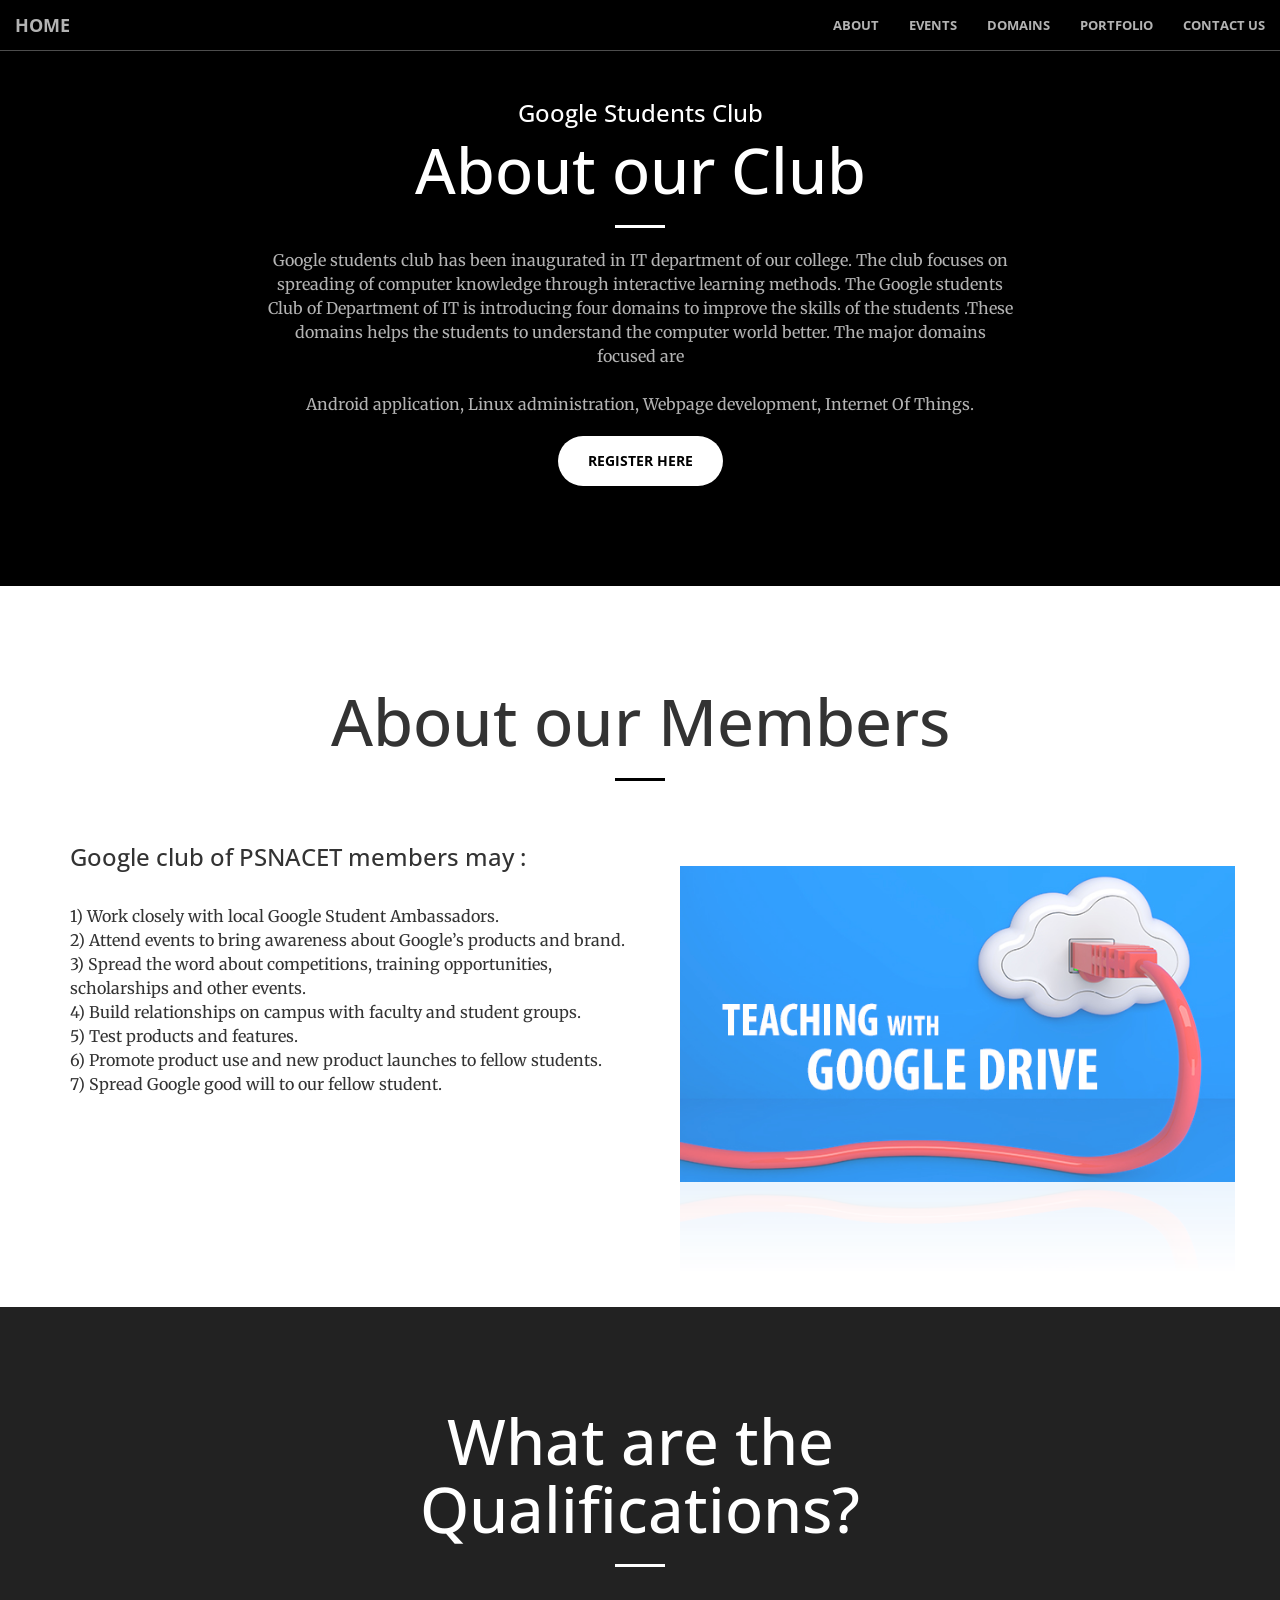
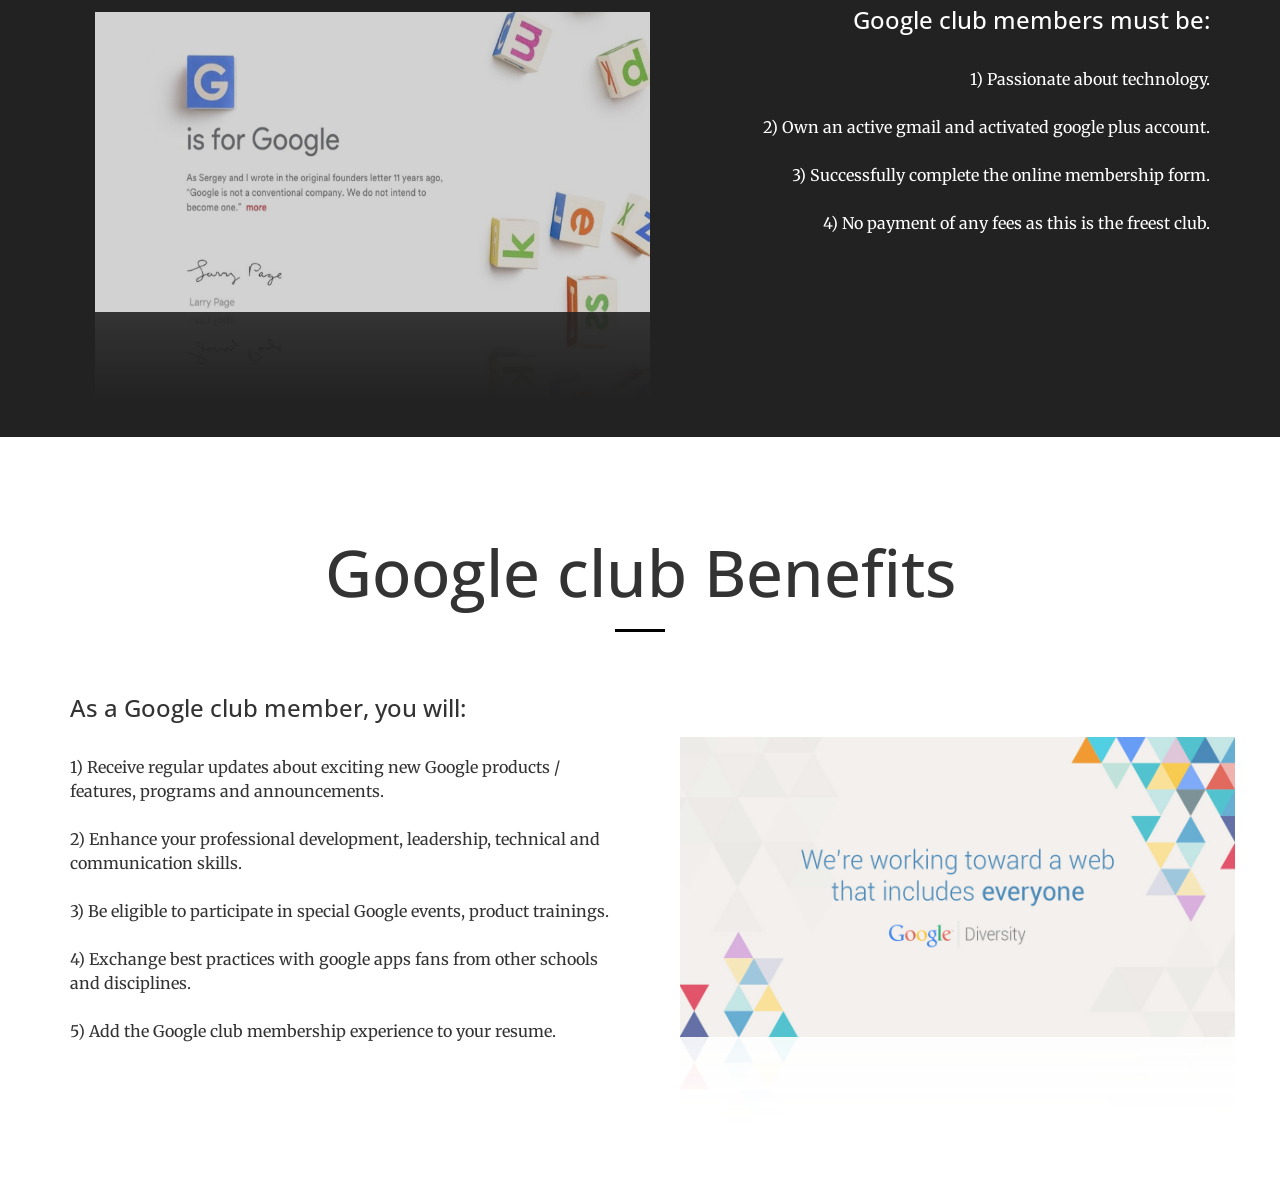
<file: about.html>
<!DOCTYPE html>
<html lang="en">

<head>

    <meta charset="utf-8">
    <meta http-equiv="X-UA-Compatible" content="IE=edge">
    <meta name="viewport" content="width=device-width, initial-scale=1">
    <meta name="description" content="">
    <meta name="author" content="">

    <title>Google Students Club - PSNACET</title>

    <!-- Bootstrap Core CSS -->
    <link rel="stylesheet" href="css/bootstrap.min.css" type="text/css">

    <!-- Custom Fonts -->
    <link href='http://fonts.googleapis.com/css?family=Open+Sans:300italic,400italic,600italic,700italic,800italic,400,300,600,700,800' rel='stylesheet' type='text/css'>
    <link href='http://fonts.googleapis.com/css?family=Merriweather:400,300,300italic,400italic,700,700italic,900,900italic' rel='stylesheet' type='text/css'>
    <link rel="stylesheet" href="font-awesome/css/font-awesome.min.css" type="text/css">

    <!-- Plugin CSS -->
    <link rel="stylesheet" href="css/animate.min.css" type="text/css">

    <!-- Custom CSS -->
    <link rel="stylesheet" href="css/creative.css" type="text/css">

    <!-- HTML5 Shim and Respond.js IE8 support of HTML5 elements and media queries -->
    <!-- WARNING: Respond.js doesn't work if you view the page via file:// -->
    <!--[if lt IE 9]>
        <script src="https://oss.maxcdn.com/libs/html5shiv/3.7.0/html5shiv.js"></script>
        <script src="https://oss.maxcdn.com/libs/respond.js/1.4.2/respond.min.js"></script>
    <![endif]-->

    <!--Icon for website tab-->
    <link rel="shortcut icon" type="image/x-icon" href="img/logo.png" />

</head>

<body id="page-top">

    <nav id="mainNav" class="navbar navbar-default navbar-fixed-top">
        <div class="container-fluid">
            <!-- Brand and toggle get grouped for better mobile display -->
            <div class="navbar-header">
                <button type="button" class="navbar-toggle collapsed" data-toggle="collapse" data-target="#bs-example-navbar-collapse-1">
                    <span class="sr-only">Toggle navigation</span>
                    <span class="icon-bar"></span>
                    <span class="icon-bar"></span>
                    <span class="icon-bar"></span>
                </button>
                <a class="navbar-brand page-scroll" href="index.html#page-top">Home</a>
            </div>

            <!-- Collect the nav links, forms, and other content for toggling -->
            <div class="collapse navbar-collapse" id="bs-example-navbar-collapse-1">
                <ul class="nav navbar-nav navbar-right">
                    <li>
                        <a class="page-scroll" href="about.html#about">About</a>
                    </li>
                    <li>
                        <a class="page-scroll" href="index.html#latest_event">Events</a>
                    </li>
                    <li>
                        <a class="page-scroll" href="index.html#domain">Domains</a>
                    </li>
                    <li>
                        <a class="page-scroll" href="index.html#portfolio">Portfolio</a>
                    </li>
                    <li>
                        <a class="page-scroll" href="index.html#contact">Contact Us</a>
                    </li>
                </ul>
            </div>
            <!-- /.navbar-collapse -->
        </div>
        <!-- /.container-fluid -->
    </nav>
	
	
	 <section class="bg-black" id="about">
        <div class="container">
		
            <div class="row">
                <div class="col-lg-8 col-lg-offset-2 text-center">
				   <h3 class="section-heading text-light">Google Students Club</h3>
					<h1 class="section-heading text-light">About our Club</h1>
					<hr class="light">
					<p class="text-faded">Google students club has been inaugurated in IT department of our college. 
					The club focuses on spreading of computer knowledge through interactive learning methods. 
					The Google students Club of Department of IT is introducing four domains to improve the 
					skills of the students .These domains helps the students to understand the computer 
					world better. The major domains focused are<br><br>
						Android application, Linux administration, Webpage development, Internet Of Things.
					</p>
					<a href="https://docs.google.com/forms/d/e/1FAIpQLSembNS0xN7wilwdh_bK-zFmo1yPC35_DvJaR1sElJEwU4umeg/viewform" class="btn btn-default btn-xl wow tada" target="_blank">Register here</a>
                </div>
            </div>
        </div>
    </section>
	
	<section>
        <div class="container">
            <div class="row">
                <div class="col-lg-12 text-center">
                    <h1 class="section-heading">About our Members</h1>
                    <hr class="primary">
                </div>
            </div>
        </div>
        <div class="container">
            <div class="row">
                <div class="col-md-6 text-left">
					<hr class="light">
					<h3>Google club of PSNACET members may :</h3>
					<p><br>
					1) Work closely with local Google Student Ambassadors.<br>
					2) Attend events to bring awareness about Google’s products and brand.<br>
					3) Spread the word about competitions, training opportunities, scholarships and other events.<br>
					4) Build relationships on campus with faculty and student groups.<br>
					5) Test products and features.<br>
					6) Promote product use and new product launches to fellow students.<br>
					7) Spread Google good will to our fellow student.<br>
					</p>
                </div>
				<div class="col-md-6"><br><br>
                <div id="ex">
					<img class="img-responsive" src="img/about/google.jpg" alt="">
                </div>
				</div>
            </div>
        </div>
    </section>
	
	<section class="bg-dark">
        <div class="container">
		
            <div class="row">
                <div class="col-lg-8 col-lg-offset-2 text-center">
					<h1 class="section-heading">What are the Qualifications?</h1>
					<hr class="light">
                </div>
				<div class="col-md-6 text-center">
                <div id="ex">
					<img class="img-responsive" src="img/about/gsc.jpg" alt="">
                </div>
				</div>
				 <div class="col-md-6 text-right">
					<h3>Google club members must be:</h3>
					<p><br>
					1) Passionate about technology.<br><br>
					2) Own an active gmail and activated google plus account. <br><br>
					3) Successfully complete the online membership form.<br><br>
					4) No payment of any fees as this is the freest club. <br><br>
					</p>
                </div>
				
            </div>
        </div>
    </section>
	
	<section>
        <div class="container">
            <div class="row">
                <div class="col-lg-12 text-center">
                    <h1 class="section-heading">Google club Benefits</h1>
                    <hr class="primary">
                </div>
            </div>
        </div>
        <div class="container">
            <div class="row">
                <div class="col-md-6 text-left">
					<hr class="light">
					<h3>As a Google club member, you will: </h3>
					<p><br>
					1) Receive regular updates about exciting new Google products / features, programs and announcements.<br><br>
					2) Enhance your professional development, leadership, technical and communication skills.<br><br>
					3) Be eligible to participate in special Google events, product trainings.<br><br>
					4) Exchange best practices with google apps fans from other schools and disciplines.<br><br>
					5) Add the Google club membership experience to your resume.<br><br>
					</p>
                </div>
				<div class="col-md-6"><br><br><br>
                <div id="ex">
					<img class="img-responsive" src="img/about/google-ben.jpg" alt="">
                </div>
				</div>
            </div>
        </div>
    </section>
	
	 <!-- jQuery -->
    <script src="js/jquery.js"></script>

    <!-- Bootstrap Core JavaScript -->
    <script src="js/bootstrap.min.js"></script>

    <!-- Plugin JavaScript -->
    <script src="js/jquery.easing.min.js"></script>
    <script src="js/jquery.fittext.js"></script>
    <script src="js/wow.min.js"></script>

    <!-- Custom Theme JavaScript -->
    <script src="js/creative.js"></script>
	
</body>

</html>
</file>
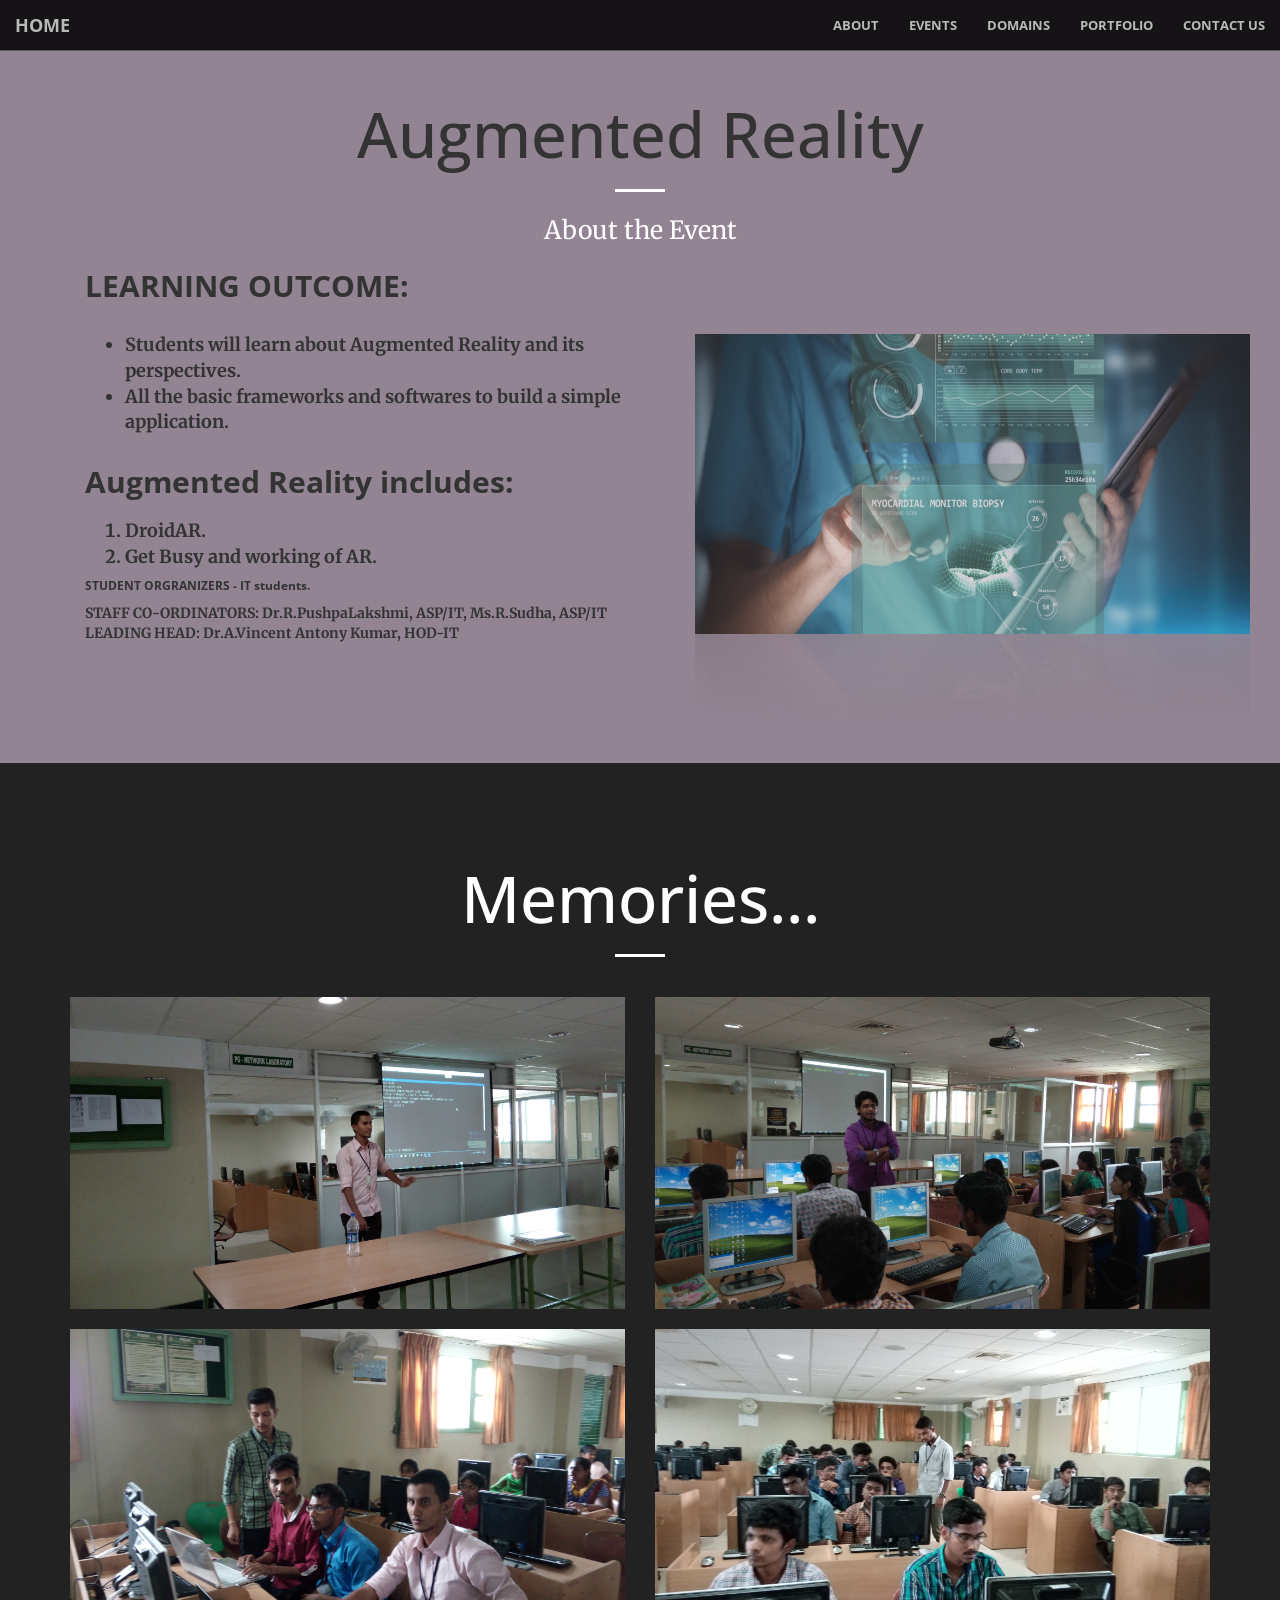
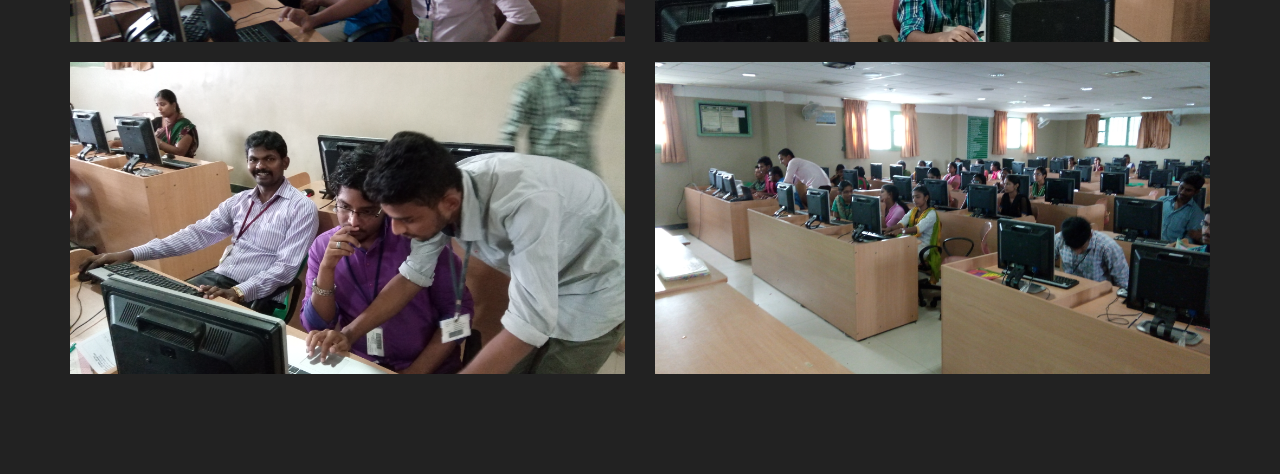
<file: ar.html>
<!DOCTYPE html>
<html lang="en">

<head>

    <meta charset="utf-8">
    <meta http-equiv="X-UA-Compatible" content="IE=edge">
    <meta name="viewport" content="width=device-width, initial-scale=1">
    <meta name="description" content="">
    <meta name="author" content="">

    <title>Google Students Club - PSNACET</title>

    <!-- Bootstrap Core CSS -->
    <link rel="stylesheet" href="css/bootstrap.min.css" type="text/css">

    <!-- Custom Fonts -->
    <link href='http://fonts.googleapis.com/css?family=Open+Sans:300italic,400italic,600italic,700italic,800italic,400,300,600,700,800' rel='stylesheet' type='text/css'>
    <link href='http://fonts.googleapis.com/css?family=Merriweather:400,300,300italic,400italic,700,700italic,900,900italic' rel='stylesheet' type='text/css'>
    <link rel="stylesheet" href="font-awesome/css/font-awesome.min.css" type="text/css">

    <!-- Plugin CSS -->
    <link rel="stylesheet" href="css/animate.min.css" type="text/css">

    <!-- Custom CSS -->
    <link rel="stylesheet" href="css/creative.css" type="text/css">

    <!-- HTML5 Shim and Respond.js IE8 support of HTML5 elements and media queries -->
    <!-- WARNING: Respond.js doesn't work if you view the page via file:// -->
    <!--[if lt IE 9]>
        <script src="https://oss.maxcdn.com/libs/html5shiv/3.7.0/html5shiv.js"></script>
        <script src="https://oss.maxcdn.com/libs/respond.js/1.4.2/respond.min.js"></script>
    <![endif]-->

    <!--Icon for website tab-->
    <link rel="shortcut icon" type="image/x-icon" href="img/logo.png" />


<style type="text/css">
    li{
        font-weight: bold;
        font-style: normal;
        font-size: 18px;

    }
</style>
</head>

<body id="page-top">

    <nav id="mainNav" class="navbar navbar-default navbar-fixed-top">
        <div class="container-fluid">
            <!-- Brand and toggle get grouped for better mobile display -->
            <div class="navbar-header">
                <button type="button" class="navbar-toggle collapsed" data-toggle="collapse" data-target="#bs-example-navbar-collapse-1">
                    <span class="sr-only">Toggle navigation</span>
                    <span class="icon-bar"></span>
                    <span class="icon-bar"></span>
                    <span class="icon-bar"></span>
                </button>
                <a class="navbar-brand page-scroll" href="index.html#page-top">Home</a>
            </div>

            <!-- Collect the nav links, forms, and other content for toggling -->
            <div class="collapse navbar-collapse" id="bs-example-navbar-collapse-1">
                <ul class="nav navbar-nav navbar-right">
                    <li>
                        <a class="page-scroll" href="about.html#about">About</a>
                    </li>
                    <li>
                        <a class="page-scroll" href="index.html#latest_event">Events</a>
                    </li>
                    <li>
                        <a class="page-scroll" href="index.html#domain">Domains</a>
                    </li>
                    <li>
                        <a class="page-scroll" href="index.html#portfolio">Portfolio</a>
                    </li>
                    <li>
                        <a class="page-scroll" href="index.html#contact">Contact Us</a>
                    </li>
                </ul>
            </div>
            <!-- /.navbar-collapse -->
        </div>
        <!-- /.container-fluid -->
    </nav>


    <section id="android" style="background: rgba(100,80,100,0.7);">
        <div class="container">
        
            <div class="row">
                <div class="col-lg-8 col-lg-offset-2 text-center">
                    <h1 class="section-heading">Augmented Reality</h1>
                    <hr class="light">
                    <p class="text-faded text-decr" style="color: white;font-size: 25px;">About the Event</p>
                </div>
            </div>
            <div class="container">
            <div class="row">
                <div class="col-md-6 text-left">
                    <h2 class="section-heading text-decr"><b>LEARNING OUTCOME:</b></h2> <br>
                    <ul>
                        <li> Students will learn about Augmented Reality and its perspectives.</li>
                        <li>All the basic frameworks and softwares to build a simple application.</li>

                    </ul><br>
                    <h2 class="section-heading text-decr"><b>Augmented Reality includes:</b></h2>
                    <p>
                    <ol><li>DroidAR.</li>
                    <!-- STUDENT FACILITATOR - Matheswaaran S<br> -->
                    <li>Get Busy and working of AR.</li>
                    <!-- STUDENT FACILITATOR - Narendra Prasath S<br> -->
                    </ol>
                    <!-- STUDENT ORGANIZERS - Pradeep J, Naresh Kumar N B, Ajay Kumar A L<br><br><br> -->
                    <h6 style="font-weight: bold;">STUDENT ORGRANIZERS - IT students.</h6>
                    <b>STAFF CO-ORDINATORS: Dr.R.PushpaLakshmi, ASP/IT, Ms.R.Sudha, ASP/IT<br>
                    LEADING HEAD: Dr.A.Vincent Antony Kumar, HOD-IT<br></b>
                    </p>
                </div> 
                <div class="col-md-6"><br><br>
                <div id="ex">
                    <img class="img-responsive" src="img/aug.jpg" style="width: 100%;">
                </div>
                </div>               
            </div>
        </div>
        </div>
    </section>

    <section class="bg-dark">
        <div class="container">
            <div class="row">
                <div class="col-lg-12 text-center">
                    <h1 class="section-heading">Memories...</h1>
                    <hr class="light">
                </div>
            </div>
        </div>
        <div class="container">
            <div class="row">
                <div class="col-md-6"><br>
                    <img class="img-responsive" src="img/Grepo/1.jpg" alt="">
                </div>
                 <div class="col-md-6 text-left">
                   <br><img class="img-responsive" src="img/Grepo/2.jpg" alt="">
                </div>
                <div class="col-md-6"><br>
                    <img class="img-responsive" src="img/Grepo/3.jpg" alt="">
                </div>
                 <div class="col-md-6 text-left">
                   <br><img class="img-responsive" src="img/Grepo/4.jpg" alt="">
                </div>
                <div class="col-md-6"><br>
                    <img class="img-responsive" src="img/Grepo/5.jpg" alt="">
                </div>
                 <div class="col-md-6 text-left">
                   <br><img class="img-responsive" src="img/Grepo/6.jpg" alt="">
                </div>
            </div>
        </div>
    </section>

    <script src="js/jquery.js"></script>

    <!-- Bootstrap Core JavaScript -->
    <script src="js/bootstrap.min.js"></script>

    <!-- Plugin JavaScript -->
    <script src="js/jquery.easing.min.js"></script>
    <script src="js/jquery.fittext.js"></script>
    <script src="js/wow.min.js"></script>

    <!-- Custom Theme JavaScript -->
    <script src="js/creative.js"></script>
    
</body>

</html>
</file>
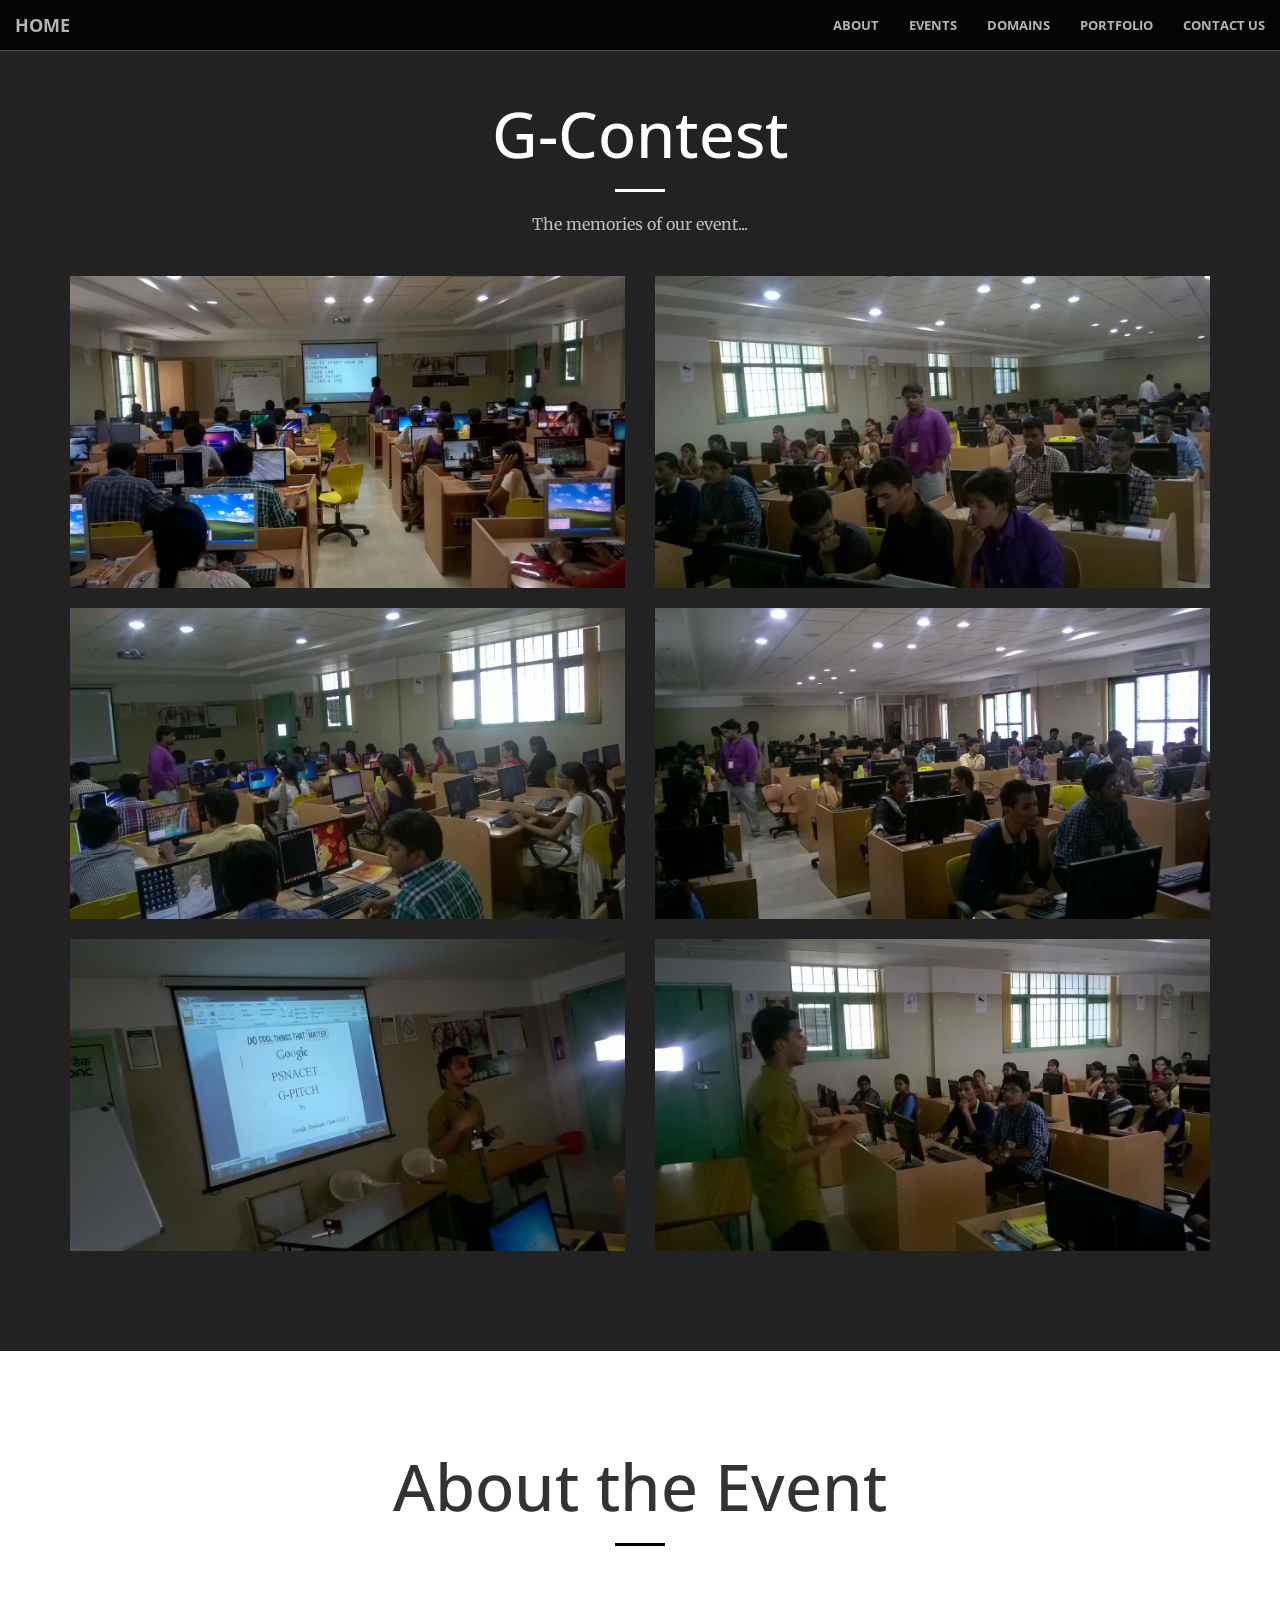
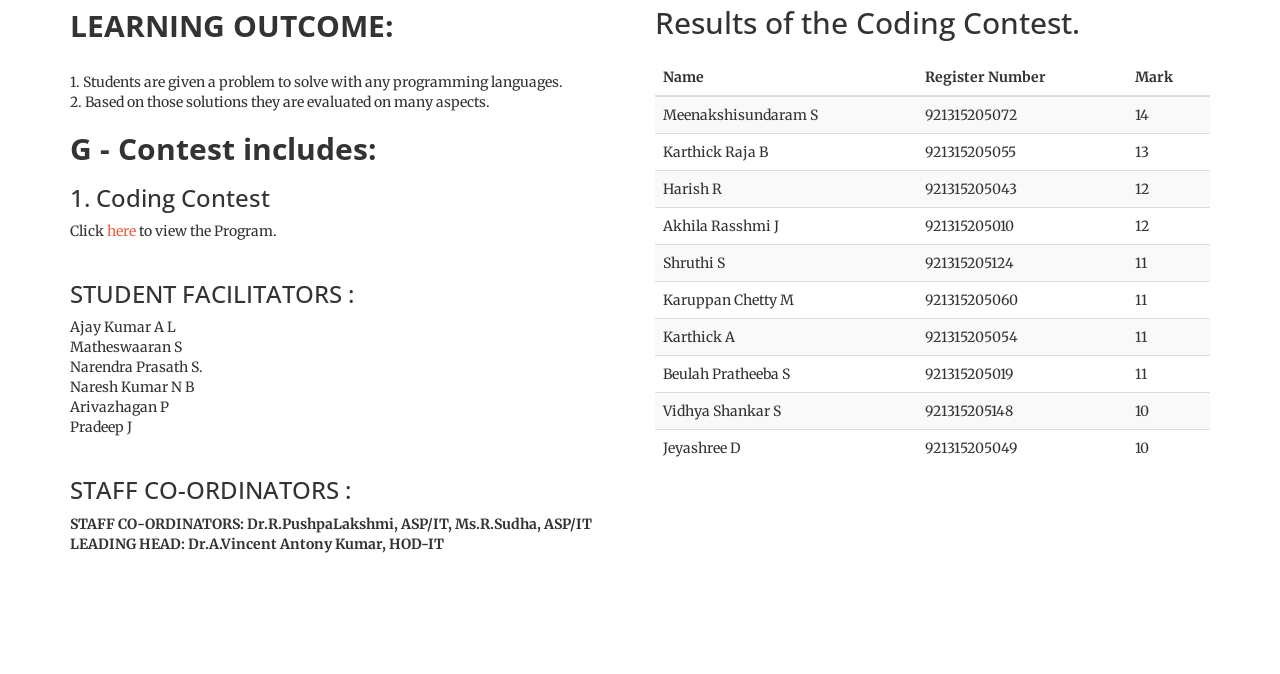
<file: codecyborg.html>
<!DOCTYPE html>
<html lang="en">

<head>

    <meta charset="utf-8">
    <meta http-equiv="X-UA-Compatible" content="IE=edge">
    <meta name="viewport" content="width=device-width, initial-scale=1">
    <meta name="description" content="">
    <meta name="author" content="">

    <title>Google Students Club - PSNACET</title>

    <!-- Bootstrap Core CSS -->
    <link rel="stylesheet" href="css/bootstrap.min.css" type="text/css">

    <!-- Custom Fonts -->
    <link href='http://fonts.googleapis.com/css?family=Open+Sans:300italic,400italic,600italic,700italic,800italic,400,300,600,700,800' rel='stylesheet' type='text/css'>
    <link href='http://fonts.googleapis.com/css?family=Merriweather:400,300,300italic,400italic,700,700italic,900,900italic' rel='stylesheet' type='text/css'>
    <link rel="stylesheet" href="font-awesome/css/font-awesome.min.css" type="text/css">

    <!-- Plugin CSS -->
    <link rel="stylesheet" href="css/animate.min.css" type="text/css">

    <!-- Custom CSS -->
    <link rel="stylesheet" href="css/creative.css" type="text/css">

    <!-- HTML5 Shim and Respond.js IE8 support of HTML5 elements and media queries -->
    <!-- WARNING: Respond.js doesn't work if you view the page via file:// -->
    <!--[if lt IE 9]>
        <script src="https://oss.maxcdn.com/libs/html5shiv/3.7.0/html5shiv.js"></script>
        <script src="https://oss.maxcdn.com/libs/respond.js/1.4.2/respond.min.js"></script>
    <![endif]-->

    <!--Icon for website tab-->
    <link rel="shortcut icon" type="image/x-icon" href="img/logo.png" />

</head>

<body id="page-top">

    <nav id="mainNav" class="navbar navbar-default navbar-fixed-top">
        <div class="container-fluid">
            <!-- Brand and toggle get grouped for better mobile display -->
            <div class="navbar-header">
                <button type="button" class="navbar-toggle collapsed" data-toggle="collapse" data-target="#bs-example-navbar-collapse-1">
                    <span class="sr-only">Toggle navigation</span>
                    <span class="icon-bar"></span>
                    <span class="icon-bar"></span>
                    <span class="icon-bar"></span>
                </button>
                <a class="navbar-brand page-scroll" href="index.html#page-top">Home</a>
            </div>

            <!-- Collect the nav links, forms, and other content for toggling -->
            <div class="collapse navbar-collapse" id="bs-example-navbar-collapse-1">
                <ul class="nav navbar-nav navbar-right">
                    <li>
                        <a class="page-scroll" href="about.html#about">About</a>
                    </li>
                    <li>
                        <a class="page-scroll" href="index.html#latest_event">Events</a>
                    </li>
                    <li>
                        <a class="page-scroll" href="index.html#domain">Domains</a>
                    </li>
                    <li>
                        <a class="page-scroll" href="index.html#portfolio">Portfolio</a>
                    </li>
                    <li>
                        <a class="page-scroll" href="index.html#contact">Contact Us</a>
                    </li>
                </ul>
            </div>
            <!-- /.navbar-collapse -->
        </div>
        <!-- /.container-fluid -->
    </nav>


    <section class="bg-dark" id="android">
        <div class="container">
        
            <div class="row">
                <div class="col-lg-8 col-lg-offset-2 text-center">
                    <h1 class="section-heading">G-Contest</h1>
                    <hr class="light">
                    <p class="text-faded">The memories of our event...</p>
                </div>
                <div class="col-md-6"><br>
                    <img class="img-responsive" src="img/Gpitchphase1/WP_20160716_14_07_19_Pro.jpg" alt="">
                </div>
                 <div class="col-md-6 text-left">
                   <br><img class="img-responsive" src="img/Gpitchphase1/WP_20160716_14_07_48_Pro.jpg" alt="">
                </div>
                <div class="col-md-6"><br>
                    <img class="img-responsive" src="img/Gpitchphase1/WP_20160716_14_08_09_Pro.jpg" alt="">
                </div>
                 <div class="col-md-6 text-left">
                   <br><img class="img-responsive" src="img/Gpitchphase1/WP_20160716_14_08_48_Pro.jpg" alt="">
                </div>
                <div class="col-md-6"><br>
                    <img class="img-responsive" src="img/Gpitchphase1/WP_20160716_15_22_45_Pro.jpg" alt="">
                </div>
                 <div class="col-md-6 text-left">
                   <br><img class="img-responsive" src="img/Gpitchphase1/WP_20160716_15_22_56_Pro.jpg" alt="">
                </div>
            </div>
        </div>
    </section>


    <section>
        <div class="container">
            <div class="row">
                <div class="col-lg-12 text-center">
                    <h1 class="section-heading">About the Event</h1>
                    <hr class="primary">
                </div>
            </div>
        </div>
        <div class="container">
            <div class="row">
                <div class="col-md-6 text-left">
                    <hr class="light">
                    <h2 class="section-heading"><b>LEARNING OUTCOME:</b></h2> <br>
                    1. Students are given a problem to solve with any programming languages.<br>
                    2. Based on those solutions they are evaluated on many aspects.<br><br>
                    <h2 class="section-heading"><b>G - Contest includes:</b></h2>
                    <p>
                    <h3 class="section-heading">1. Coding Contest<br></h3>
                    Click <a href="IFSC_Contest.pdf" target="_blank">here</a> to view the Program.<br><br><br>
                    <h3 class="section-heading">STUDENT FACILITATORS :<br></h3>
                    Ajay Kumar A L<br>
                    Matheswaaran S<br>
                    Narendra Prasath S.<br>
                    Naresh Kumar N B<br>
                    Arivazhagan P<br>
                    Pradeep J<br><br><br>
                    <h3 class="section-heading">STAFF CO-ORDINATORS :<br></h3>
                    <b>STAFF CO-ORDINATORS: Dr.R.PushpaLakshmi, ASP/IT, Ms.R.Sudha, ASP/IT<br>
                    LEADING HEAD: Dr.A.Vincent Antony Kumar, HOD-IT<br></b>
                    </p>
                </div>
                <div class="col-md-6"><br>
                        <h2>Results of the Coding Contest.</h2>
                        <p></p>            
                        <table class="table table-striped">
                            <thead>
                                <tr>
                                    <th>Name</th>
                                    <th>Register Number</th>
                                    <th>Mark</th>
                                </tr>
                            </thead>
                            <tbody>
                                <tr>
                                    <td>Meenakshisundaram S</td>
                                    <td>921315205072</td>
                                    <td>14</td>
                                </tr>
                                <tr>
                                    <td>Karthick Raja B</td>
                                    <td>921315205055</td>
                                    <td>13</td>
                                </tr>
                                <tr>
                                    <td>Harish R</td>
                                    <td>921315205043</td>
                                    <td>12</td>
                                </tr>
                                <tr>
                                    <td>Akhila Rasshmi J </td>
                                    <td>921315205010</td>
                                    <td>12</td>
                                </tr>
                                <tr>
                                    <td>Shruthi S</td>
                                    <td>921315205124</td>
                                    <td>11</td>
                                </tr>
                                <tr>
                                    <td>Karuppan Chetty M </td>
                                    <td>921315205060</td>
                                    <td>11</td>
                                </tr>
                                <tr>
                                    <td>Karthick A</td>
                                    <td>921315205054</td>
                                    <td>11</td>
                                </tr>
                                <tr>
                                    <td>Beulah Pratheeba S </td>
                                    <td>921315205019</td>
                                    <td>11</td>
                                </tr>
                                <tr>
                                    <td>Vidhya Shankar S </td>
                                    <td>921315205148</td>
                                    <td>10</td>
                                </tr>
                                <tr>
                                    <td>Jeyashree D </td>
                                    <td>921315205049</td>
                                    <td>10</td>
                                </tr>
                            </tbody>
                        </table>
                </div>
            </div>
        </div>
    </section>


    <script src="js/jquery.js"></script>

    <!-- Bootstrap Core JavaScript -->
    <script src="js/bootstrap.min.js"></script>

    <!-- Plugin JavaScript -->
    <script src="js/jquery.easing.min.js"></script>
    <script src="js/jquery.fittext.js"></script>
    <script src="js/wow.min.js"></script>

    <!-- Custom Theme JavaScript -->
    <script src="js/creative.js"></script>
    
</body>

</html>
</file>
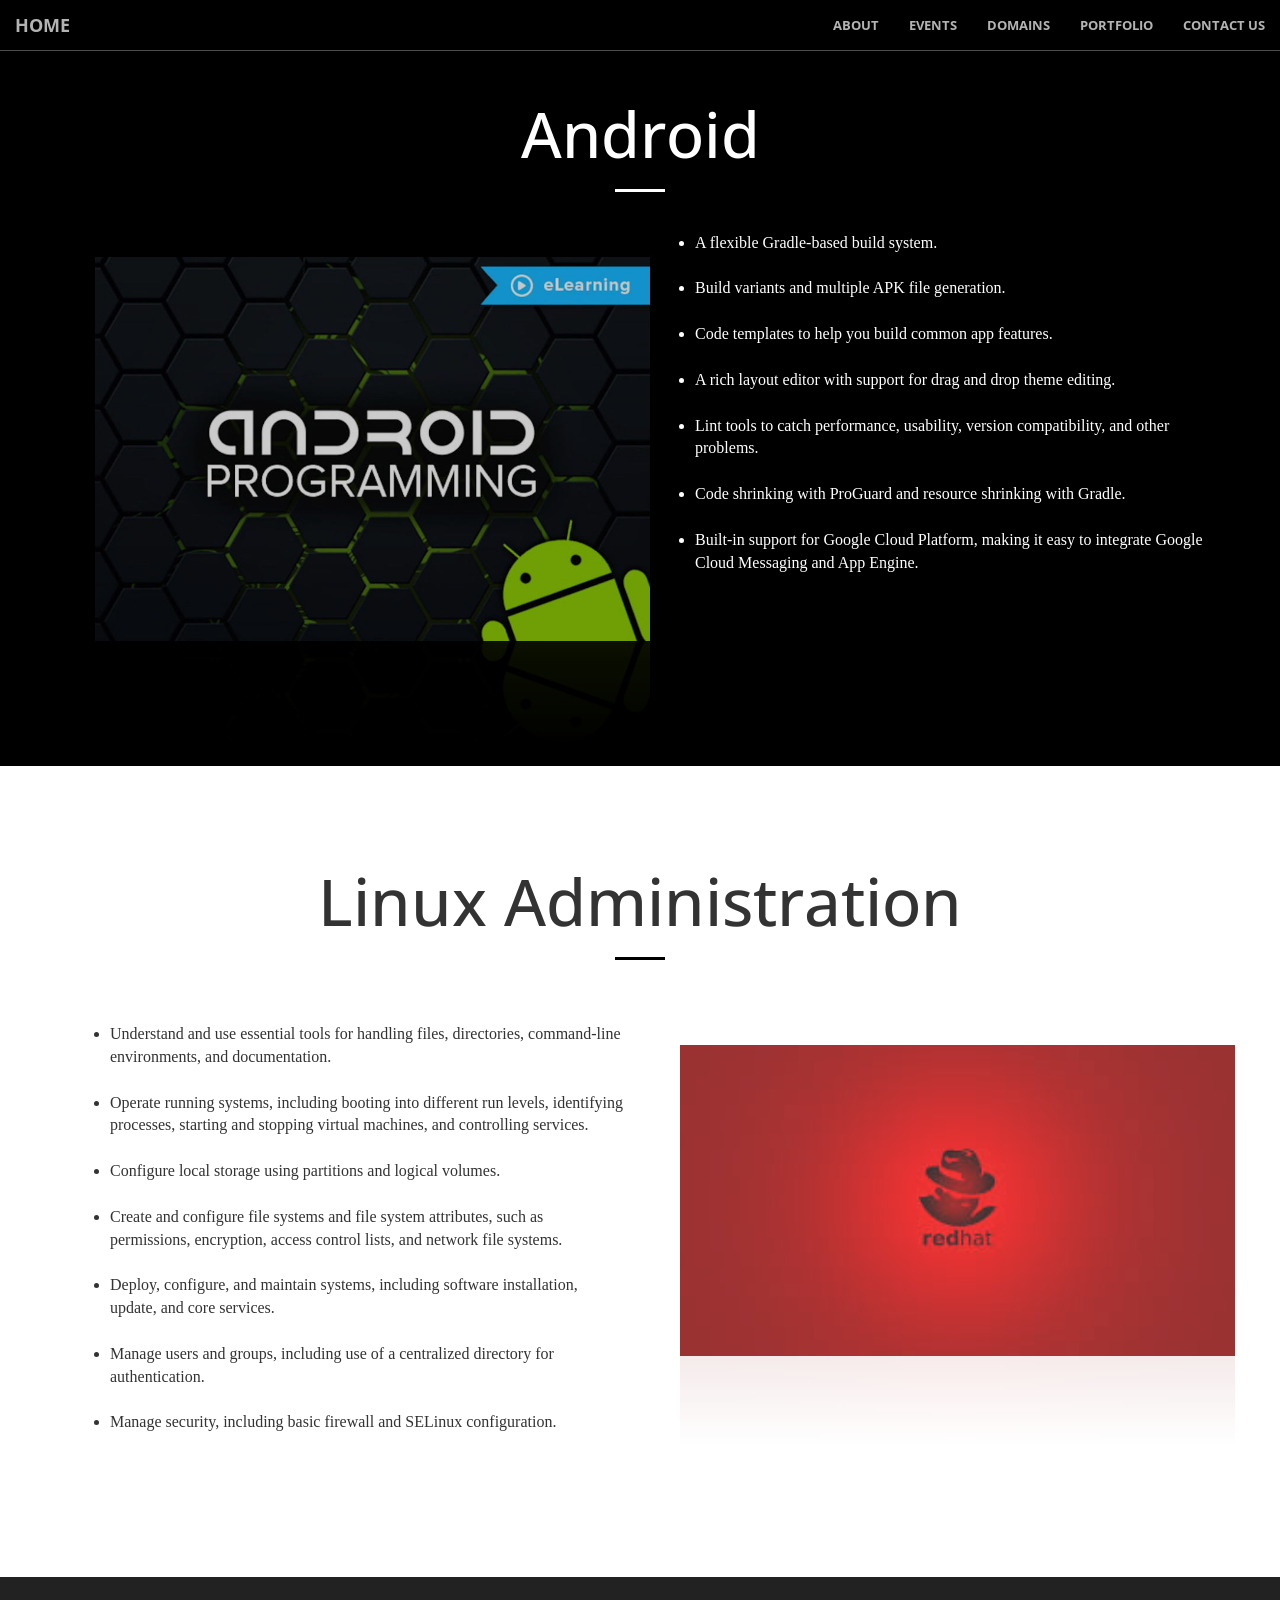
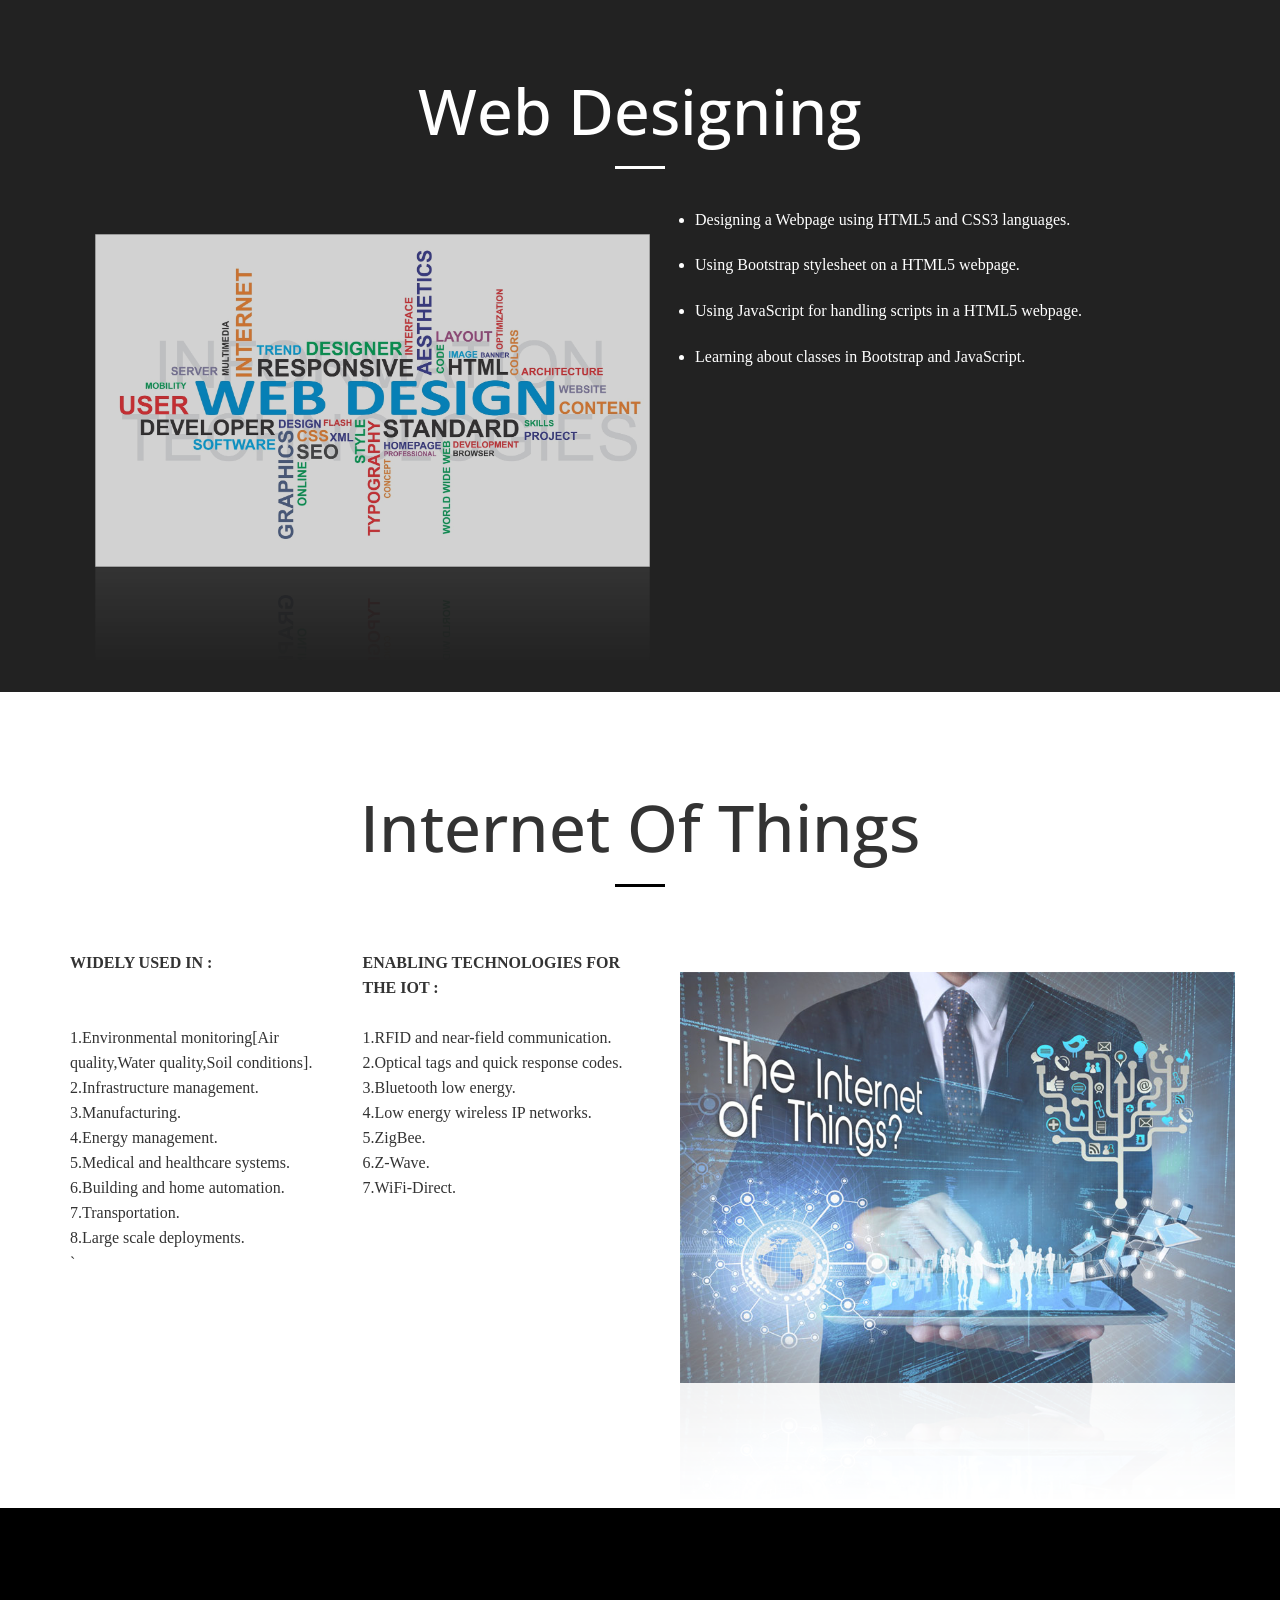
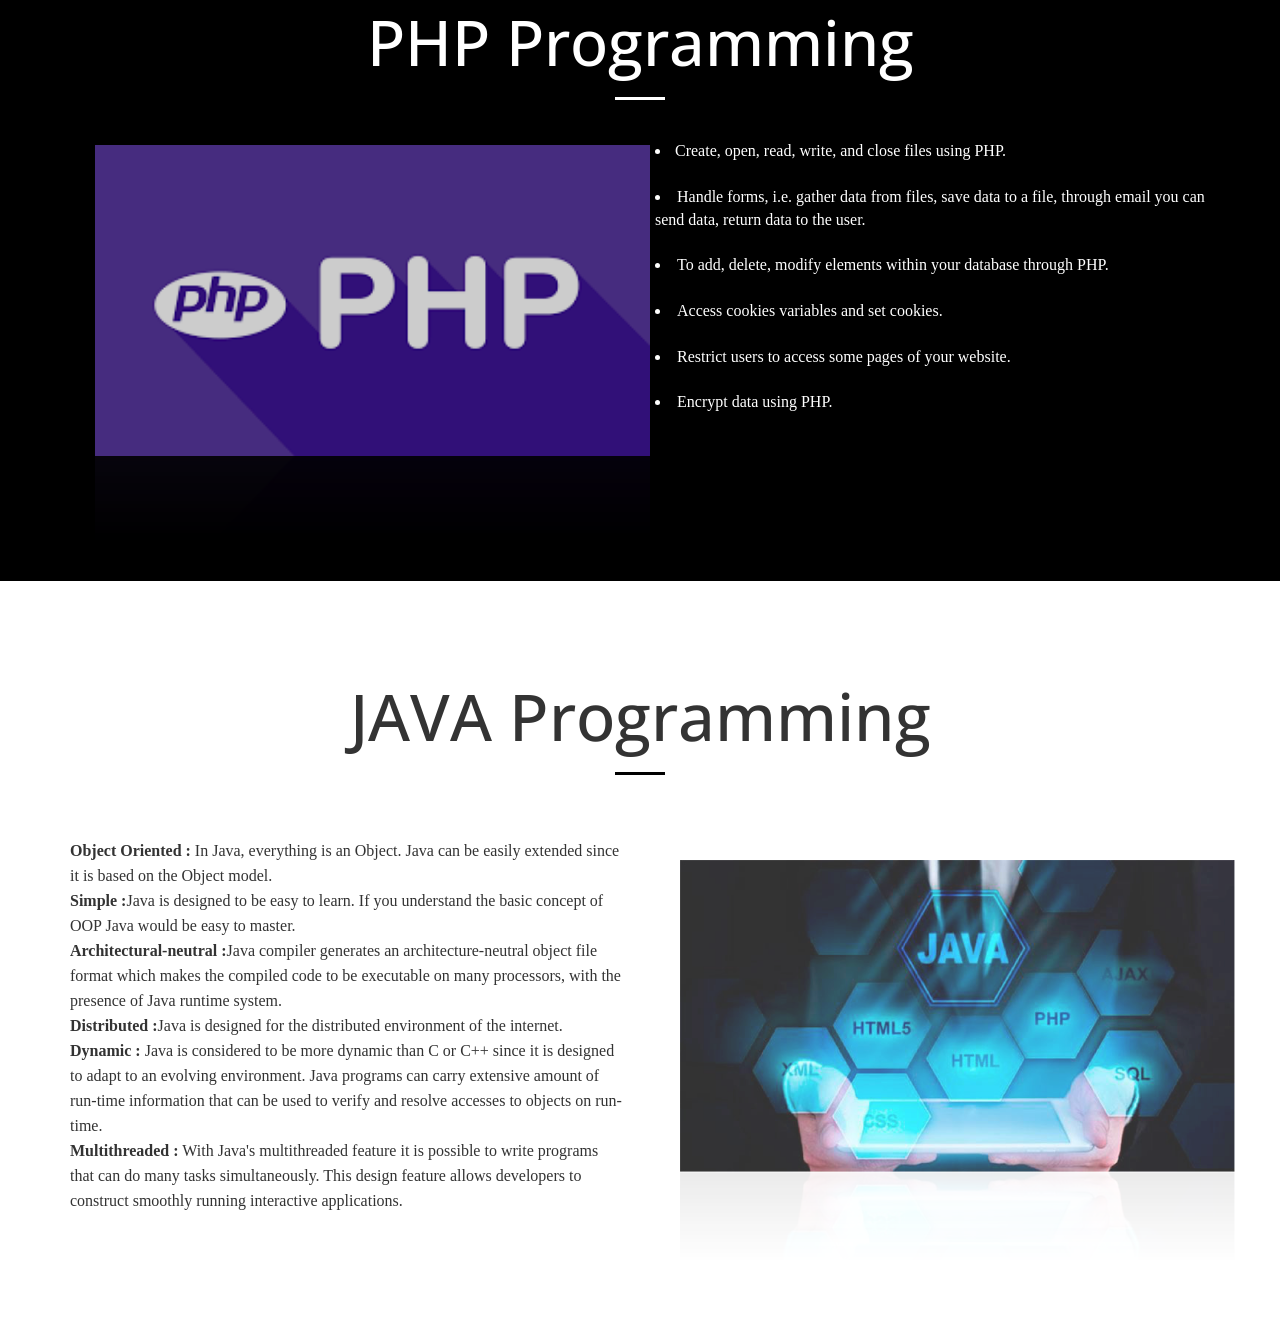
<file: domain.html>
<!DOCTYPE html>
<html lang="en">

<head>

    <meta charset="utf-8">
    <meta http-equiv="X-UA-Compatible" content="IE=edge">
    <meta name="viewport" content="width=device-width, initial-scale=1">
    <meta name="description" content="">
    <meta name="author" content="">

    <title>Google Students Club - PSNACET</title>

    <!-- Bootstrap Core CSS -->
    <link rel="stylesheet" href="css/bootstrap.min.css" type="text/css">

    <!-- Custom Fonts -->
    <link href='http://fonts.googleapis.com/css?family=Open+Sans:300italic,400italic,600italic,700italic,800italic,400,300,600,700,800' rel='stylesheet' type='text/css'>
    <link href='http://fonts.googleapis.com/css?family=Merriweather:400,300,300italic,400italic,700,700italic,900,900italic' rel='stylesheet' type='text/css'>
    <link rel="stylesheet" href="font-awesome/css/font-awesome.min.css" type="text/css">

    <!-- Plugin CSS -->
    <link rel="stylesheet" href="css/animate.min.css" type="text/css">

    <!-- Custom CSS -->
    <link rel="stylesheet" href="css/creative.css" type="text/css">

    <!-- HTML5 Shim and Respond.js IE8 support of HTML5 elements and media queries -->
    <!-- WARNING: Respond.js doesn't work if you view the page via file:// -->
    <!--[if lt IE 9]>
        <script src="https://oss.maxcdn.com/libs/html5shiv/3.7.0/html5shiv.js"></script>
        <script src="https://oss.maxcdn.com/libs/respond.js/1.4.2/respond.min.js"></script>
    <![endif]-->

    <!--Icon for website tab-->
    <link rel="shortcut icon" type="image/x-icon" href="img/logo.png" />

</head>

<body id="page-top">

    <nav id="mainNav" class="navbar navbar-default navbar-fixed-top">
        <div class="container-fluid">
            <!-- Brand and toggle get grouped for better mobile display -->
            <div class="navbar-header">
                <button type="button" class="navbar-toggle collapsed" data-toggle="collapse" data-target="#bs-example-navbar-collapse-1">
                    <span class="sr-only">Toggle navigation</span>
                    <span class="icon-bar"></span>
                    <span class="icon-bar"></span>
                    <span class="icon-bar"></span>
                </button>
                <a class="navbar-brand page-scroll" href="index.html">Home</a>
            </div>

            <!-- Collect the nav links, forms, and other content for toggling -->
            <div class="collapse navbar-collapse" id="bs-example-navbar-collapse-1">
                <ul class="nav navbar-nav navbar-right">
                    <li>
                        <a class="page-scroll" href="about.html#about">About</a>
                    </li>
                    <li>
                        <a class="page-scroll" href="index.html#latest_event">Events</a>
                    </li>
                    <li>
                        <a class="page-scroll" href="index.html#domain">Domains</a>
                    </li>
                    <li>
                        <a class="page-scroll" href="index.html#portfolio">Portfolio</a>
                    </li>
                    <li>
                        <a class="page-scroll" href="index.html#contact">Contact Us</a>
                    </li>
                </ul>
            </div>
            <!-- /.navbar-collapse -->
        </div>
        <!-- /.container-fluid -->
    </nav>
	
	<section class="bg-black" id="android">
        <div class="container">
		
            <div class="row">
                <div class="col-lg-8 col-lg-offset-2 text-center">
					<h1 class="section-heading text-light">Android</h1>
					<hr class="light">
                </div>
				<div class="col-md-6"><br>
                <div id="ex">
					<img class="img-responsive" src="img/domain/android.jpg" alt="">
                    </div>
				</div>
				 <div class="col-md-6 text-left text-light">
					<p><font face="Comic Sans MS" size="3"><ul>
					<li>A flexible Gradle-based build system.</li><br>
					<li>Build variants and multiple APK file generation.</li><br>
					<li>Code templates to help you build common app features.</li><br>
					<li>A rich layout editor with support for drag and drop theme editing.</li><br>
					<li>Lint tools to catch performance, usability, version compatibility, and other problems.</li><br>
					<li>Code shrinking with ProGuard and resource shrinking with Gradle.</li><br>
					<li>Built-in support for Google Cloud Platform, making it easy to integrate Google Cloud Messaging and App Engine.</li><br>
					</ul></font>
					</p>
                </div>
				
            </div>
        </div>
    </section>
	
	<section id="linux">
        <div class="container">
            <div class="row">
                <div class="col-lg-12 text-center">
                    <h1 class="section-heading">Linux Administration</h1>
                    <hr class="primary">
                </div>
            </div>
        </div>
        <div class="container">
            <div class="row">
                <div class="col-md-6 text-left">
					<hr class="light">
					<p><font face="Comic Sans MS" size="3"><ul>
					<li>Understand and use essential tools for handling files, directories, command-line environments, and documentation.</li><br>
					<li>Operate running systems, including booting into different run levels, identifying processes, starting and stopping virtual machines, and controlling services.</li><br>
					<li>Configure local storage using partitions and logical volumes.</li><br>
					<li>Create and configure file systems and file system attributes, such as permissions, encryption, access control lists, and network file systems.</li><br>
					<li>Deploy, configure, and maintain systems, including software installation, update, and core services.</li><br>
					<li>Manage users and groups, including use of a centralized directory for authentication.</li><br>
					<li>Manage security, including basic firewall and SELinux configuration.</li><br>
					</ul></font></p>
                </div>
				<div class="col-md-6"><br><br>
                <div id="ex">
					<img class="img-responsive" src="img/domain/redhat.jpg" alt="">
                </div>
				</div>
            </div>
        </div>
    </section>
	
	<section class="bg-dark" id="web_design"> 
        <div class="container">
		
            <div class="row">
                <div class="col-lg-8 col-lg-offset-2 text-center">
					<h1 class="section-heading">Web Designing</h1>
					<hr class="light">
                </div>
				<div class="col-md-6"><br>
                <div id="ex">
					<img class="img-responsive" src="img/domain/web_design.jpg" alt="">
                </div>
				</div>
				 <div class="col-md-6 text-left">
					<p><font face="Comic Sans MS" size="3"><ul>
					<li>Designing a Webpage using HTML5 and CSS3 languages.</li><br>
					<li>Using Bootstrap stylesheet on a HTML5 webpage.</li><br>
					<li>Using JavaScript for handling scripts in a HTML5 webpage.</li><br>
					<li>Learning about classes in Bootstrap and JavaScript.</li><br>
					</ul></font>
					</p>
                </div>
				
            </div>
        </div>
    </section>
	
	<section id="iot">
        <div class="container">
            <div class="row">
                <div class="col-lg-12 text-center">
                    <h1 class="section-heading">Internet Of Things</h1>
                    <hr class="primary">
                </div>
            </div>
        </div>
        <div class="container">
            <div class="row">
                <div class="col-md-3 text-left">
					<hr class="light">
					<p><font face="Comic Sans MS" size="3">
					<b>WIDELY USED IN :</b><br><br><br>
					1.Environmental monitoring[Air quality,Water quality,Soil conditions].<br>
					2.Infrastructure management.<br>
					3.Manufacturing.<br>
					4.Energy management.<br>
					5.Medical and healthcare systems.<br>
					6.Building and home automation.<br>
					7.Transportation.<br>
					8.Large scale deployments.<br>
	`				</font>
					</p>
                </div>
				<div class="col-md-3 text-left">
					<hr class="light">
					<p><font face="Comic Sans MS" size="3">
					<b>ENABLING TECHNOLOGIES FOR THE IOT :</b><br><br>
					1.RFID and near-field communication.<br>
					2.Optical tags and quick response codes.<br>
					3.Bluetooth low energy.<br>
					4.Low energy wireless IP networks.<br>
					5.ZigBee.<br>
					6.Z-Wave.<br>
					7.WiFi-Direct.<br> 
					</font></p>
                </div>
				<div class="col-md-6"><br><br>
                <div id="ex">
					<img class="img-responsive" src="img/domain/iot.jpg" alt="">
                </div>
				</div>
            </div>
        </div>
    </section>
	
	<section class="bg-black text-light" id="php">
        <div class="container">
            <div class="row">
                <div class="col-lg-8 col-lg-offset-2 text-center">
					<h1 class="section-heading">PHP Programming</h1>
					<hr class="light">
                </div>
				<div class="col-md-6 text-center text-light">
                <div id="ex">
					<img class="img-responsive" src="img/domain/php.png" alt="">
                </div>
				</div>
				 <div class="col-md-6 text-left">
					<p><font face="Comic Sans MS" size="3">
					<li>Create, open, read, write, and close files using PHP.</li><br>
					<li>Handle forms, i.e. gather data from files, save data to a file, through email you can send data, return data to the user.</li><br>
					<li>To add, delete, modify elements within your database through PHP.</li><br>
					<li>Access cookies variables and set cookies.</li><br>
					<li>Restrict users to access some pages of your website.</li><br>
					<li>Encrypt data using PHP.</li><br>
					</font></p>
                </div>
            </div>
        </div>
    </section>
	
	<section id="java">
        <div class="container">
            <div class="row">
                <div class="col-lg-12 text-center">
                    <h1 class="section-heading">JAVA Programming</h1>
                    <hr class="primary">
                </div>
            </div>
        </div>
        <div class="container">
            <div class="row">
                <div class="col-md-6 text-left">
					<hr class="light">
					<p><font face="Comic Sans MS" size="3">
					<b>Object Oriented :</b> In Java, everything is an Object. Java can be easily extended since it is based on the Object model.<br>
					<b>Simple :</b>Java is designed to be easy to learn. If you understand the basic concept of OOP Java would be easy to master.<br>
					<b>Architectural-neutral :</b>Java compiler generates an architecture-neutral object file format which makes the compiled code to be executable on many processors, with the presence of Java runtime system.<br>
					<b>Distributed :</b>Java is designed for the distributed environment of the internet.<br>
					<b>Dynamic :</b> Java is considered to be more dynamic than C or C++ since it is designed to adapt to an evolving environment. Java programs can carry extensive amount of run-time information that can be used to verify and resolve accesses to objects on run-time.<br>
					<b>Multithreaded :</b> With Java's multithreaded feature it is possible to write programs that can do many tasks simultaneously. This design feature allows developers to construct smoothly running interactive applications.<br>
					</font></p>
                </div>
				<div class="col-md-6"><br><br>
                <div id="ex">
					<img class="img-responsive" src="img/domain/java.jpg" alt="">
                </div>
				</div>
            </div>
        </div>
    </section>
	
	 <!-- jQuery -->
    <script src="js/jquery.js"></script>

    <!-- Bootstrap Core JavaScript -->
    <script src="js/bootstrap.min.js"></script>

    <!-- Plugin JavaScript -->
    <script src="js/jquery.easing.min.js"></script>
    <script src="js/jquery.fittext.js"></script>
    <script src="js/wow.min.js"></script>

    <!-- Custom Theme JavaScript -->
    <script src="js/creative.js"></script>
	
</body>

</html>
</file>
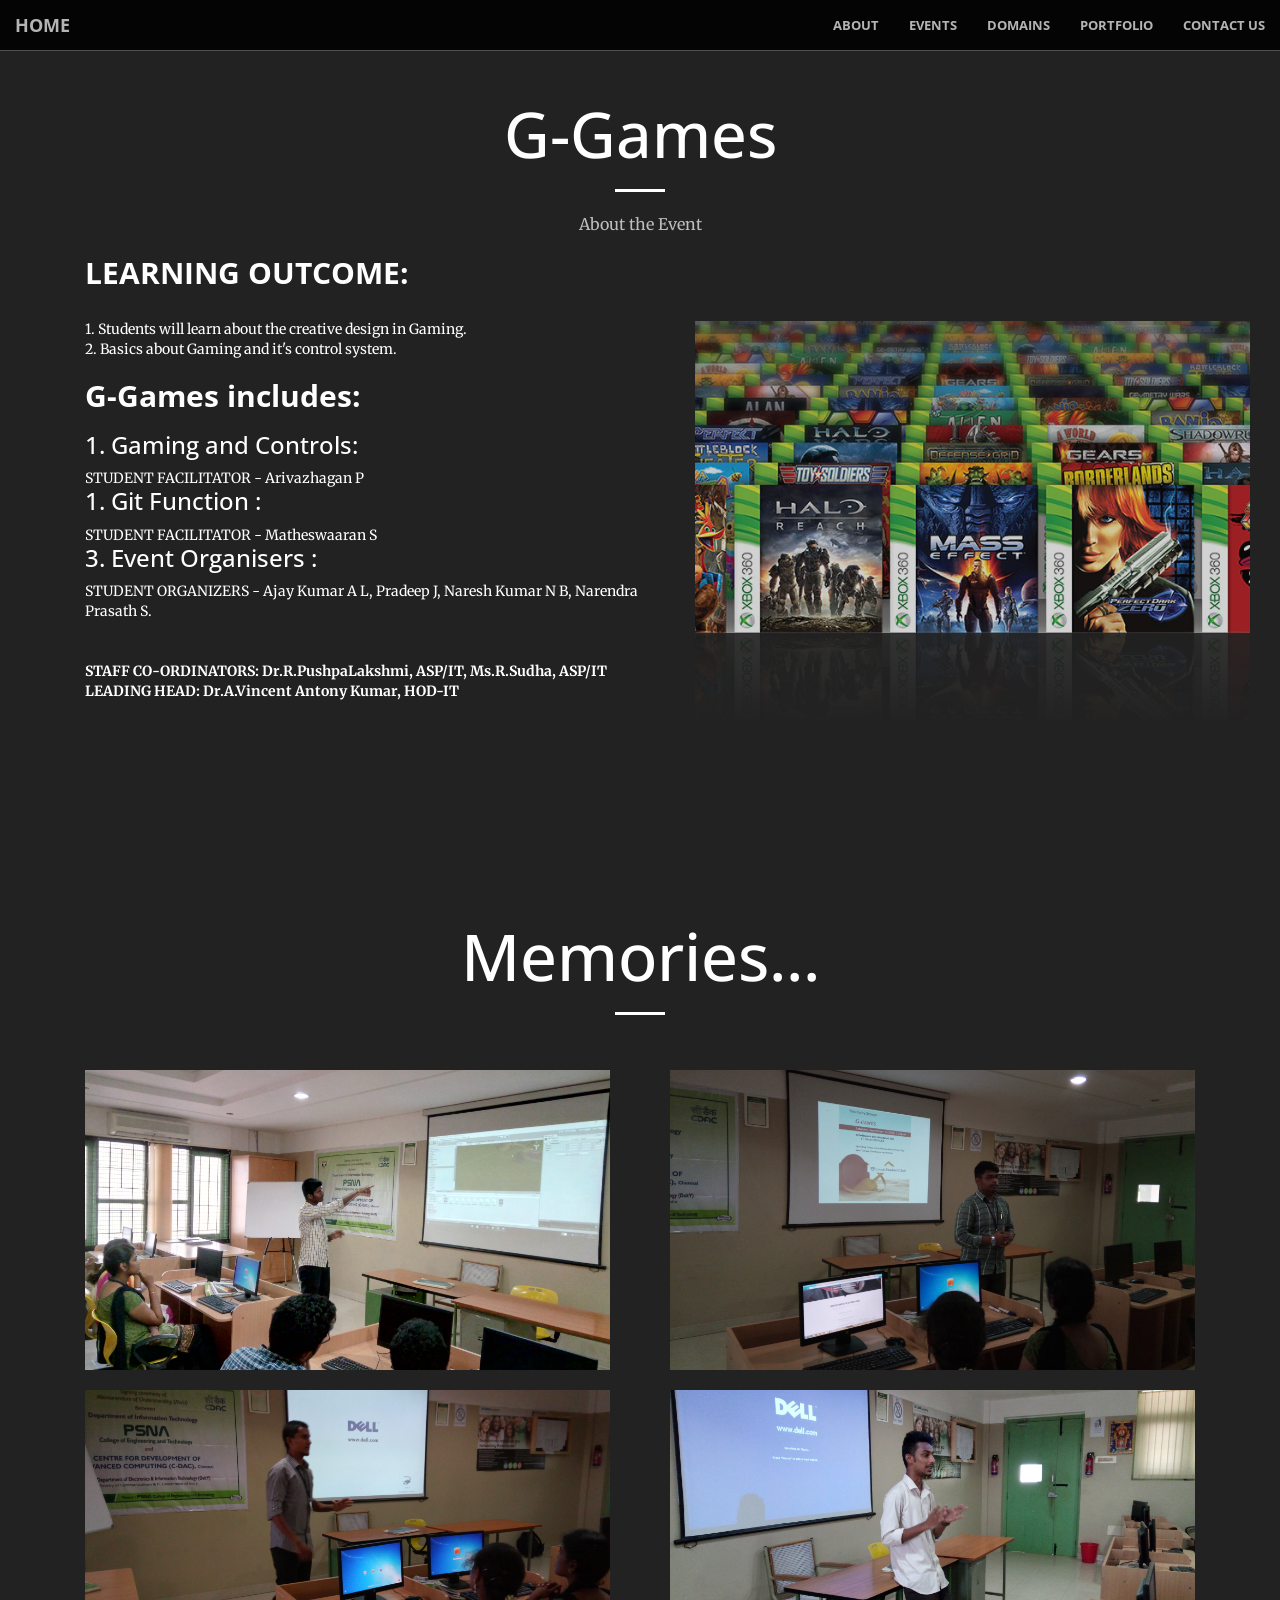
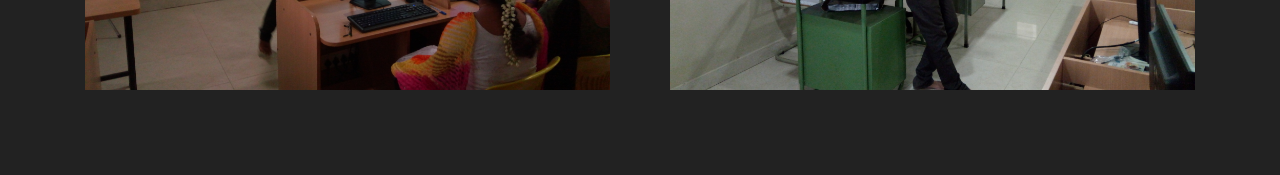
<file: ggames.html>
<!DOCTYPE html>
<html lang="en">

<head>

    <meta charset="utf-8">
    <meta http-equiv="X-UA-Compatible" content="IE=edge">
    <meta name="viewport" content="width=device-width, initial-scale=1">
    <meta name="description" content="">
    <meta name="author" content="">

    <title>Google Students Club - PSNACET</title>

    <!-- Bootstrap Core CSS -->
    <link rel="stylesheet" href="css/bootstrap.min.css" type="text/css">

    <!-- Custom Fonts -->
    <link href='http://fonts.googleapis.com/css?family=Open+Sans:300italic,400italic,600italic,700italic,800italic,400,300,600,700,800' rel='stylesheet' type='text/css'>
    <link href='http://fonts.googleapis.com/css?family=Merriweather:400,300,300italic,400italic,700,700italic,900,900italic' rel='stylesheet' type='text/css'>
    <link rel="stylesheet" href="font-awesome/css/font-awesome.min.css" type="text/css">

    <!-- Plugin CSS -->
    <link rel="stylesheet" href="css/animate.min.css" type="text/css">

    <!-- Custom CSS -->
    <link rel="stylesheet" href="css/creative.css" type="text/css">

    <!-- HTML5 Shim and Respond.js IE8 support of HTML5 elements and media queries -->
    <!-- WARNING: Respond.js doesn't work if you view the page via file:// -->
    <!--[if lt IE 9]>
        <script src="https://oss.maxcdn.com/libs/html5shiv/3.7.0/html5shiv.js"></script>
        <script src="https://oss.maxcdn.com/libs/respond.js/1.4.2/respond.min.js"></script>
    <![endif]-->

    <!--Icon for website tab-->
    <link rel="shortcut icon" type="image/x-icon" href="img/logo.png" />

</head>

<body id="page-top">

    <nav id="mainNav" class="navbar navbar-default navbar-fixed-top">
        <div class="container-fluid">
            <!-- Brand and toggle get grouped for better mobile display -->
            <div class="navbar-header">
                <button type="button" class="navbar-toggle collapsed" data-toggle="collapse" data-target="#bs-example-navbar-collapse-1">
                    <span class="sr-only">Toggle navigation</span>
                    <span class="icon-bar"></span>
                    <span class="icon-bar"></span>
                    <span class="icon-bar"></span>
                </button>
                <a class="navbar-brand page-scroll" href="index.html#page-top">Home</a>
            </div>

            <!-- Collect the nav links, forms, and other content for toggling -->
            <div class="collapse navbar-collapse" id="bs-example-navbar-collapse-1">
                <ul class="nav navbar-nav navbar-right">
                    <li>
                        <a class="page-scroll" href="about.html#about">About</a>
                    </li>
                    <li>
                        <a class="page-scroll" href="index.html#latest_event">Events</a>
                    </li>
                    <li>
                        <a class="page-scroll" href="index.html#domain">Domains</a>
                    </li>
                    <li>
                        <a class="page-scroll" href="index.html#portfolio">Portfolio</a>
                    </li>
                    <li>
                        <a class="page-scroll" href="index.html#contact">Contact Us</a>
                    </li>
                </ul>
            </div>
            <!-- /.navbar-collapse -->
        </div>
        <!-- /.container-fluid -->
    </nav>


    <section class="bg-dark" id="android">
        <div class="container">
        
            <div class="row">
                <div class="col-lg-8 col-lg-offset-2 text-center">
                    <h1 class="section-heading">G-Games</h1>
                    <hr class="light">
                    <p class="text-faded">About the Event</p>
                </div>
            </div>
            <div class="container">
            <div class="row">
                <div class="col-md-6 text-left">
                    <h2 class="section-heading"><b>LEARNING OUTCOME:</b></h2> <br>
                    1. Students will learn about the creative design in Gaming.<br>
                    2. Basics about Gaming and it's control system.<br><br>
                    <h2 class="section-heading"><b>G-Games includes:</b></h2>
                    <p>
                    <h3 class="section-heading">1. Gaming and Controls:<br></h3>
                    STUDENT FACILITATOR - Arivazhagan P<br>
                    <h3 class="section-heading">1. Git Function :<br></h3>
                    STUDENT FACILITATOR - Matheswaaran S<br>
                    <h3 class="section-heading">3. Event Organisers :<br></h3>
                    STUDENT ORGANIZERS - Ajay Kumar A L, Pradeep J, Naresh Kumar N B, Narendra Prasath S.<br><br><br>
                    <b>STAFF CO-ORDINATORS: Dr.R.PushpaLakshmi, ASP/IT, Ms.R.Sudha, ASP/IT<br>
                    LEADING HEAD: Dr.A.Vincent Antony Kumar, HOD-IT<br></b>
                    </p>
                </div> 
                <div class="col-md-6"><br><br>
                <div id="ex">
                    <img class="img-responsive" src="img/game.jpg" alt="">
                </div>    
                </div>               
            </div>
        </div>
        </div>
    </section>

    <section class="bg-dark">
        <div class="container">
            <div class="row">
                <div class="col-lg-12 text-center">
                    <h1 class="section-heading">Memories...</h1>
                    <hr class="light">
                </div>
            </div>
        </div>
        <div class="container">
            <div class="row">
                <div class="col-md-6"><br>
                <div id="lcf">
                <div id="cf">
                    <img class="img-responsive" src="img/Ggames/2.jpg" alt="">
                    <img class="img-responsive" src="img/Ggames/1.jpg" alt="">
                </div>
                </div>
                </div>
                 <div class="col-md-6 text-left"><br>
                 <div id="rcf">
                 <div id ="cf">
                   <img class="img-responsive" src="img/Ggames/4.jpg" alt="">
                   <img class="img-responsive" src="img/Ggames/3.jpg" alt="">
                </div>
                </div>
                </div>
                <div class="col-md-6"><br>
                <div id="lcf">
                <div id="cf">
                    <img class="img-responsive" src="img/Ggames/5.jpg" alt="">
                    <img class="img-responsive" src="img/Ggames/6.jpg" alt="">
                </div>
                </div>
                </div>
                 <div class="col-md-6 text-left"><br>
                 <div id="rcf">
                 <div id="cf">
                   <img class="img-responsive" src="img/Ggames/8.jpg" alt="">
                   <img class="img-responsive" src="img/Ggames/7.jpg" alt="">
                   </div>
                   </div>
                </div>
            </div>
        </div>
    </section>

    <script src="js/jquery.js"></script>

    <!-- Bootstrap Core JavaScript -->
    <script src="js/bootstrap.min.js"></script>

    <!-- Plugin JavaScript -->
    <script src="js/jquery.easing.min.js"></script>
    <script src="js/jquery.fittext.js"></script>
    <script src="js/wow.min.js"></script>

    <!-- Custom Theme JavaScript -->
    <script src="js/creative.js"></script>
    
</body>

</html>
</file>
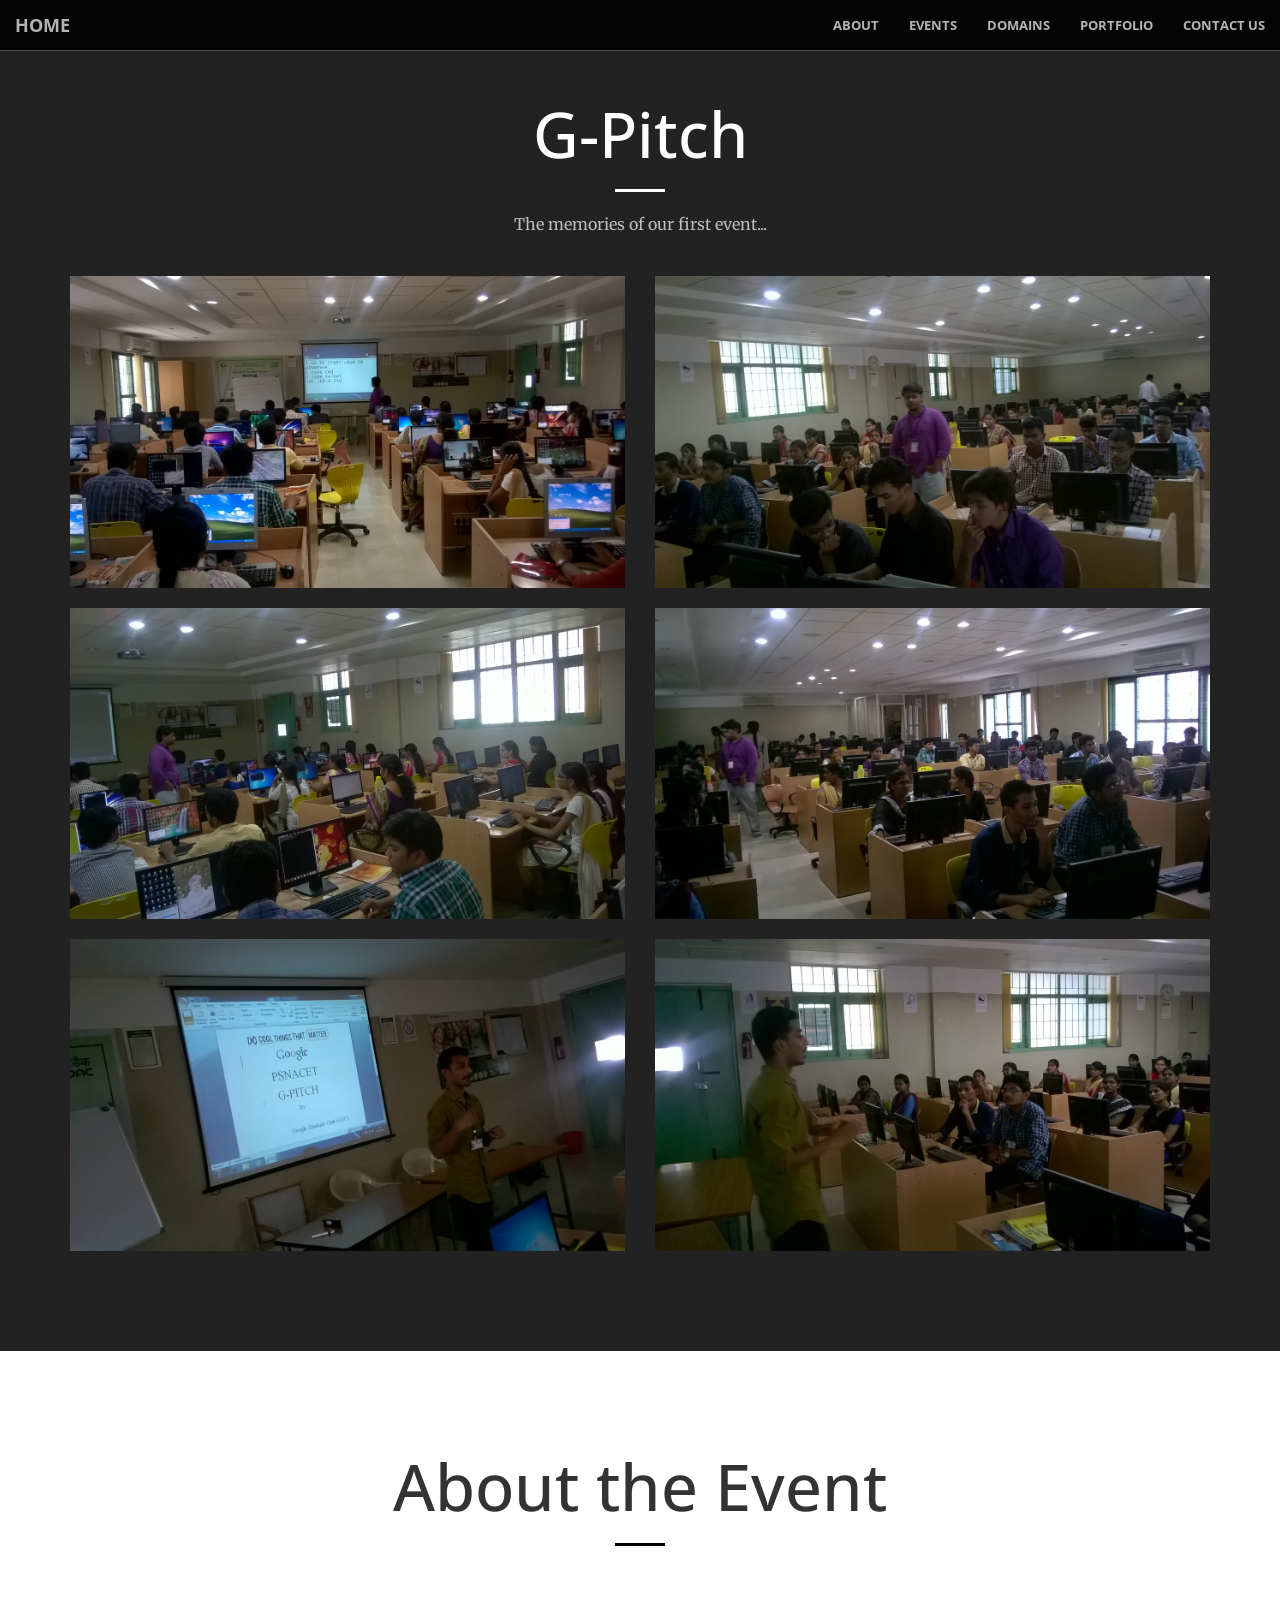
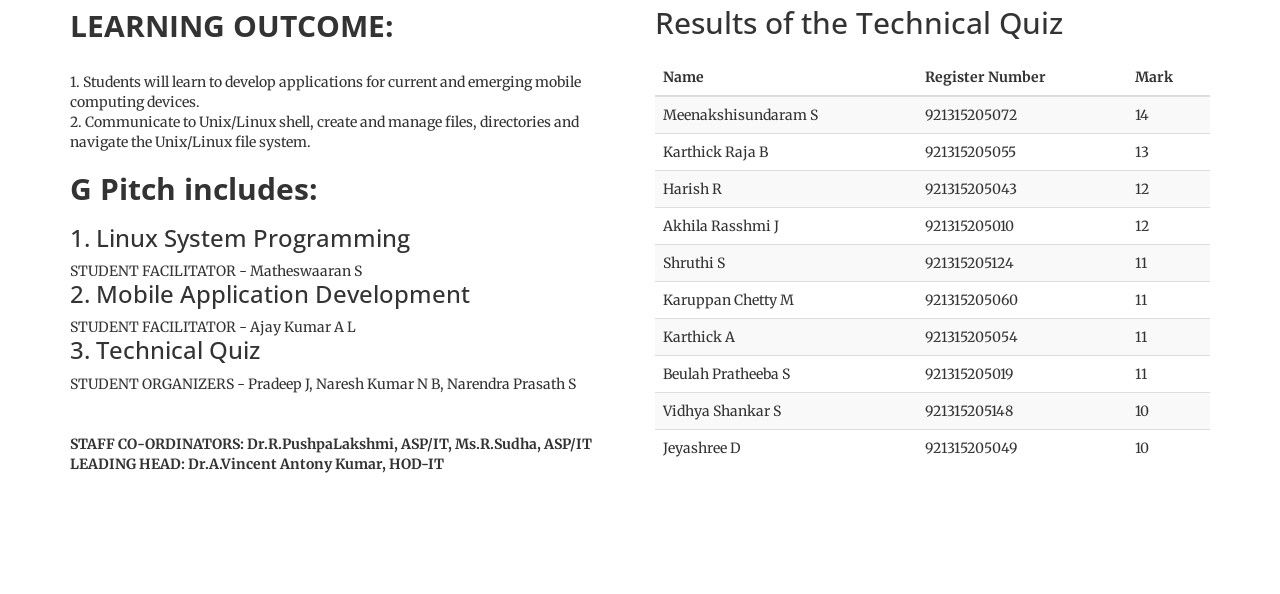
<file: gpitch-phase-one.html>
<!DOCTYPE html>
<html lang="en">

<head>

    <meta charset="utf-8">
    <meta http-equiv="X-UA-Compatible" content="IE=edge">
    <meta name="viewport" content="width=device-width, initial-scale=1">
    <meta name="description" content="">
    <meta name="author" content="">

    <title>Google Students Club - PSNACET</title>

    <!-- Bootstrap Core CSS -->
    <link rel="stylesheet" href="css/bootstrap.min.css" type="text/css">

    <!-- Custom Fonts -->
    <link href='http://fonts.googleapis.com/css?family=Open+Sans:300italic,400italic,600italic,700italic,800italic,400,300,600,700,800' rel='stylesheet' type='text/css'>
    <link href='http://fonts.googleapis.com/css?family=Merriweather:400,300,300italic,400italic,700,700italic,900,900italic' rel='stylesheet' type='text/css'>
    <link rel="stylesheet" href="font-awesome/css/font-awesome.min.css" type="text/css">

    <!-- Plugin CSS -->
    <link rel="stylesheet" href="css/animate.min.css" type="text/css">

    <!-- Custom CSS -->
    <link rel="stylesheet" href="css/creative.css" type="text/css">

    <!-- HTML5 Shim and Respond.js IE8 support of HTML5 elements and media queries -->
    <!-- WARNING: Respond.js doesn't work if you view the page via file:// -->
    <!--[if lt IE 9]>
        <script src="https://oss.maxcdn.com/libs/html5shiv/3.7.0/html5shiv.js"></script>
        <script src="https://oss.maxcdn.com/libs/respond.js/1.4.2/respond.min.js"></script>
    <![endif]-->

    <!--Icon for website tab-->
    <link rel="shortcut icon" type="image/x-icon" href="img/logo.png" />

</head>

<body id="page-top">

    <nav id="mainNav" class="navbar navbar-default navbar-fixed-top">
        <div class="container-fluid">
            <!-- Brand and toggle get grouped for better mobile display -->
            <div class="navbar-header">
                <button type="button" class="navbar-toggle collapsed" data-toggle="collapse" data-target="#bs-example-navbar-collapse-1">
                    <span class="sr-only">Toggle navigation</span>
                    <span class="icon-bar"></span>
                    <span class="icon-bar"></span>
                    <span class="icon-bar"></span>
                </button>
                <a class="navbar-brand page-scroll" href="index.html#page-top">Home</a>
            </div>

            <!-- Collect the nav links, forms, and other content for toggling -->
            <div class="collapse navbar-collapse" id="bs-example-navbar-collapse-1">
                <ul class="nav navbar-nav navbar-right">
                    <li>
                        <a class="page-scroll" href="about.html#about">About</a>
                    </li>
                    <li>
                        <a class="page-scroll" href="index.html#latest_event">Events</a>
                    </li>
                    <li>
                        <a class="page-scroll" href="index.html#domain">Domains</a>
                    </li>
                    <li>
                        <a class="page-scroll" href="index.html#portfolio">Portfolio</a>
                    </li>
                    <li>
                        <a class="page-scroll" href="index.html#contact">Contact Us</a>
                    </li>
                </ul>
            </div>
            <!-- /.navbar-collapse -->
        </div>
        <!-- /.container-fluid -->
    </nav>


    <section class="bg-dark" id="android">
        <div class="container">
        
            <div class="row">
                <div class="col-lg-8 col-lg-offset-2 text-center">
                    <h1 class="section-heading">G-Pitch</h1>
                    <hr class="light">
                    <p class="text-faded">The memories of our first event...</p>
                </div>
                <div class="col-md-6"><br>
                    <img class="img-responsive" src="img/Gpitchphase1/WP_20160716_14_07_19_Pro.jpg" alt="">
                </div>
                 <div class="col-md-6 text-left">
                   <br><img class="img-responsive" src="img/Gpitchphase1/WP_20160716_14_07_48_Pro.jpg" alt="">
                </div>
                <div class="col-md-6"><br>
                    <img class="img-responsive" src="img/Gpitchphase1/WP_20160716_14_08_09_Pro.jpg" alt="">
                </div>
                 <div class="col-md-6 text-left">
                   <br><img class="img-responsive" src="img/Gpitchphase1/WP_20160716_14_08_48_Pro.jpg" alt="">
                </div>
                <div class="col-md-6"><br>
                    <img class="img-responsive" src="img/Gpitchphase1/WP_20160716_15_22_45_Pro.jpg" alt="">
                </div>
                 <div class="col-md-6 text-left">
                   <br><img class="img-responsive" src="img/Gpitchphase1/WP_20160716_15_22_56_Pro.jpg" alt="">
                </div>
            </div>
        </div>
    </section>


    <section>
        <div class="container">
            <div class="row">
                <div class="col-lg-12 text-center">
                    <h1 class="section-heading">About the Event</h1>
                    <hr class="primary">
                </div>
            </div>
        </div>
        <div class="container">
            <div class="row">
                <div class="col-md-6 text-left">
                    <hr class="light">
                    <h2 class="section-heading"><b>LEARNING OUTCOME:</b></h2> <br>
                    1. Students will learn to develop applications for current and emerging mobile computing devices.<br>
                    2. Communicate to Unix/Linux shell, create and manage files, directories and navigate the Unix/Linux file system.<br><br>
                    <h2 class="section-heading"><b>G Pitch includes:</b></h2>
                    <p>
                    <h3 class="section-heading">1. Linux System Programming<br></h3>
                    STUDENT FACILITATOR - Matheswaaran S<br>
                    <h3 class="section-heading">2. Mobile Application Development<br></h3>
                    STUDENT FACILITATOR - Ajay Kumar A L<br>
                    <h3 class="section-heading">3. Technical Quiz<br></h3>
                    STUDENT ORGANIZERS - Pradeep J, Naresh Kumar N B, Narendra Prasath S<br><br><br>
                    <b>STAFF CO-ORDINATORS: Dr.R.PushpaLakshmi, ASP/IT, Ms.R.Sudha, ASP/IT<br>
                    LEADING HEAD: Dr.A.Vincent Antony Kumar, HOD-IT<br></b>
                    </p>
                </div>
                <div class="col-md-6"><br>
                        <h2>Results of the Technical Quiz</h2>
                        <p></p>            
                        <table class="table table-striped">
                            <thead>
                                <tr>
                                    <th>Name</th>
                                    <th>Register Number</th>
                                    <th>Mark</th>
                                </tr>
                            </thead>
                            <tbody>
                                <tr>
                                    <td>Meenakshisundaram S</td>
                                    <td>921315205072</td>
                                    <td>14</td>
                                </tr>
                                <tr>
                                    <td>Karthick Raja B</td>
                                    <td>921315205055</td>
                                    <td>13</td>
                                </tr>
                                <tr>
                                    <td>Harish R</td>
                                    <td>921315205043</td>
                                    <td>12</td>
                                </tr>
                                <tr>
                                    <td>Akhila Rasshmi J </td>
                                    <td>921315205010</td>
                                    <td>12</td>
                                </tr>
                                <tr>
                                    <td>Shruthi S</td>
                                    <td>921315205124</td>
                                    <td>11</td>
                                </tr>
                                <tr>
                                    <td>Karuppan Chetty M </td>
                                    <td>921315205060</td>
                                    <td>11</td>
                                </tr>
                                <tr>
                                    <td>Karthick A</td>
                                    <td>921315205054</td>
                                    <td>11</td>
                                </tr>
                                <tr>
                                    <td>Beulah Pratheeba S </td>
                                    <td>921315205019</td>
                                    <td>11</td>
                                </tr>
                                <tr>
                                    <td>Vidhya Shankar S </td>
                                    <td>921315205148</td>
                                    <td>10</td>
                                </tr>
                                <tr>
                                    <td>Jeyashree D </td>
                                    <td>921315205049</td>
                                    <td>10</td>
                                </tr>
                            </tbody>
                        </table>
                </div>
            </div>
        </div>
    </section>


    <script src="js/jquery.js"></script>

    <!-- Bootstrap Core JavaScript -->
    <script src="js/bootstrap.min.js"></script>

    <!-- Plugin JavaScript -->
    <script src="js/jquery.easing.min.js"></script>
    <script src="js/jquery.fittext.js"></script>
    <script src="js/wow.min.js"></script>

    <!-- Custom Theme JavaScript -->
    <script src="js/creative.js"></script>
    
</body>

</html>
</file>
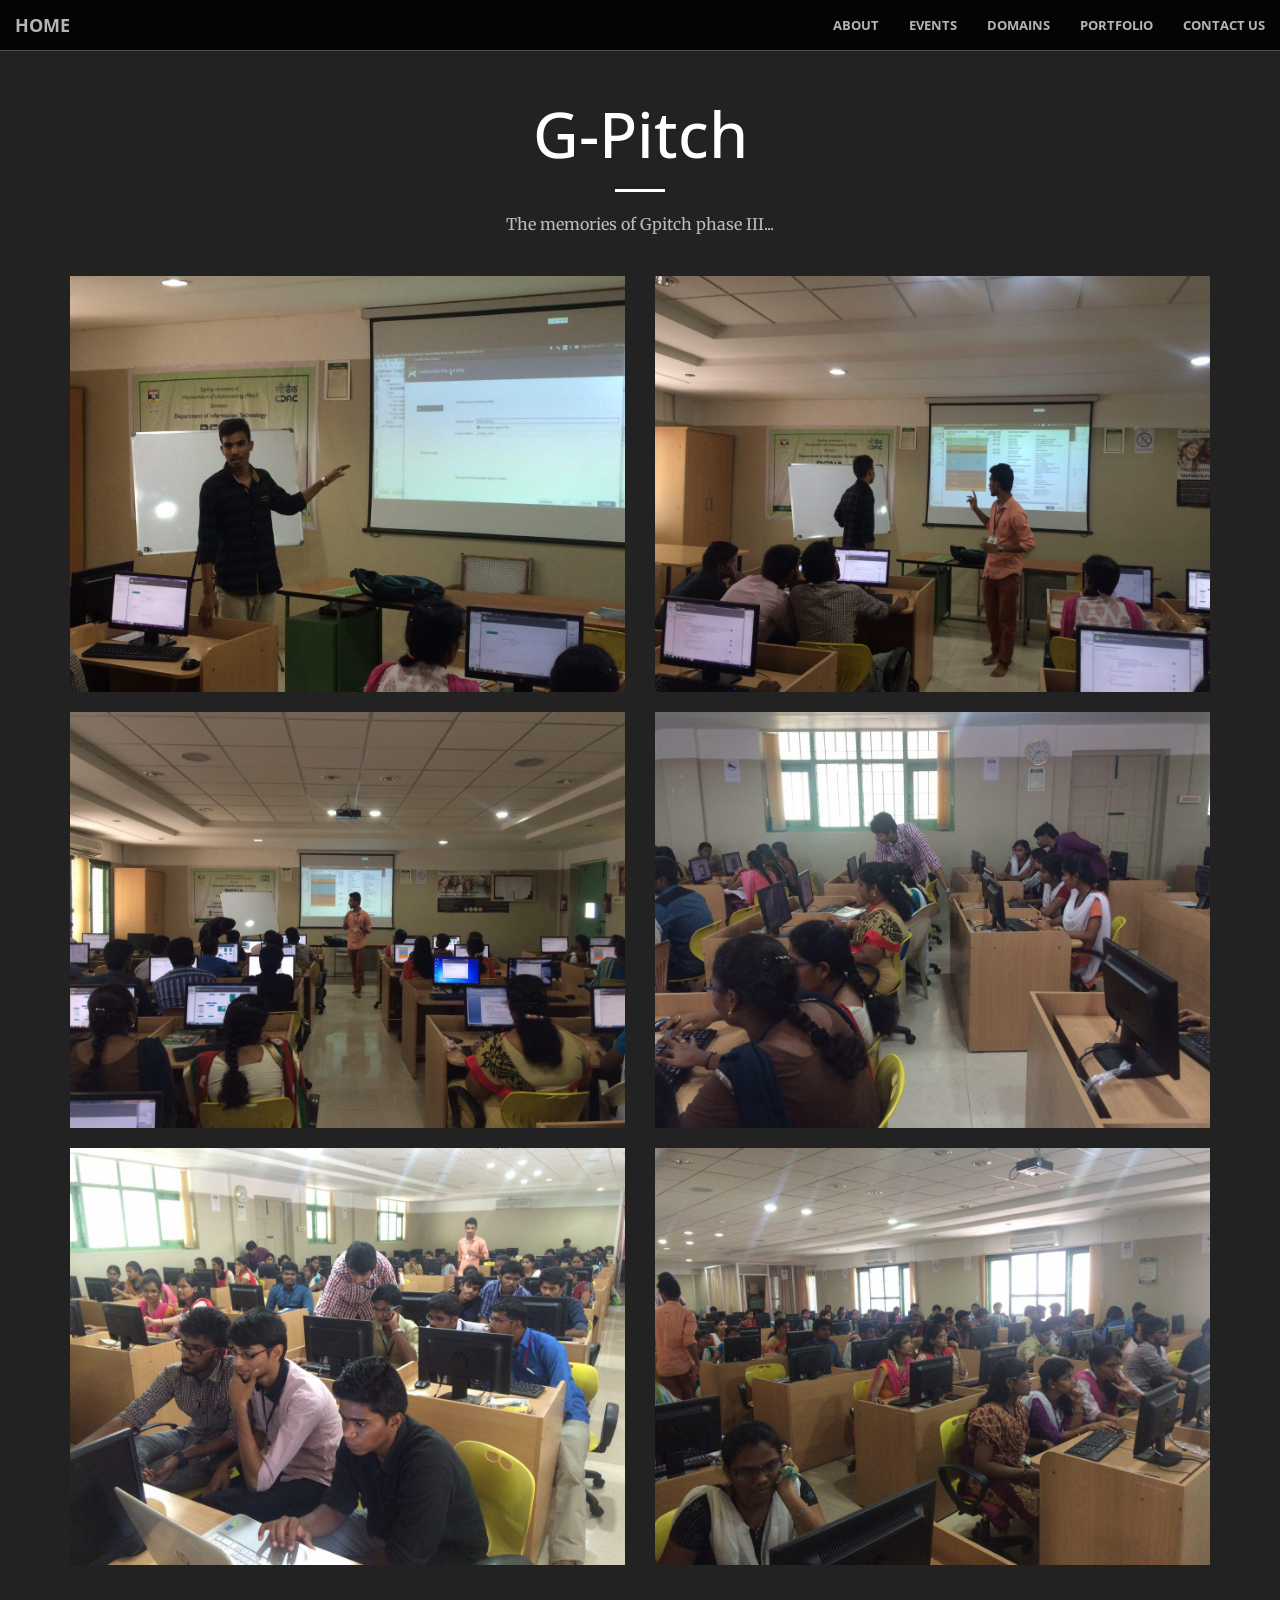
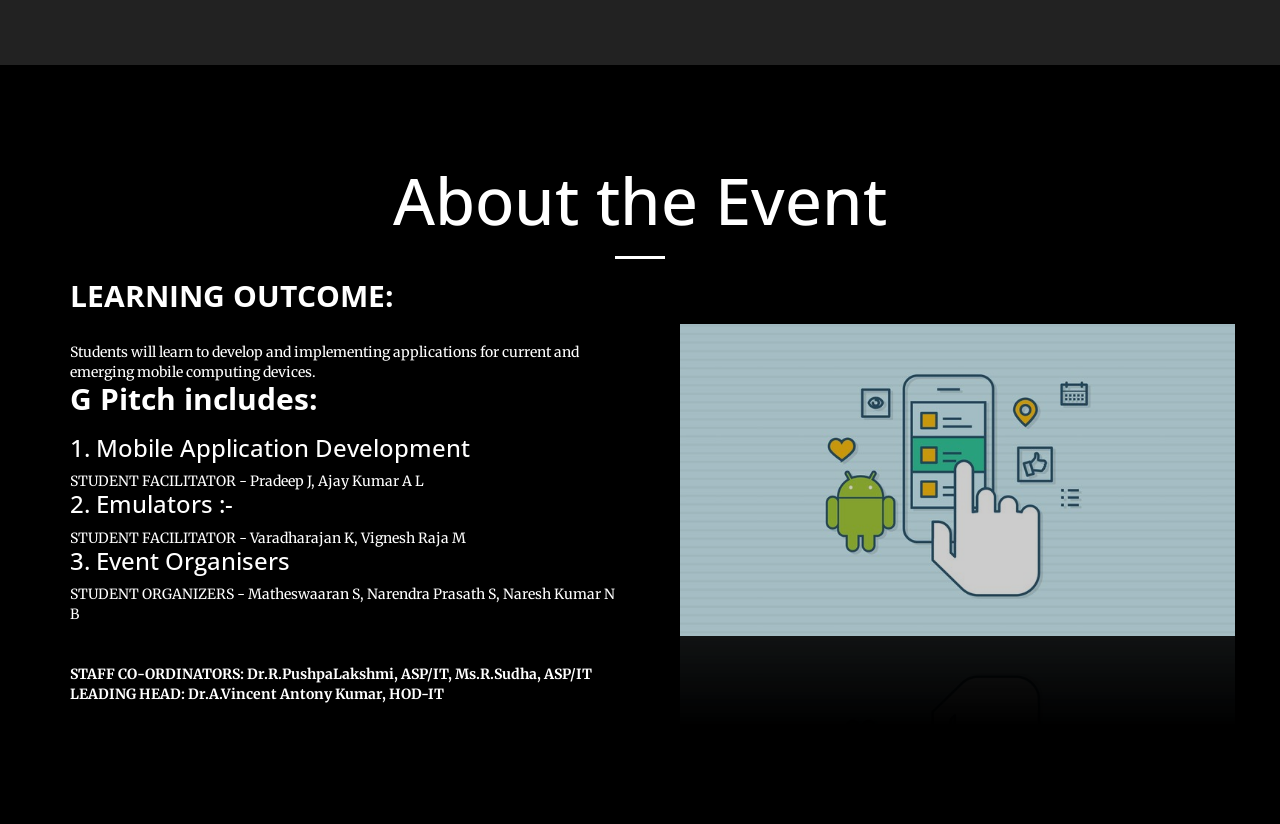
<file: gpitch-phase-three.html>
<!DOCTYPE html>
<html lang="en">

<head>

    <meta charset="utf-8">
    <meta http-equiv="X-UA-Compatible" content="IE=edge">
    <meta name="viewport" content="width=device-width, initial-scale=1">
    <meta name="description" content="">
    <meta name="author" content="">

    <title>Google Students Club - PSNACET</title>

    <!-- Bootstrap Core CSS -->
    <link rel="stylesheet" href="css/bootstrap.min.css" type="text/css">

    <!-- Custom Fonts -->
    <link href='http://fonts.googleapis.com/css?family=Open+Sans:300italic,400italic,600italic,700italic,800italic,400,300,600,700,800' rel='stylesheet' type='text/css'>
    <link href='http://fonts.googleapis.com/css?family=Merriweather:400,300,300italic,400italic,700,700italic,900,900italic' rel='stylesheet' type='text/css'>
    <link rel="stylesheet" href="font-awesome/css/font-awesome.min.css" type="text/css">

    <!-- Plugin CSS -->
    <link rel="stylesheet" href="css/animate.min.css" type="text/css">

    <!-- Custom CSS -->
    <link rel="stylesheet" href="css/creative.css" type="text/css">

    <!-- HTML5 Shim and Respond.js IE8 support of HTML5 elements and media queries -->
    <!-- WARNING: Respond.js doesn't work if you view the page via file:// -->
    <!--[if lt IE 9]>
        <script src="https://oss.maxcdn.com/libs/html5shiv/3.7.0/html5shiv.js"></script>
        <script src="https://oss.maxcdn.com/libs/respond.js/1.4.2/respond.min.js"></script>
    <![endif]-->

    <!--Icon for website tab-->
    <link rel="shortcut icon" type="image/x-icon" href="img/logo.png" />

</head>

<body id="page-top">

    <nav id="mainNav" class="navbar navbar-default navbar-fixed-top">
        <div class="container-fluid">
            <!-- Brand and toggle get grouped for better mobile display -->
            <div class="navbar-header">
                <button type="button" class="navbar-toggle collapsed" data-toggle="collapse" data-target="#bs-example-navbar-collapse-1">
                    <span class="sr-only">Toggle navigation</span>
                    <span class="icon-bar"></span>
                    <span class="icon-bar"></span>
                    <span class="icon-bar"></span>
                </button>
                <a class="navbar-brand page-scroll" href="index.html#page-top">Home</a>
            </div>

            <!-- Collect the nav links, forms, and other content for toggling -->
            <div class="collapse navbar-collapse" id="bs-example-navbar-collapse-1">
                <ul class="nav navbar-nav navbar-right">
                    <li>
                        <a class="page-scroll" href="about.html#about">About</a>
                    </li>
                    <li>
                        <a class="page-scroll" href="index.html#latest_event">Events</a>
                    </li>
                    <li>
                        <a class="page-scroll" href="index.html#domain">Domains</a>
                    </li>
                    <li>
                        <a class="page-scroll" href="index.html#portfolio">Portfolio</a>
                    </li>
                    <li>
                        <a class="page-scroll" href="index.html#contact">Contact Us</a>
                    </li>
                </ul>
            </div>
            <!-- /.navbar-collapse -->
        </div>
        <!-- /.container-fluid -->
    </nav>


    <section class="bg-dark" id="android">
        <div class="container">
        
            <div class="row">
                <div class="col-lg-8 col-lg-offset-2 text-center">
                    <h1 class="section-heading">G-Pitch</h1>
                    <hr class="light">
                    <p class="text-faded">The memories of Gpitch phase III...</p>
                </div>
                <div class="col-md-6"><br>
                    <img class="img-responsive" src="img/Gpitchphase3/1.jpg" alt="">
                </div>
                 <div class="col-md-6 text-left">
                   <br><img class="img-responsive" src="img/Gpitchphase3/2.jpg" alt="">
                </div>
                <div class="col-md-6"><br>
                    <img class="img-responsive" src="img/Gpitchphase3/3.jpg" alt="">
                </div>
                 <div class="col-md-6 text-left">
                   <br><img class="img-responsive" src="img/Gpitchphase3/4.jpg" alt="">
                </div>
                <div class="col-md-6"><br>
                    <img class="img-responsive" src="img/Gpitchphase3/5.jpg" alt="">
                </div>
                 <div class="col-md-6 text-left">
                   <br><img class="img-responsive" src="img/Gpitchphase3/6.jpg" alt="">
                </div>
            </div>
        </div>
    </section>


    <section class="bg-black text-light">
        <div class="container">
            <div class="row">
                <div class="col-lg-12 text-center">
                    <h1 class="section-heading text-light">About the Event</h1>
                    <hr class="light">
                </div>
            </div>
        </div>
        <div class="container">
            <div class="row">
                <div class="col-md-6 text-left">
                    <h2 class="section-heading"><b>LEARNING OUTCOME:</b></h2> <br>
                    Students will learn to develop and implementing applications for current and emerging mobile computing devices.<br>
                    <h2 class="section-heading"><b>G Pitch includes:</b></h2>
                    <p>
                    <h3 class="section-heading">1. Mobile Application Development<br></h3>
                    STUDENT FACILITATOR - Pradeep J, Ajay Kumar A L<br>
                    <h3 class="section-heading">2. Emulators :-<br></h3>
                    STUDENT FACILITATOR - Varadharajan K, Vignesh Raja M<br>
                    <h3 class="section-heading">3. Event Organisers<br></h3>
                    STUDENT ORGANIZERS -  Matheswaaran S, Narendra Prasath S, Naresh Kumar N B<br><br><br>
                    <b>STAFF CO-ORDINATORS: Dr.R.PushpaLakshmi, ASP/IT, Ms.R.Sudha, ASP/IT<br>
                    LEADING HEAD: Dr.A.Vincent Antony Kumar, HOD-IT<br></b>
                    </p>
                </div>
                <div class="col-md-6 text-left">
                <br>
                <div id="ex">
                   <img class="img-responsive" src="img/Gpitchphase3/app.jpg" alt="">
                </div>
                </div>
            </div>
        </div>
    </section>


    <script src="js/jquery.js"></script>

    <!-- Bootstrap Core JavaScript -->
    <script src="js/bootstrap.min.js"></script>

    <!-- Plugin JavaScript -->
    <script src="js/jquery.easing.min.js"></script>
    <script src="js/jquery.fittext.js"></script>
    <script src="js/wow.min.js"></script>

    <!-- Custom Theme JavaScript -->
    <script src="js/creative.js"></script>
    
</body>

</html>
</file>
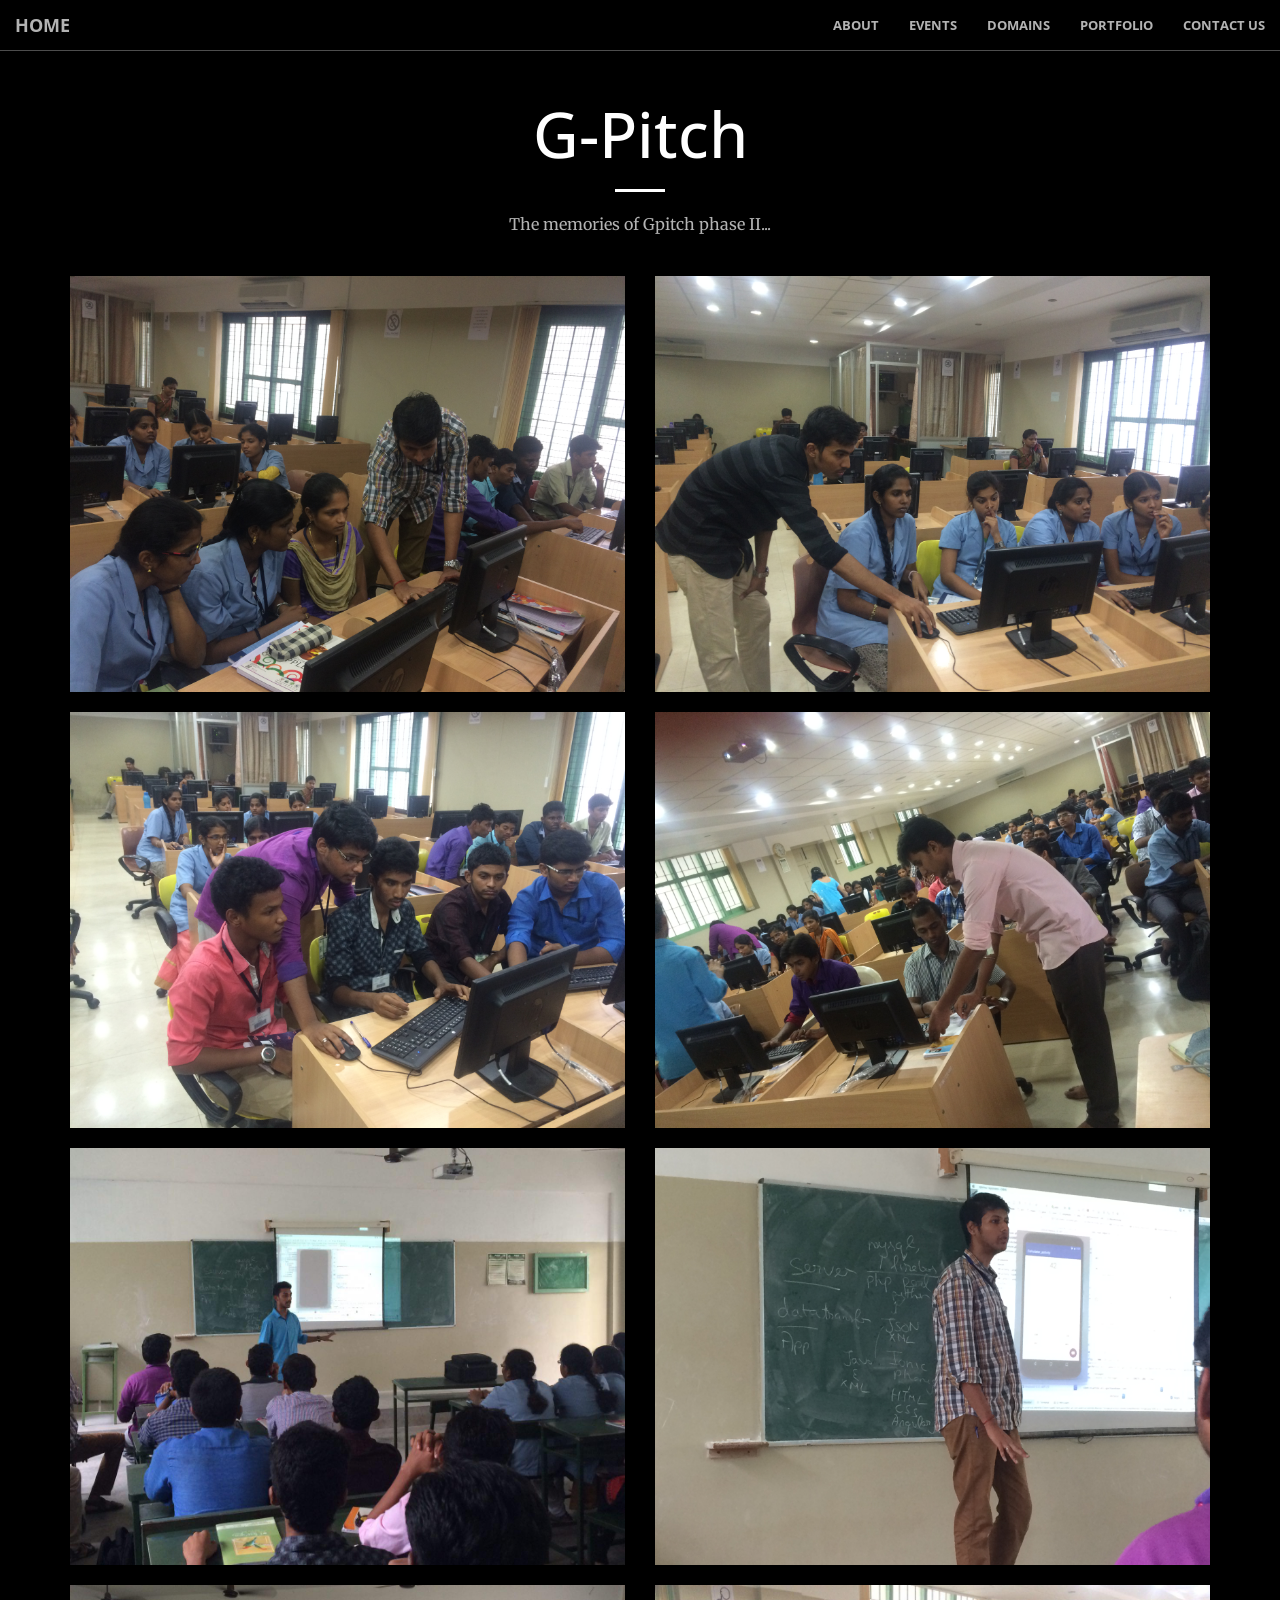
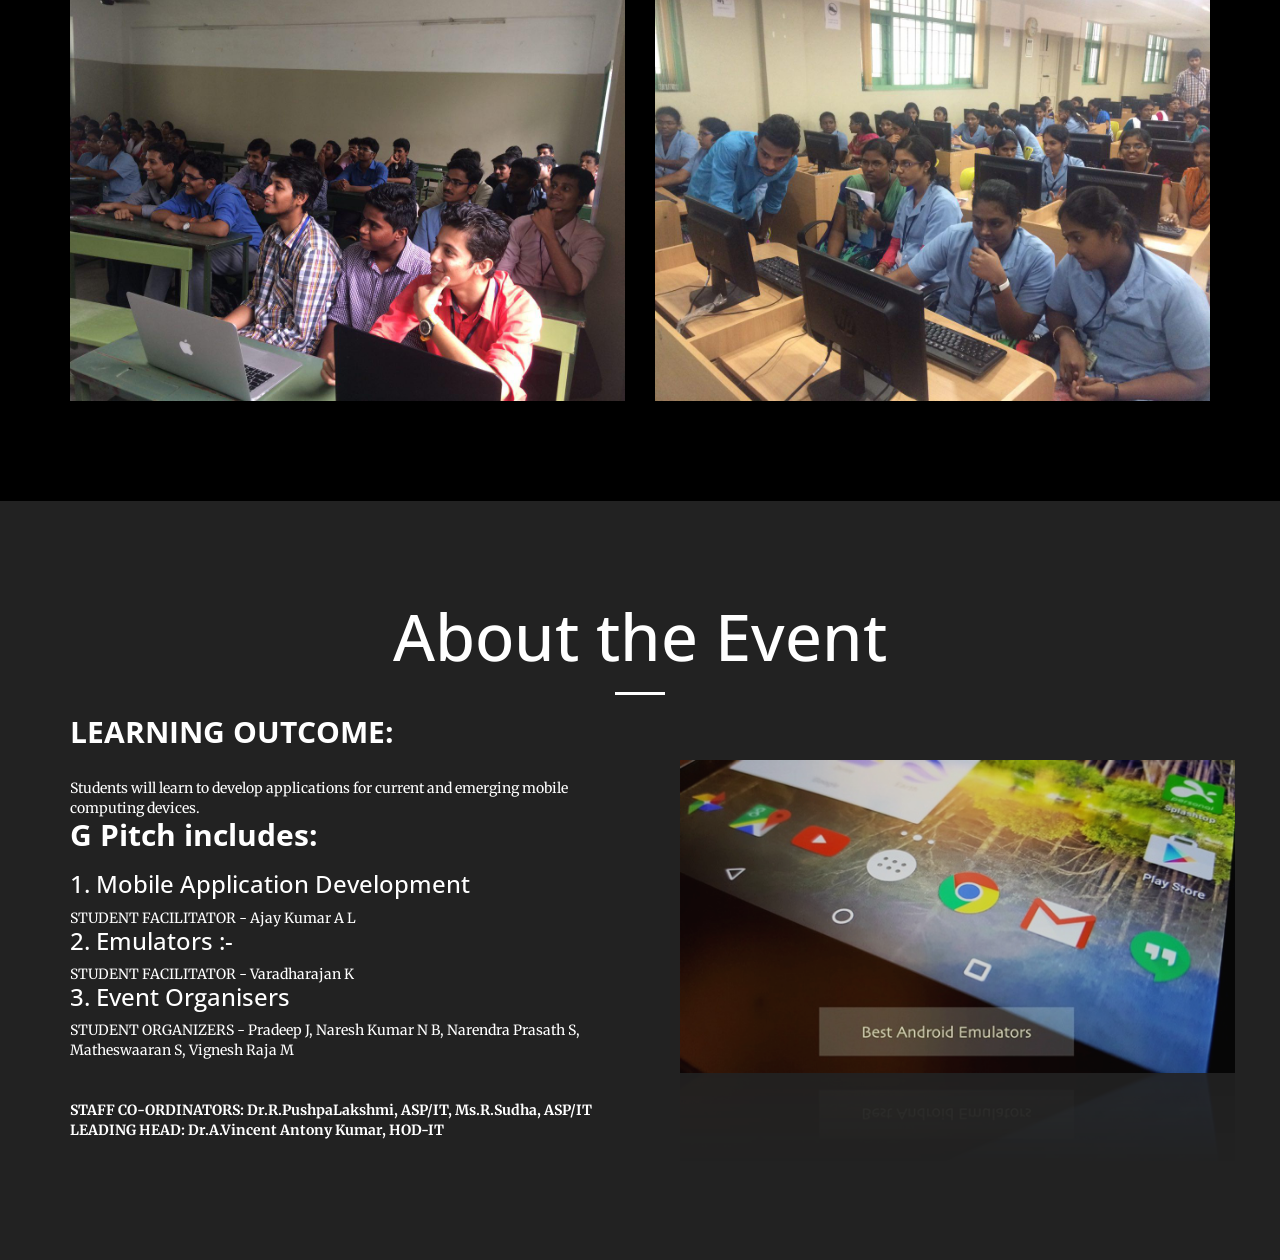
<file: gpitch-phase-two.html>
<!DOCTYPE html>
<html lang="en">

<head>

    <meta charset="utf-8">
    <meta http-equiv="X-UA-Compatible" content="IE=edge">
    <meta name="viewport" content="width=device-width, initial-scale=1">
    <meta name="description" content="">
    <meta name="author" content="">

    <title>Google Students Club - PSNACET</title>

    <!-- Bootstrap Core CSS -->
    <link rel="stylesheet" href="css/bootstrap.min.css" type="text/css">

    <!-- Custom Fonts -->
    <link href='http://fonts.googleapis.com/css?family=Open+Sans:300italic,400italic,600italic,700italic,800italic,400,300,600,700,800' rel='stylesheet' type='text/css'>
    <link href='http://fonts.googleapis.com/css?family=Merriweather:400,300,300italic,400italic,700,700italic,900,900italic' rel='stylesheet' type='text/css'>
    <link rel="stylesheet" href="font-awesome/css/font-awesome.min.css" type="text/css">

    <!-- Plugin CSS -->
    <link rel="stylesheet" href="css/animate.min.css" type="text/css">

    <!-- Custom CSS -->
    <link rel="stylesheet" href="css/creative.css" type="text/css">

    <!-- HTML5 Shim and Respond.js IE8 support of HTML5 elements and media queries -->
    <!-- WARNING: Respond.js doesn't work if you view the page via file:// -->
    <!--[if lt IE 9]>
        <script src="https://oss.maxcdn.com/libs/html5shiv/3.7.0/html5shiv.js"></script>
        <script src="https://oss.maxcdn.com/libs/respond.js/1.4.2/respond.min.js"></script>
    <![endif]-->

    <!--Icon for website tab-->
    <link rel="shortcut icon" type="image/x-icon" href="img/logo.png" />

</head>

<body id="page-top">

    <nav id="mainNav" class="navbar navbar-default navbar-fixed-top">
        <div class="container-fluid">
            <!-- Brand and toggle get grouped for better mobile display -->
            <div class="navbar-header">
                <button type="button" class="navbar-toggle collapsed" data-toggle="collapse" data-target="#bs-example-navbar-collapse-1">
                    <span class="sr-only">Toggle navigation</span>
                    <span class="icon-bar"></span>
                    <span class="icon-bar"></span>
                    <span class="icon-bar"></span>
                </button>
                <a class="navbar-brand page-scroll" href="index.html#page-top">Home</a>
            </div>

            <!-- Collect the nav links, forms, and other content for toggling -->
            <div class="collapse navbar-collapse" id="bs-example-navbar-collapse-1">
                <ul class="nav navbar-nav navbar-right">
                    <li>
                        <a class="page-scroll" href="about.html#about">About</a>
                    </li>
                    <li>
                        <a class="page-scroll" href="index.html#latest_event">Events</a>
                    </li>
                    <li>
                        <a class="page-scroll" href="index.html#domain">Domains</a>
                    </li>
                    <li>
                        <a class="page-scroll" href="index.html#portfolio">Portfolio</a>
                    </li>
                    <li>
                        <a class="page-scroll" href="index.html#contact">Contact Us</a>
                    </li>
                </ul>
            </div>
            <!-- /.navbar-collapse -->
        </div>
        <!-- /.container-fluid -->
    </nav>


    <section class="bg-black" id="android">
        <div class="container">
        
            <div class="row">
                <div class="col-lg-8 col-lg-offset-2 text-center">
                    <h1 class="section-heading text-light" >G-Pitch</h1>
                    <hr class="light">
                    <p class="text-faded">The memories of Gpitch phase II...</p>
                </div>
                <div class="col-md-6"><br>
                    <img class="img-responsive" src="img/Gpitchphase2/1.JPG" alt="">
                </div>
                 <div class="col-md-6 text-left">
                   <br><img class="img-responsive" src="img/Gpitchphase2/2.JPG" alt="">
                </div>
                <div class="col-md-6"><br>
                    <img class="img-responsive" src="img/Gpitchphase2/3.JPG" alt="">
                </div>
                 <div class="col-md-6 text-left">
                   <br><img class="img-responsive" src="img/Gpitchphase2/4.JPG" alt="">
                </div>
                <div class="col-md-6"><br>
                    <img class="img-responsive" src="img/Gpitchphase2/5.jpg" alt="">
                </div>
                 <div class="col-md-6 text-left">
                   <br><img class="img-responsive" src="img/Gpitchphase2/6.jpg" alt="">
                </div>
                <div class="col-md-6 text-left">
                   <br><img class="img-responsive" src="img/Gpitchphase2/7.jpg" alt="">
                </div>
                <div class="col-md-6 text-left">
                   <br><img class="img-responsive" src="img/Gpitchphase2/8.jpg" alt="">
                </div>
            </div>
        </div>
    </section>


    <section class="bg-dark">
        <div class="container">
            <div class="row">
                <div class="col-lg-12 text-center">
                    <h1 class="section-heading">About the Event</h1>
                    <hr class="light">
                </div>
            </div>
        </div>
        <div class="container">
            <div class="row">
                <div class="col-md-6 text-left">
                    <h2 class="section-heading"><b>LEARNING OUTCOME:</b></h2> <br>
                    Students will learn to develop applications for current and emerging mobile computing devices.<br>
                    <h2 class="section-heading"><b>G Pitch includes:</b></h2>
                    <p>
                    <h3 class="section-heading">1. Mobile Application Development<br></h3>
                    STUDENT FACILITATOR - Ajay Kumar A L<br>
                    <h3 class="section-heading">2. Emulators :-<br></h3>
                    STUDENT FACILITATOR - Varadharajan K<br>
                    <h3 class="section-heading">3. Event Organisers<br></h3>
                    STUDENT ORGANIZERS - Pradeep J, Naresh Kumar N B, Narendra Prasath S, Matheswaaran S, Vignesh Raja M<br><br><br>
                    <b>STAFF CO-ORDINATORS: Dr.R.PushpaLakshmi, ASP/IT, Ms.R.Sudha, ASP/IT<br>
                    LEADING HEAD: Dr.A.Vincent Antony Kumar, HOD-IT<br></b>
                    </p>
                </div>
                <div class="col-md-6 text-left">
                <br>
                <div id="ex">
                   <img class="img-responsive" src="img/Gpitchphase2/emulators.jpg" alt="">
                </div>
                </div>
            </div>
        </div>
    </section>


    <script src="js/jquery.js"></script>

    <!-- Bootstrap Core JavaScript -->
    <script src="js/bootstrap.min.js"></script>

    <!-- Plugin JavaScript -->
    <script src="js/jquery.easing.min.js"></script>
    <script src="js/jquery.fittext.js"></script>
    <script src="js/wow.min.js"></script>

    <!-- Custom Theme JavaScript -->
    <script src="js/creative.js"></script>
    
</body>

</html>
</file>
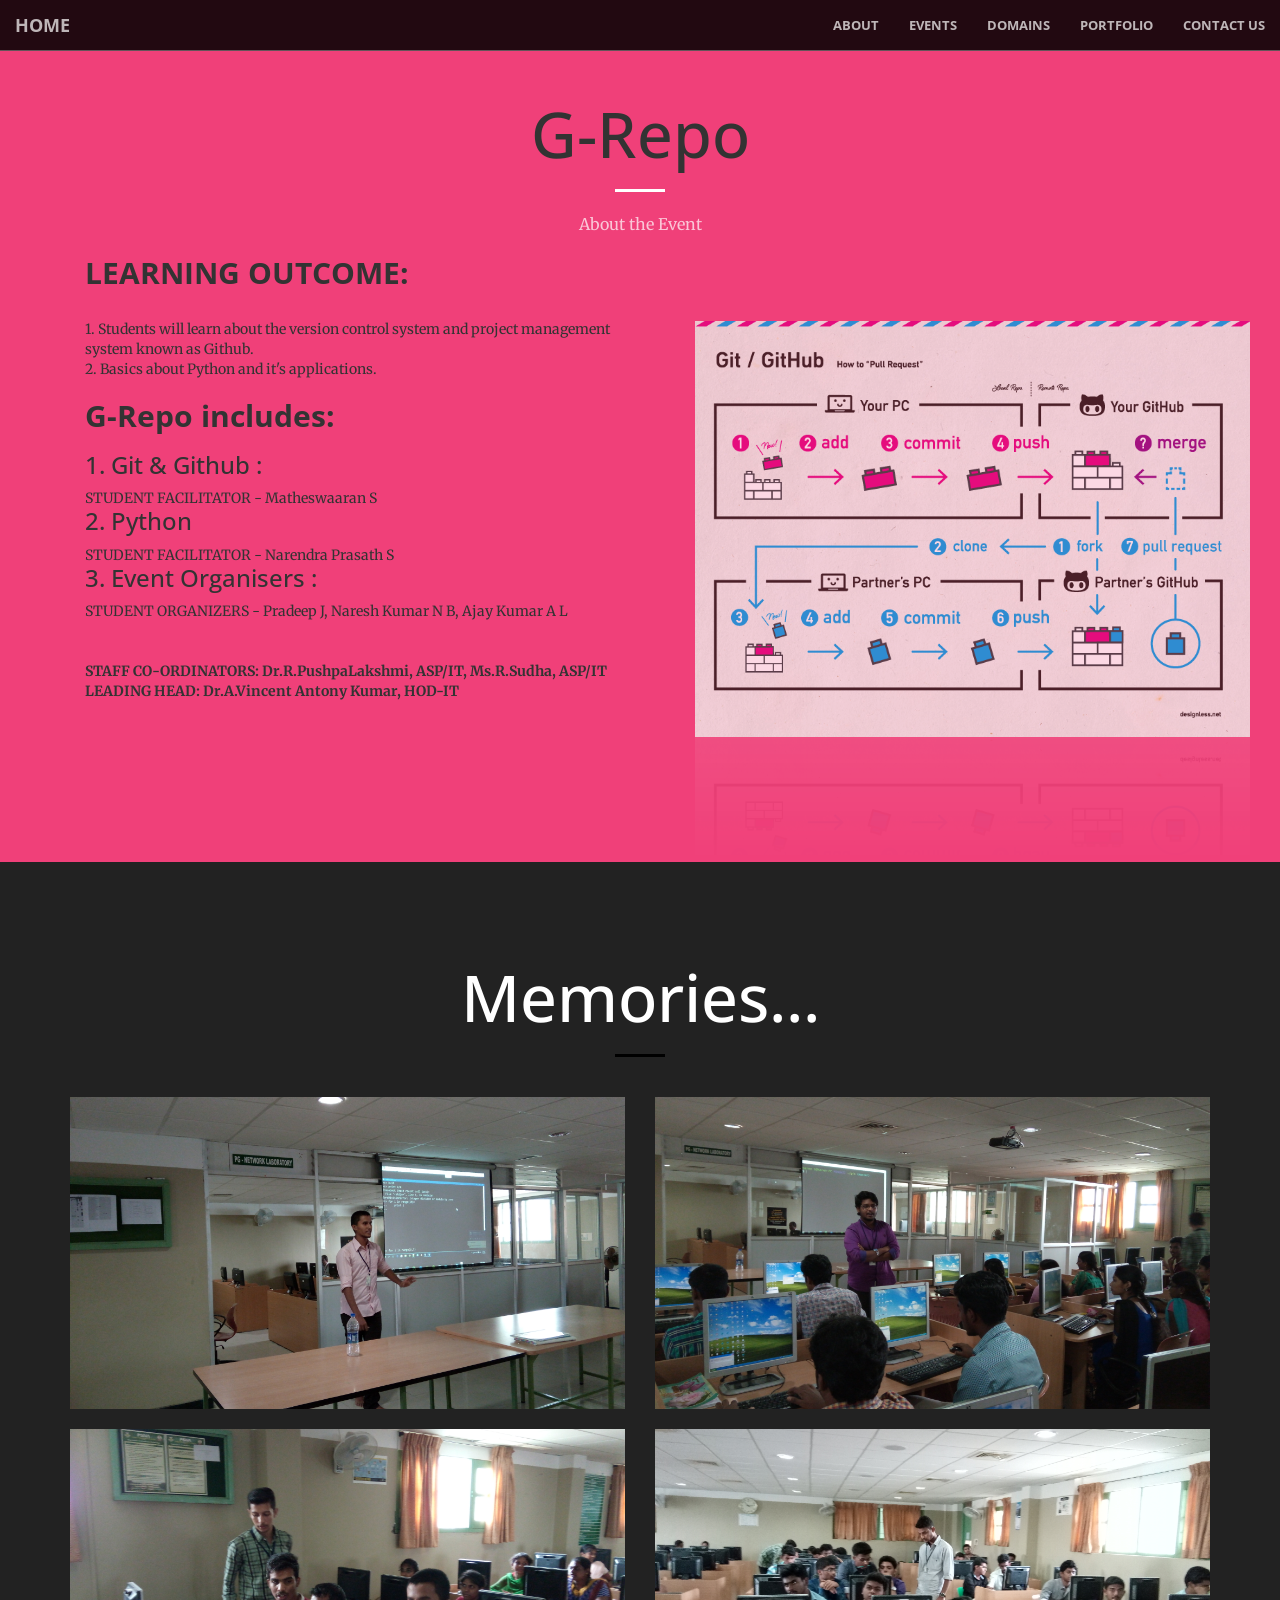
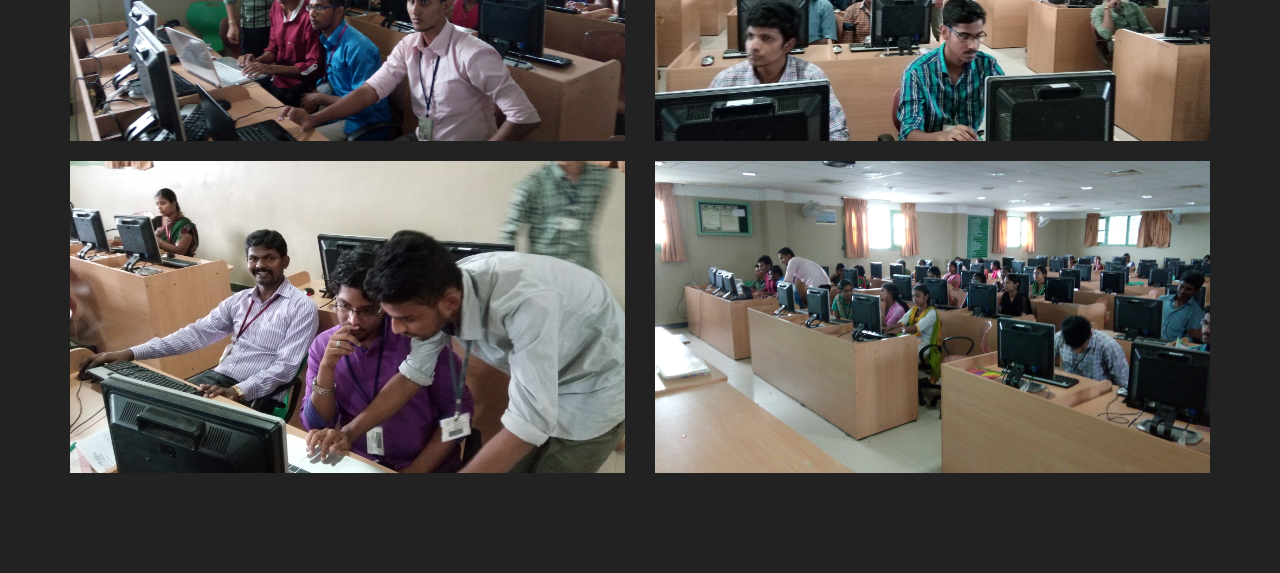
<file: grepo.html>
<!DOCTYPE html>
<html lang="en">

<head>

    <meta charset="utf-8">
    <meta http-equiv="X-UA-Compatible" content="IE=edge">
    <meta name="viewport" content="width=device-width, initial-scale=1">
    <meta name="description" content="">
    <meta name="author" content="">

    <title>Google Students Club - PSNACET</title>

    <!-- Bootstrap Core CSS -->
    <link rel="stylesheet" href="css/bootstrap.min.css" type="text/css">

    <!-- Custom Fonts -->
    <link href='http://fonts.googleapis.com/css?family=Open+Sans:300italic,400italic,600italic,700italic,800italic,400,300,600,700,800' rel='stylesheet' type='text/css'>
    <link href='http://fonts.googleapis.com/css?family=Merriweather:400,300,300italic,400italic,700,700italic,900,900italic' rel='stylesheet' type='text/css'>
    <link rel="stylesheet" href="font-awesome/css/font-awesome.min.css" type="text/css">

    <!-- Plugin CSS -->
    <link rel="stylesheet" href="css/animate.min.css" type="text/css">

    <!-- Custom CSS -->
    <link rel="stylesheet" href="css/creative.css" type="text/css">

    <!-- HTML5 Shim and Respond.js IE8 support of HTML5 elements and media queries -->
    <!-- WARNING: Respond.js doesn't work if you view the page via file:// -->
    <!--[if lt IE 9]>
        <script src="https://oss.maxcdn.com/libs/html5shiv/3.7.0/html5shiv.js"></script>
        <script src="https://oss.maxcdn.com/libs/respond.js/1.4.2/respond.min.js"></script>
    <![endif]-->

    <!--Icon for website tab-->
    <link rel="shortcut icon" type="image/x-icon" href="img/logo.jpg" />

</head>

<body id="page-top">

    <nav id="mainNav" class="navbar navbar-default navbar-fixed-top">
        <div class="container-fluid">
            <!-- Brand and toggle get grouped for better mobile display -->
            <div class="navbar-header">
                <button type="button" class="navbar-toggle collapsed" data-toggle="collapse" data-target="#bs-example-navbar-collapse-1">
                    <span class="sr-only">Toggle navigation</span>
                    <span class="icon-bar"></span>
                    <span class="icon-bar"></span>
                    <span class="icon-bar"></span>
                </button>
                <a class="navbar-brand page-scroll" href="index.html#page-top">Home</a>
            </div>

            <!-- Collect the nav links, forms, and other content for toggling -->
            <div class="collapse navbar-collapse" id="bs-example-navbar-collapse-1">
                <ul class="nav navbar-nav navbar-right">
                    <li>
                        <a class="page-scroll" href="about.html#about">About</a>
                    </li>
                    <li>
                        <a class="page-scroll" href="index.html#latest_event">Events</a>
                    </li>
                    <li>
                        <a class="page-scroll" href="index.html#domain">Domains</a>
                    </li>
                    <li>
                        <a class="page-scroll" href="index.html#portfolio">Portfolio</a>
                    </li>
                    <li>
                        <a class="page-scroll" href="index.html#contact">Contact Us</a>
                    </li>
                </ul>
            </div>
            <!-- /.navbar-collapse -->
        </div>
        <!-- /.container-fluid -->
    </nav>


    <section class="bg-pink" id="android">
        <div class="container">
        
            <div class="row">
                <div class="col-lg-8 col-lg-offset-2 text-center">
                    <h1 class="section-heading">G-Repo</h1>
                    <hr class="light">
                    <p class="text-faded">About the Event</p>
                </div>
            </div>
            <div class="container">
            <div class="row">
                <div class="col-md-6 text-left">
                    <h2 class="section-heading"><b>LEARNING OUTCOME:</b></h2> <br>
                    1. Students will learn about the version control system and project management system known as Github.<br>
                    2. Basics about Python and it's applications.<br><br>
                    <h2 class="section-heading"><b>G-Repo includes:</b></h2>
                    <p>
                    <h3 class="section-heading">1. Git & Github :<br></h3>
                    STUDENT FACILITATOR - Matheswaaran S<br>
                    <h3 class="section-heading">2. Python<br></h3>
                    STUDENT FACILITATOR - Narendra Prasath S<br>
                    <h3 class="section-heading">3. Event Organisers :<br></h3>
                    STUDENT ORGANIZERS - Pradeep J, Naresh Kumar N B, Ajay Kumar A L<br><br><br>
                    <b>STAFF CO-ORDINATORS: Dr.R.PushpaLakshmi, ASP/IT, Ms.R.Sudha, ASP/IT<br>
                    LEADING HEAD: Dr.A.Vincent Antony Kumar, HOD-IT<br></b>
                    </p>
                </div> 
                <div class="col-md-6"><br><br>
                <div id="ex">
                    <img class="img-responsive" src="img/github_dri.png" alt="">
                </div>
                </div>               
            </div>
        </div>
        </div>
    </section>

    <section class="bg-dark">
        <div class="container">
            <div class="row">
                <div class="col-lg-12 text-center">
                    <h1 class="section-heading">Memories...</h1>
                    <hr class="primary">
                </div>
            </div>
        </div>
        <div class="container">
            <div class="row">
                <div class="col-md-6"><br>
                    <img class="img-responsive" src="img/Grepo/1.jpg" alt="">
                </div>
                 <div class="col-md-6 text-left">
                   <br><img class="img-responsive" src="img/Grepo/2.jpg" alt="">
                </div>
                <div class="col-md-6"><br>
                    <img class="img-responsive" src="img/Grepo/3.jpg" alt="">
                </div>
                 <div class="col-md-6 text-left">
                   <br><img class="img-responsive" src="img/Grepo/4.jpg" alt="">
                </div>
                <div class="col-md-6"><br>
                    <img class="img-responsive" src="img/Grepo/5.jpg" alt="">
                </div>
                 <div class="col-md-6 text-left">
                   <br><img class="img-responsive" src="img/Grepo/6.jpg" alt="">
                </div>
            </div>
        </div>
    </section>

    <script src="js/jquery.js"></script>

    <!-- Bootstrap Core JavaScript -->
    <script src="js/bootstrap.min.js"></script>

    <!-- Plugin JavaScript -->
    <script src="js/jquery.easing.min.js"></script>
    <script src="js/jquery.fittext.js"></script>
    <script src="js/wow.min.js"></script>

    <!-- Custom Theme JavaScript -->
    <script src="js/creative.js"></script>
    
</body>

</html>
</file>
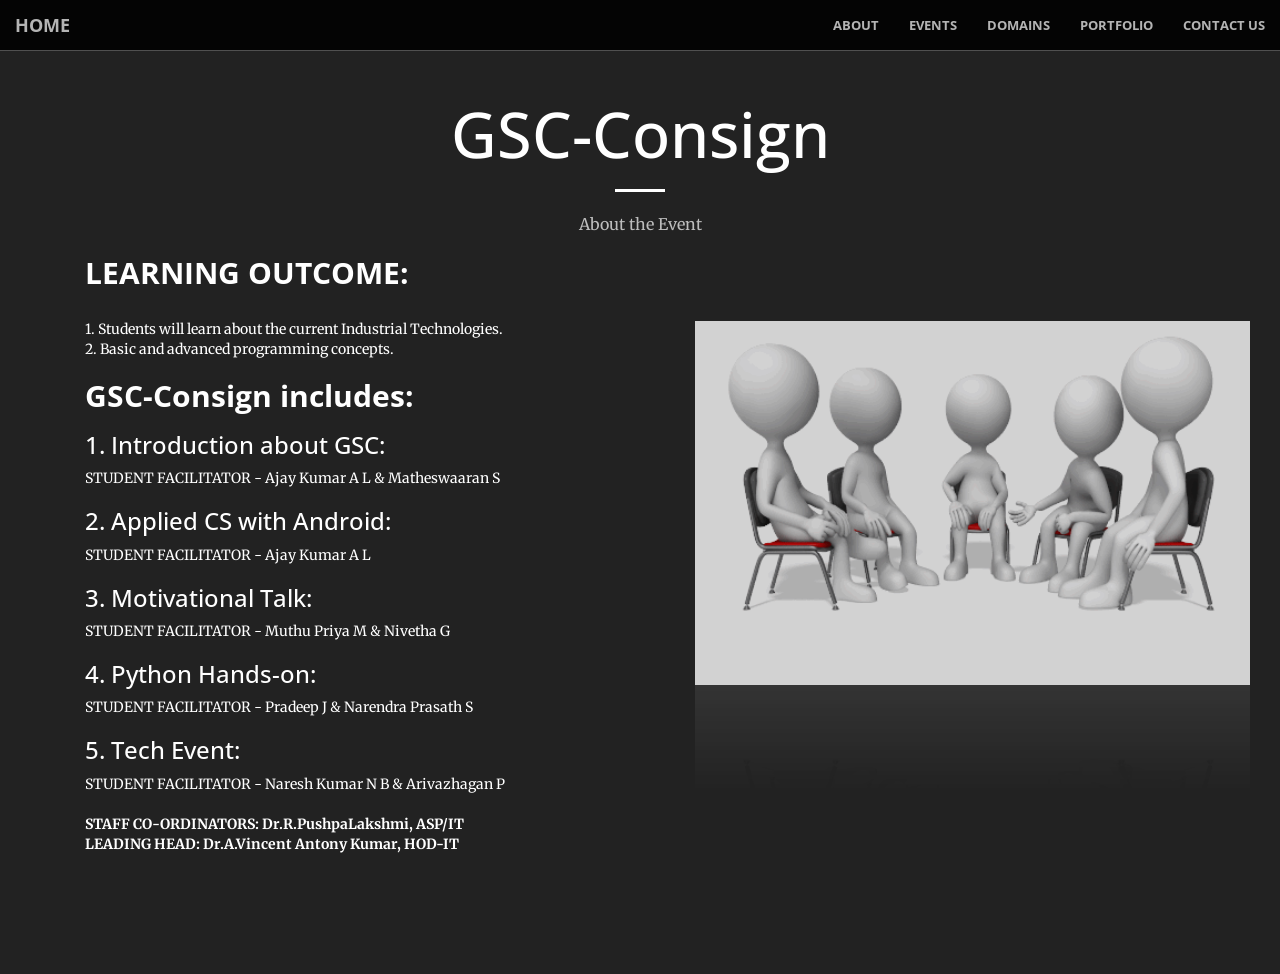
<file: gscconsign.html>
<!DOCTYPE html>
<html lang="en">

<head>

    <meta charset="utf-8">
    <meta http-equiv="X-UA-Compatible" content="IE=edge">
    <meta name="viewport" content="width=device-width, initial-scale=1">
    <meta name="description" content="">
    <meta name="author" content="">

    <title>Google Students Club - PSNACET</title>

    <!-- Bootstrap Core CSS -->
    <link rel="stylesheet" href="css/bootstrap.min.css" type="text/css">

    <!-- Custom Fonts -->
    <link href='http://fonts.googleapis.com/css?family=Open+Sans:300italic,400italic,600italic,700italic,800italic,400,300,600,700,800' rel='stylesheet' type='text/css'>
    <link href='http://fonts.googleapis.com/css?family=Merriweather:400,300,300italic,400italic,700,700italic,900,900italic' rel='stylesheet' type='text/css'>
    <link rel="stylesheet" href="font-awesome/css/font-awesome.min.css" type="text/css">

    <!-- Plugin CSS -->
    <link rel="stylesheet" href="css/animate.min.css" type="text/css">

    <!-- Custom CSS -->
    <link rel="stylesheet" href="css/creative.css" type="text/css">

    <!-- HTML5 Shim and Respond.js IE8 support of HTML5 elements and media queries -->
    <!-- WARNING: Respond.js doesn't work if you view the page via file:// -->
    <!--[if lt IE 9]>
        <script src="https://oss.maxcdn.com/libs/html5shiv/3.7.0/html5shiv.js"></script>
        <script src="https://oss.maxcdn.com/libs/respond.js/1.4.2/respond.min.js"></script>
    <![endif]-->

    <!--Icon for website tab-->
    <link rel="shortcut icon" type="image/x-icon" href="img/logo.png" />

</head>

<body id="page-top">

    <nav id="mainNav" class="navbar navbar-default navbar-fixed-top">
        <div class="container-fluid">
            <!-- Brand and toggle get grouped for better mobile display -->
            <div class="navbar-header">
                <button type="button" class="navbar-toggle collapsed" data-toggle="collapse" data-target="#bs-example-navbar-collapse-1">
                    <span class="sr-only">Toggle navigation</span>
                    <span class="icon-bar"></span>
                    <span class="icon-bar"></span>
                    <span class="icon-bar"></span>
                </button>
                <a class="navbar-brand page-scroll" href="index.html#page-top">Home</a>
            </div>

            <!-- Collect the nav links, forms, and other content for toggling -->
            <div class="collapse navbar-collapse" id="bs-example-navbar-collapse-1">
                <ul class="nav navbar-nav navbar-right">
                    <li>
                        <a class="page-scroll" href="about.html#about">About</a>
                    </li>
                    <li>
                        <a class="page-scroll" href="index.html#latest_event">Events</a>
                    </li>
                    <li>
                        <a class="page-scroll" href="index.html#domain">Domains</a>
                    </li>
                    <li>
                        <a class="page-scroll" href="index.html#portfolio">Portfolio</a>
                    </li>
                    <li>
                        <a class="page-scroll" href="index.html#contact">Contact Us</a>
                    </li>
                </ul>
            </div>
            <!-- /.navbar-collapse -->
        </div>
        <!-- /.container-fluid -->
    </nav>


    <section class="bg-dark" id="android">
        <div class="container">
        
            <div class="row">
                <div class="col-lg-8 col-lg-offset-2 text-center">
                    <h1 class="section-heading">GSC-Consign</h1>
                    <hr class="light">
                    <p class="text-faded">About the Event</p>
                </div>
            </div>
            <div class="container">
            <div class="row">
                <div class="col-md-6 text-left">
                    <h2 class="section-heading"><b>LEARNING OUTCOME:</b></h2> <br>
                    1. Students will learn about the current Industrial Technologies.<br>
                    2. Basic and advanced programming concepts.<br><br>
                    <h2 class="section-heading"><b>GSC-Consign includes:</b></h2>
                    <p>
                    <h3 class="section-heading">1. Introduction about GSC:<br></h3>
                    STUDENT FACILITATOR - Ajay Kumar A L & Matheswaaran S<br><br>
                    <h3 class="section-heading">2. Applied CS with Android:<br></h3>
                    STUDENT FACILITATOR - Ajay Kumar A L<br><br>
                    <h3 class="section-heading">3. Motivational Talk:<br></h3>
                    STUDENT FACILITATOR - Muthu Priya M & Nivetha G <br><br>
                    <h3 class="section-heading">4. Python Hands-on:<br></h3>
                    STUDENT FACILITATOR - Pradeep J & Narendra Prasath S <br><br>
                    <h3 class="section-heading">5. Tech Event:<br></h3>
                    STUDENT FACILITATOR - Naresh Kumar N B & Arivazhagan P<br><br>
                    <b>STAFF CO-ORDINATORS: Dr.R.PushpaLakshmi, ASP/IT<br>
                    LEADING HEAD: Dr.A.Vincent Antony Kumar, HOD-IT<br></b>
                    </p>
                </div> 
                <div class="col-md-6"><br><br>
                <div id="ex">
                    <img class="img-responsive" src="img/gscconsign.gif" alt="">
                </div>    
                </div>               
            </div>
        </div>
        </div>
    </section>

    <!--<section class="bg-dark">
        <div class="container">
            <div class="row">
                <div class="col-lg-12 text-center">
                    <h1 class="section-heading">Memories...</h1>
                    <hr class="light">
                </div>
            </div>
        </div>
        <div class="container">
            <div class="row">
                <div class="col-md-6"><br>
                <div id="lcf">
                <div id="cf">
                    <img class="img-responsive" src="img/Ggames/2.jpg" alt="">
                    <img class="img-responsive" src="img/Ggames/1.jpg" alt="">
                </div>
                </div>
                </div>
                 <div class="col-md-6 text-left"><br>
                 <div id="rcf">
                 <div id ="cf">
                   <img class="img-responsive" src="img/Ggames/4.jpg" alt="">
                   <img class="img-responsive" src="img/Ggames/3.jpg" alt="">
                </div>
                </div>
                </div>
                <div class="col-md-6"><br>
                <div id="lcf">
                <div id="cf">
                    <img class="img-responsive" src="img/Ggames/5.jpg" alt="">
                    <img class="img-responsive" src="img/Ggames/6.jpg" alt="">
                </div>
                </div>
                </div>
                 <div class="col-md-6 text-left"><br>
                 <div id="rcf">
                 <div id="cf">
                   <img class="img-responsive" src="img/Ggames/8.jpg" alt="">
                   <img class="img-responsive" src="img/Ggames/7.jpg" alt="">
                   </div>
                   </div>
                </div>
            </div>
        </div>
    </section>-->

    <script src="js/jquery.js"></script>

    <!-- Bootstrap Core JavaScript -->
    <script src="js/bootstrap.min.js"></script>

    <!-- Plugin JavaScript -->
    <script src="js/jquery.easing.min.js"></script>
    <script src="js/jquery.fittext.js"></script>
    <script src="js/wow.min.js"></script>

    <!-- Custom Theme JavaScript -->
    <script src="js/creative.js"></script>
    
</body>

</html>
</file>
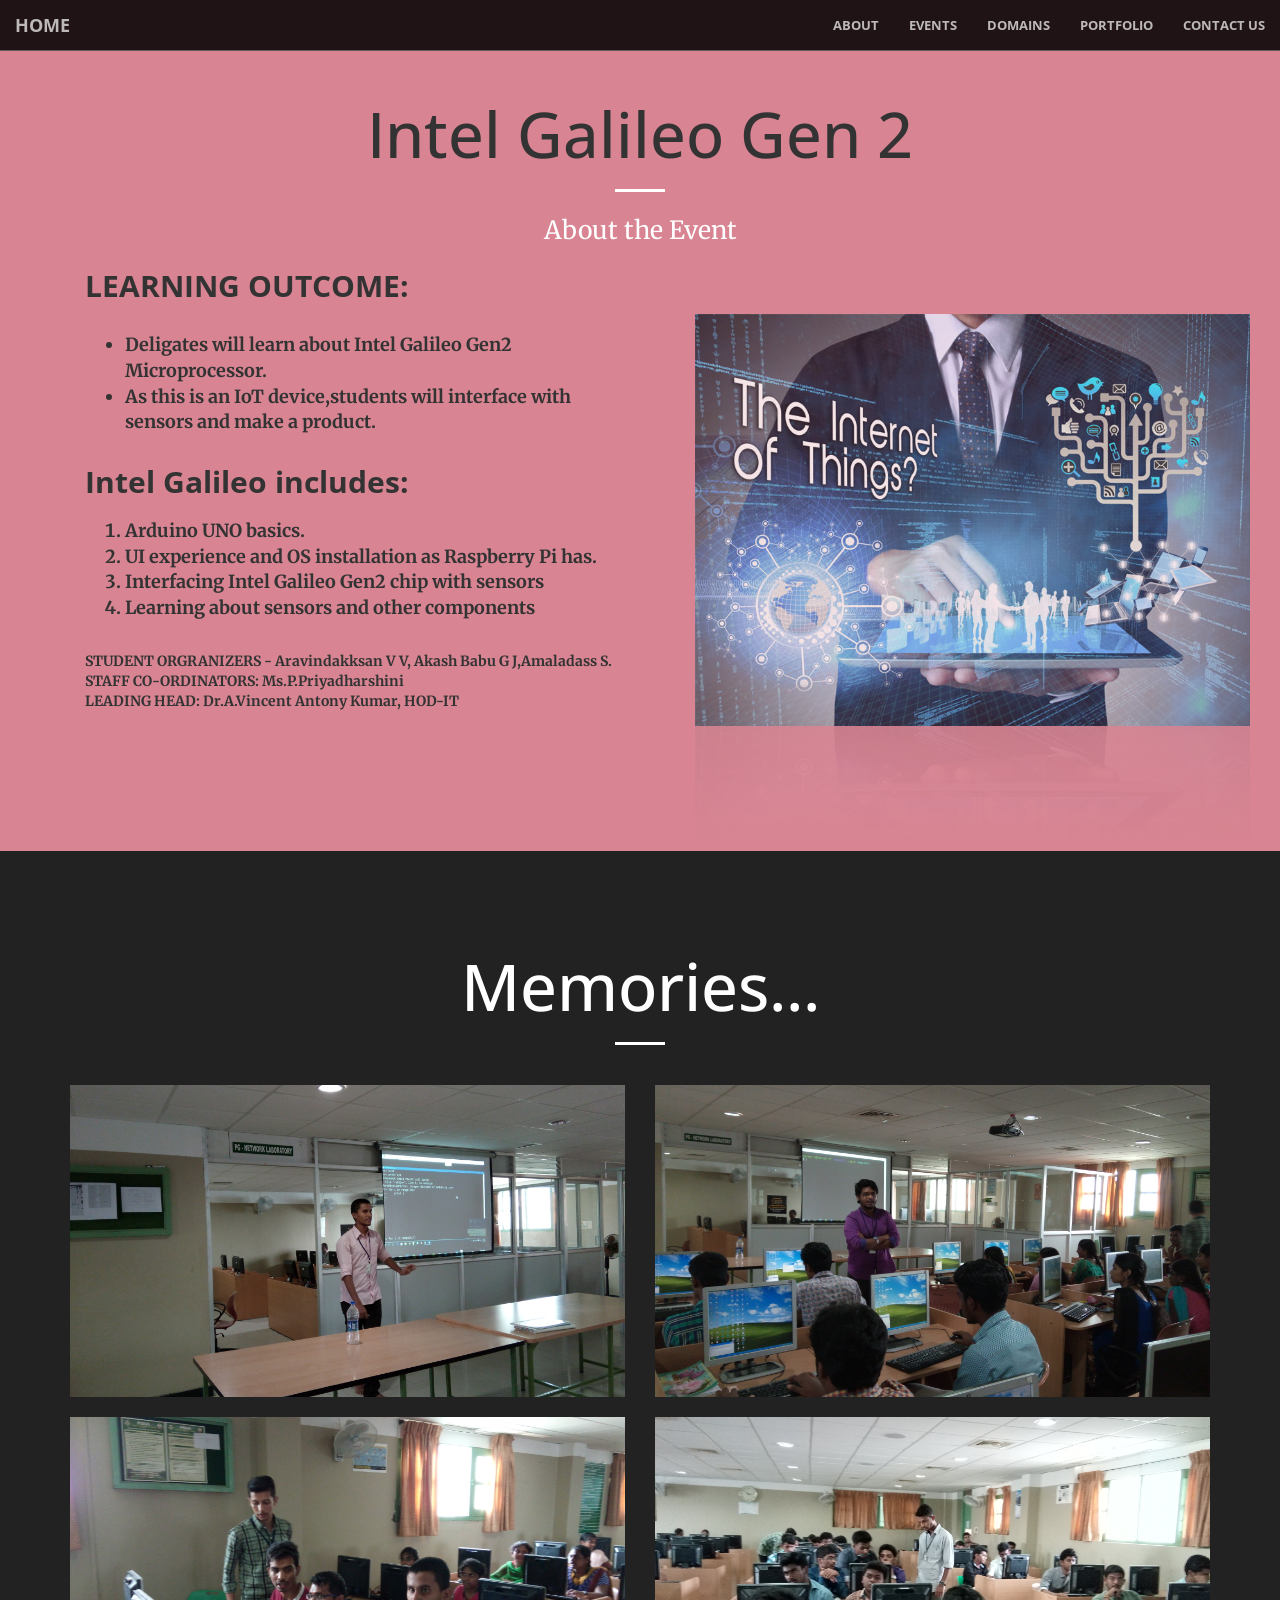
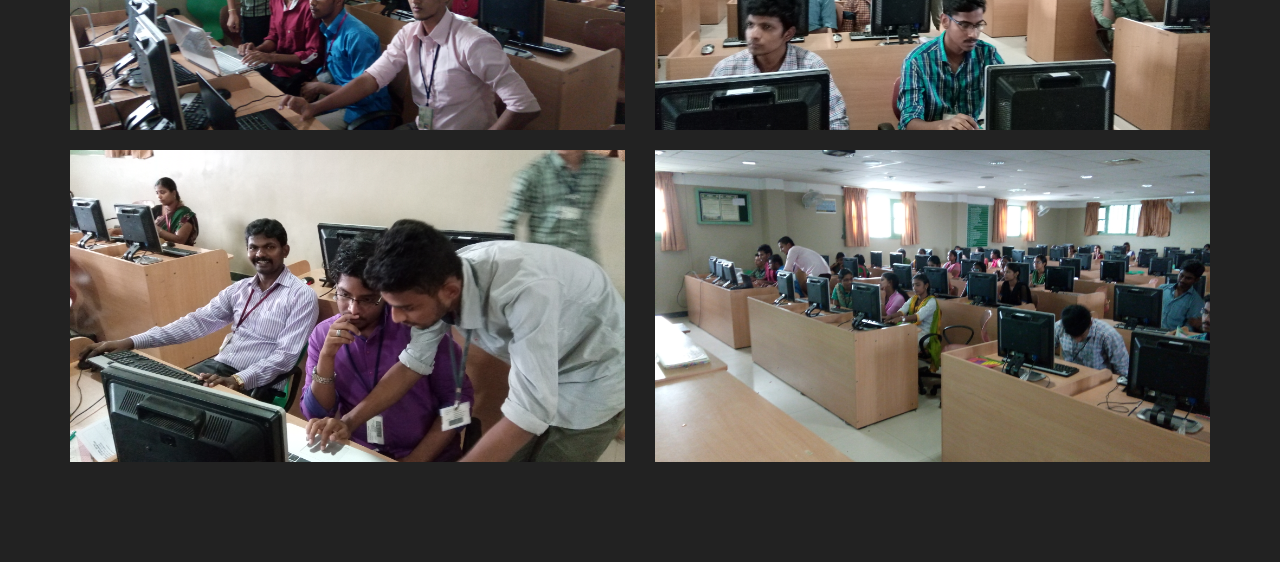
<file: intelgali.html>
<!DOCTYPE html>
<html lang="en">

<head>

    <meta charset="utf-8">
    <meta http-equiv="X-UA-Compatible" content="IE=edge">
    <meta name="viewport" content="width=device-width, initial-scale=1">
    <meta name="description" content="">
    <meta name="author" content="">

    <title>Google Students Club - PSNACET</title>

    <!-- Bootstrap Core CSS -->
    <link rel="stylesheet" href="css/bootstrap.min.css" type="text/css">

    <!-- Custom Fonts -->
    <link href='http://fonts.googleapis.com/css?family=Open+Sans:300italic,400italic,600italic,700italic,800italic,400,300,600,700,800' rel='stylesheet' type='text/css'>
    <link href='http://fonts.googleapis.com/css?family=Merriweather:400,300,300italic,400italic,700,700italic,900,900italic' rel='stylesheet' type='text/css'>
    <link rel="stylesheet" href="font-awesome/css/font-awesome.min.css" type="text/css">

    <!-- Plugin CSS -->
    <link rel="stylesheet" href="css/animate.min.css" type="text/css">

    <!-- Custom CSS -->
    <link rel="stylesheet" href="css/creative.css" type="text/css">

    <!-- HTML5 Shim and Respond.js IE8 support of HTML5 elements and media queries -->
    <!-- WARNING: Respond.js doesn't work if you view the page via file:// -->
    <!--[if lt IE 9]>
        <script src="https://oss.maxcdn.com/libs/html5shiv/3.7.0/html5shiv.js"></script>
        <script src="https://oss.maxcdn.com/libs/respond.js/1.4.2/respond.min.js"></script>
    <![endif]-->

    <!--Icon for website tab-->
    <link rel="shortcut icon" type="image/x-icon" href="img/logo.png" />


<style type="text/css">
    li{
        font-weight: bold;
        font-style: normal;
        font-size: 18px;

    }
</style>
</head>

<body id="page-top">

    <nav id="mainNav" class="navbar navbar-default navbar-fixed-top">
        <div class="container-fluid">
            <!-- Brand and toggle get grouped for better mobile display -->
            <div class="navbar-header">
                <button type="button" class="navbar-toggle collapsed" data-toggle="collapse" data-target="#bs-example-navbar-collapse-1">
                    <span class="sr-only">Toggle navigation</span>
                    <span class="icon-bar"></span>
                    <span class="icon-bar"></span>
                    <span class="icon-bar"></span>
                </button>
                <a class="navbar-brand page-scroll" href="index.html#page-top">Home</a>
            </div>

            <!-- Collect the nav links, forms, and other content for toggling -->
            <div class="collapse navbar-collapse" id="bs-example-navbar-collapse-1">
                <ul class="nav navbar-nav navbar-right">
                    <li>
                        <a class="page-scroll" href="about.html#about">About</a>
                    </li>
                    <li>
                        <a class="page-scroll" href="index.html#latest_event">Events</a>
                    </li>
                    <li>
                        <a class="page-scroll" href="index.html#domain">Domains</a>
                    </li>
                    <li>
                        <a class="page-scroll" href="index.html#portfolio">Portfolio</a>
                    </li>
                    <li>
                        <a class="page-scroll" href="index.html#contact">Contact Us</a>
                    </li>
                </ul>
            </div>
            <!-- /.navbar-collapse -->
        </div>
        <!-- /.container-fluid -->
    </nav>


    <section id="android" style="background: rgba(200,80,100,0.7);">
        <div class="container">
        
            <div class="row">
                <div class="col-lg-8 col-lg-offset-2 text-center">
                    <h1 class="section-heading">Intel Galileo Gen 2</h1>
                    <hr class="light">
                    <p class="text-faded text-decr" style="color: white;font-size: 25px;">About the Event</p>
                </div>
            </div>
            <div class="container">
            <div class="row">
                <div class="col-md-6 text-left">
                    <h2 class="section-heading text-decr"><b>LEARNING OUTCOME:</b></h2> <br>
                    <ul>
                        <li> Deligates will learn about Intel Galileo Gen2 Microprocessor.</li>
                        <li>As this is an IoT device,students will interface with sensors and make a product.</li>

                    </ul><br>
                    <h2 class="section-heading text-decr"><b>Intel Galileo includes:</b></h2>
                    <p>
                    <ol><li>Arduino UNO basics.</li>
                    <!-- STUDENT FACILITATOR - Matheswaaran S<br> -->
                    <li>UI experience and OS installation as Raspberry Pi has.</li>
                    <!-- STUDENT FACILITATOR - Narendra Prasath S<br> -->
                    <li>Interfacing Intel Galileo Gen2 chip with sensors</li>
                    <li>Learning about sensors and other components</li>
                    </ol>
                    <br>
                    <!-- STUDENT ORGANIZERS - Pradeep J, Naresh Kumar N B, Ajay Kumar A L<br><br><br> -->
                    <b style="font-size:14px; ">STUDENT ORGRANIZERS - Aravindakksan V V, Akash Babu G J,Amaladass S.</b>
                    <b>STAFF CO-ORDINATORS: Ms.P.Priyadharshini<br>
                    LEADING HEAD: Dr.A.Vincent Antony Kumar, HOD-IT<br></b>
                    </p>
                </div> 
                <div class="col-md-6"><br>
                <div id="ex">
                    <img class="img-responsive" src="img/domain/iot.jpg">
                </div>
                </div>               
            </div>
        </div>
        </div>
    </section>

    <section class="bg-dark">
        <div class="container">
            <div class="row">
                <div class="col-lg-12 text-center">
                    <h1 class="section-heading">Memories...</h1>
                    <hr class="light">
                </div>
            </div>
        </div>
        <div class="container">
            <div class="row">
                <div class="col-md-6"><br>
                    <img class="img-responsive" src="img/Grepo/1.jpg" alt="">
                </div>
                 <div class="col-md-6 text-left">
                   <br><img class="img-responsive" src="img/Grepo/2.jpg" alt="">
                </div>
                <div class="col-md-6"><br>
                    <img class="img-responsive" src="img/Grepo/3.jpg" alt="">
                </div>
                 <div class="col-md-6 text-left">
                   <br><img class="img-responsive" src="img/Grepo/4.jpg" alt="">
                </div>
                <div class="col-md-6"><br>
                    <img class="img-responsive" src="img/Grepo/5.jpg" alt="">
                </div>
                 <div class="col-md-6 text-left">
                   <br><img class="img-responsive" src="img/Grepo/6.jpg" alt="">
                </div>
            </div>
        </div>
    </section>

    <script src="js/jquery.js"></script>

    <!-- Bootstrap Core JavaScript -->
    <script src="js/bootstrap.min.js"></script>

    <!-- Plugin JavaScript -->
    <script src="js/jquery.easing.min.js"></script>
    <script src="js/jquery.fittext.js"></script>
    <script src="js/wow.min.js"></script>

    <!-- Custom Theme JavaScript -->
    <script src="js/creative.js"></script>
    
</body>

</html>
</file>
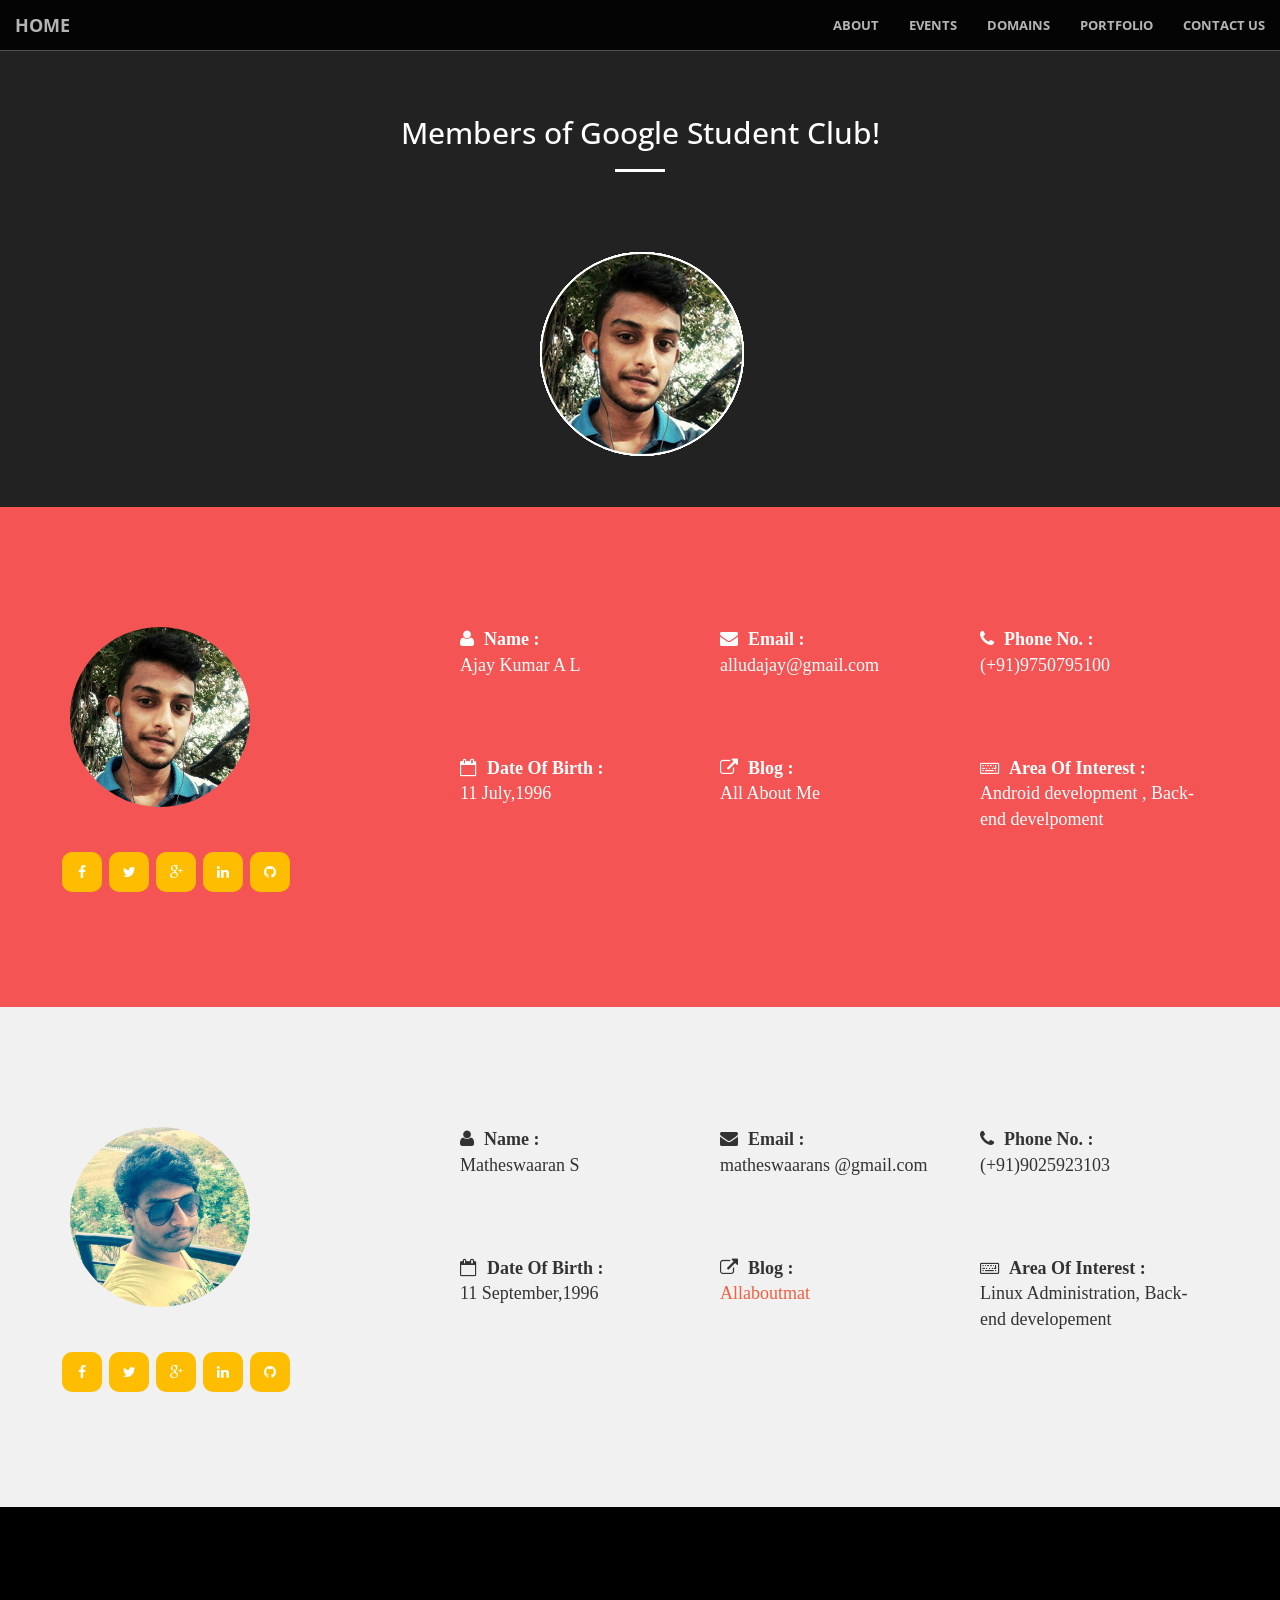
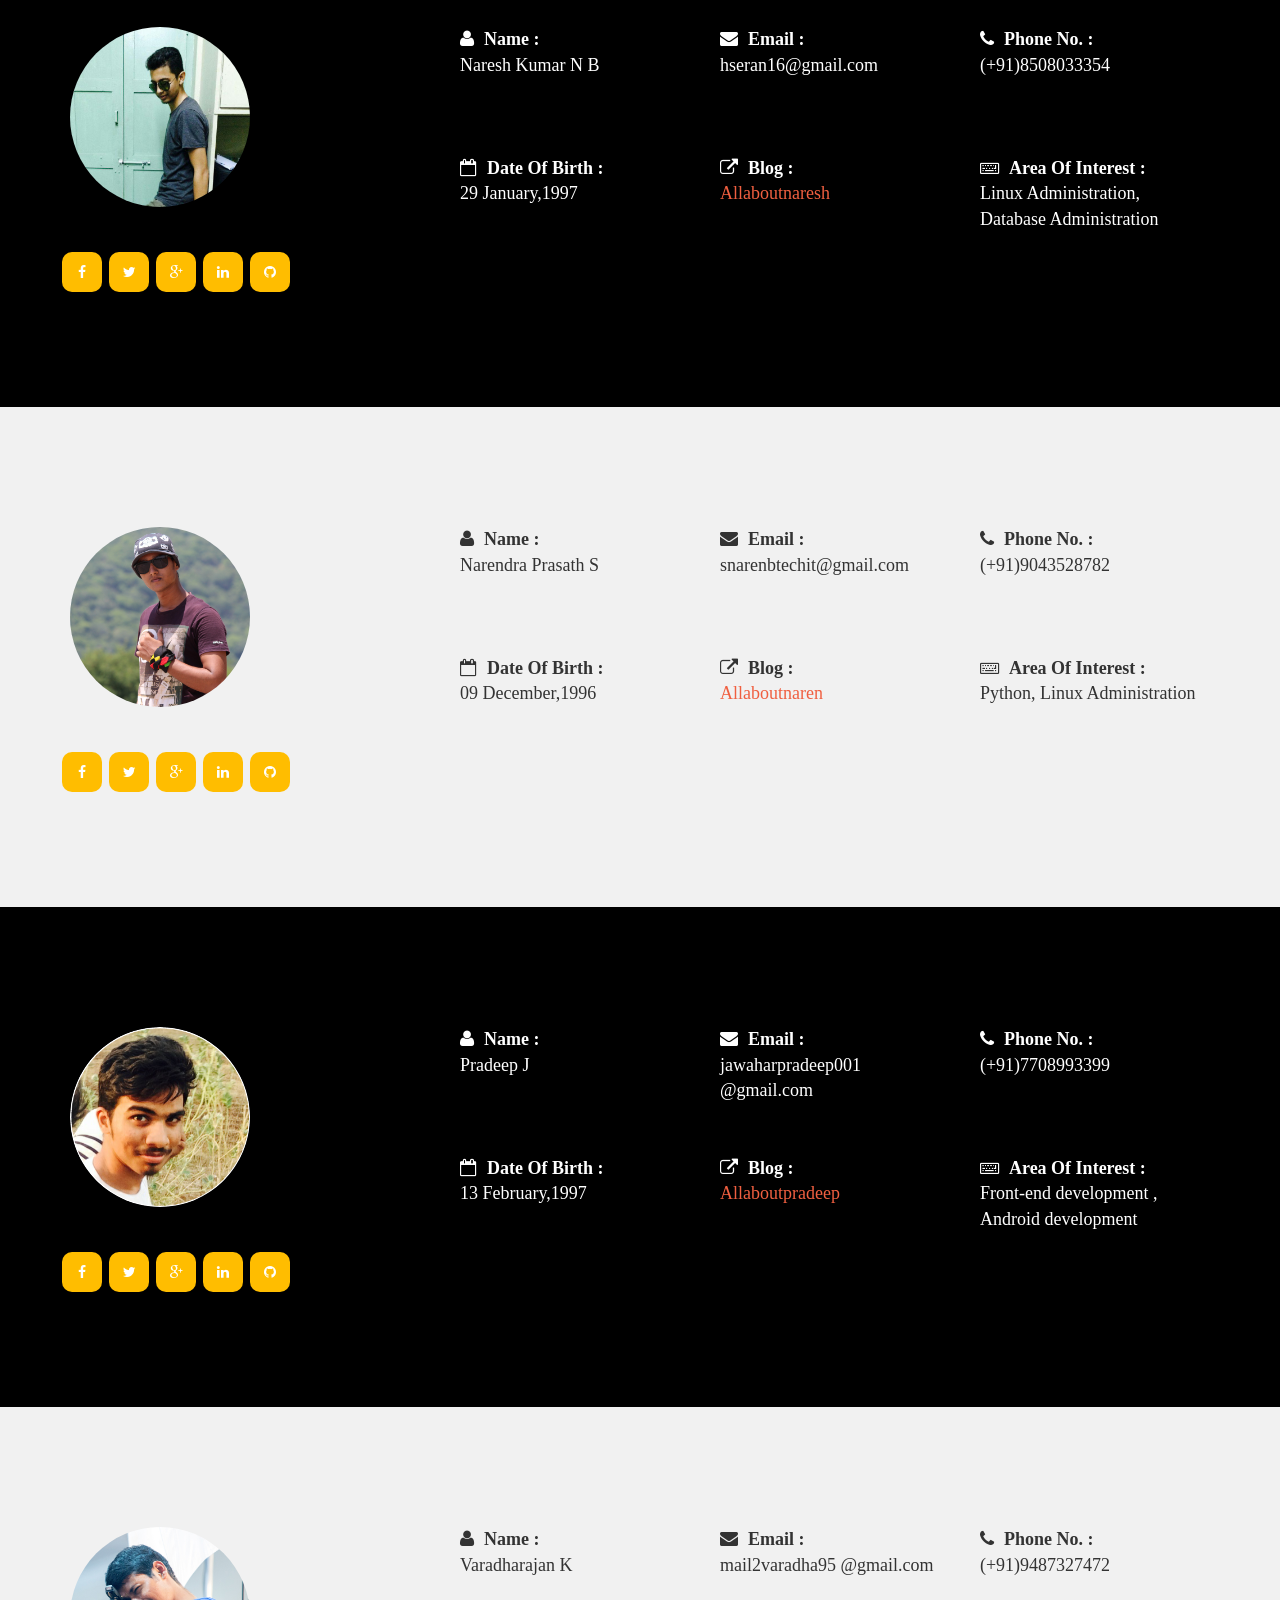
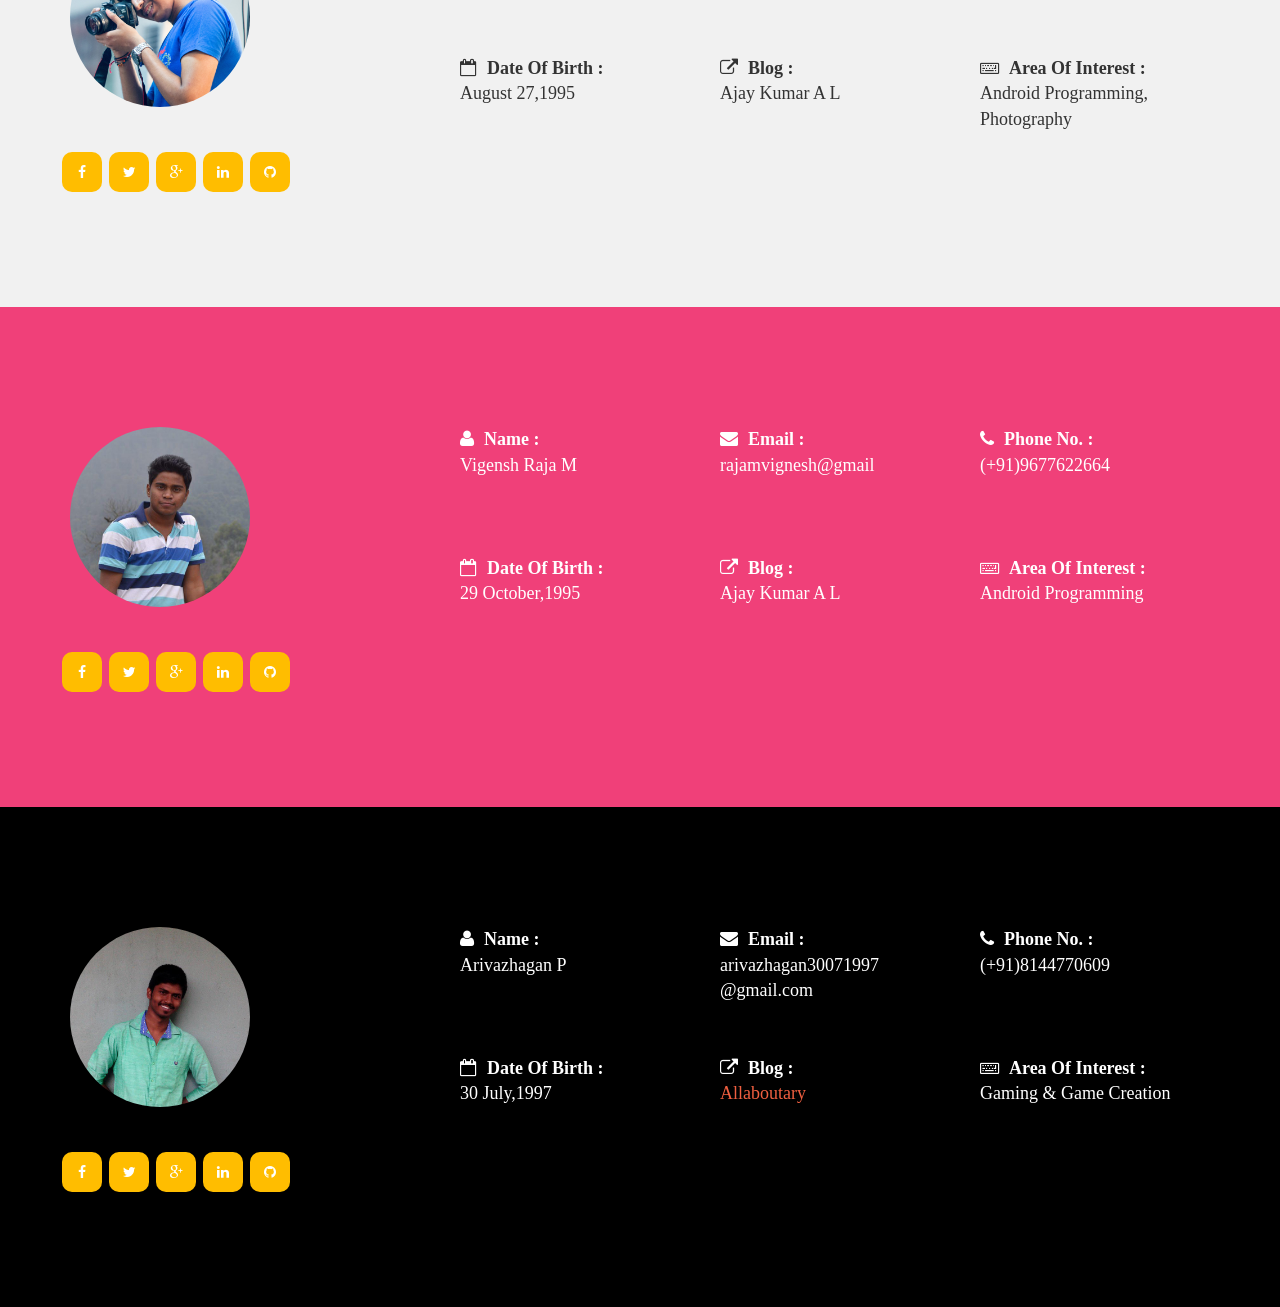
<file: members.html>
<!DOCTYPE html>
<html lang="en">

<head>

    <meta charset="utf-8">
    <meta http-equiv="X-UA-Compatible" content="IE=edge">
    <meta name="viewport" content="width=device-width, initial-scale=1">
    <meta name="description" content="">
    <meta name="author" content="">

    <title>Google Students Club - PSNACET</title>

    <!-- Bootstrap Core CSS -->
    <link rel="stylesheet" href="css/bootstrap.min.css" type="text/css">

    <!-- Custom Fonts -->
    <link href='http://fonts.googleapis.com/css?family=Open+Sans:300italic,400italic,600italic,700italic,800italic,400,300,600,700,800' rel='stylesheet' type='text/css'>
    <link href='http://fonts.googleapis.com/css?family=Merriweather:400,300,300italic,400italic,700,700italic,900,900italic' rel='stylesheet' type='text/css'>
    <link rel="stylesheet" href="font-awesome/css/font-awesome.min.css" type="text/css">

    <!-- Plugin CSS -->
    <link rel="stylesheet" href="css/animate.min.css" type="text/css">

    <!-- Custom CSS -->
    <link rel="stylesheet" href="css/creative.css" type="text/css">
    <link rel="stylesheet" href="css/demo.css" type="text/css"> 
    <link rel="stylesheet" href="css/link.css" type="text/css">
    <script src="js/prefixfree.min.js"></script>
    <link href="http://www.cssscript.com/wp-includes/css/sticky.css" rel="stylesheet" type="text/css">

    <!-- HTML5 Shim and Respond.js IE8 support of HTML5 elements and media queries -->
    <!-- WARNING: Respond.js doesn't work if you view the page via file:// -->
    <!--[if lt IE 9]>
        <script src="https://oss.maxcdn.com/libs/html5shiv/3.7.0/html5shiv.js"></script>
        <script src="https://oss.maxcdn.com/libs/respond.js/1.4.2/respond.min.js"></script>
    <![endif]-->

    <!--Icon for website tab-->
    <link rel="shortcut icon" type="image/x-icon" href="img/logo.png" />

</head>

<body id="page-top">

    <nav id="mainNav" class="navbar navbar-default navbar-fixed-top">
        <div class="container-fluid">
            <!-- Brand and toggle get grouped for better mobile display -->
            <div class="navbar-header">
                <button type="button" class="navbar-toggle collapsed" data-toggle="collapse" data-target="#bs-example-navbar-collapse-1">
                    <span class="sr-only">Toggle navigation</span>
                    <span class="icon-bar"></span>
                    <span class="icon-bar"></span>
                    <span class="icon-bar"></span>
                </button>
                <a class="navbar-brand page-scroll" href="index.html">Home</a>
            </div>

            <!-- Collect the nav links, forms, and other content for toggling -->
            <div class="collapse navbar-collapse" id="bs-example-navbar-collapse-1">
                <ul class="nav navbar-nav navbar-right">
                    <li>
                        <a class="page-scroll" href="about.html#about">About</a>
                    </li>
                    <li>
                        <a class="page-scroll" href="index.html#latest_event">Events</a>
                    </li>
                    <li>
                        <a class="page-scroll" href="index.html#domain">Domains</a>
                    </li>
                    <li>
                        <a class="page-scroll" href="index.html#portfolio">Portfolio</a>
                    </li>
                    <li>
                        <a class="page-scroll" href="index.html#contact">Contact Us</a>
                    </li>
                </ul>
            </div>
            <!-- /.navbar-collapse -->
        </div>
        <!-- /.container-fluid -->
    </nav>

    <aside class="bg-dark" id="register">
        <div class="container text-center">
            <div class="call-to-action">
                <h2><br><br>Members of Google Student Club!</h2>
                <hr class="light"><br><br><br>
                    <ul class="demo">
                        <!-- <li><img src="http://lorempixel.com/200/200/sports"></li>
                        <li><img src="http://lorempixel.com/200/200/people"></li>
                        <li><img src="http://lorempixel.com/200/200/cats"></li>
                        <li><img src="http://lorempixel.com/200/200/fashion"></li> -->
                        <li><img src="img/members/demo/mat.jpg"></li>
                        <li><img src="img/members/demo/varadha.jpg"></li>
                        <li><img src="img/members/demo/naresh.jpg"></li>
                        <li><img src="img/members/demo/naren.jpg"></li>
                        <li><img src="img/members/demo/pradeep.jpg"></li>
                        <li><img src="img/members/demo/arivu.jpg"></li>
                        <li><img src="img/members/demo/vicky.jpg"></li> 
                        <li><img src="img/members/demo/ajay.jpg"></li>
                    </ul> 
            </div>
        </div>
    </aside>


	<!-- Ajay section -->
	
	<section class="bg-secondary text-light" id="ajay">
        <div class="container">
            <div class="row">
				<div class="col-md-4"><br>
					<img class="img-responsive" src="img/members/ajay.jpg" style="border-radius:100px;" width="50%" alt=""><br><br>
                    <div class="about-social">
   	   	 				<ul>
   	   	  					<li><a href="https://www.facebook.com/allu.ajaykumar" target="_blank" class="fa fa-facebook"></a></li>
          					<li><a href="https://twitter.com/alluajay96" target="_blank" class="fa fa-twitter"></a></li>
          					<li><a href="https://plus.google.com/110317160742141559479" target="_blank" class="fa fa-google-plus"></a></li>
          					<li><a href="https://www.linkedin.com/in/alluajaykumar/" target="_blank" class="fa fa-linkedin"></a></li>
          					<li><a href="https://www.github.com/Alluajay" target="_blank" class="fa fa-github"></a></li>
   	   	 				</ul>
   	   				</div>
                </div>
				 <div class="col-md-8 text-left">
					<p><font face="Comic Sans MS" size="4">
                        <div class="row">
                            <div class="col-md-4">
                                <i class="fa fa-user">&nbsp;&nbsp;</i><b>Name :</b><br>
                                Ajay Kumar A L
                            </div>
                            <div class="col-md-4">
                                <i class="fa fa-envelope">&nbsp;&nbsp;</i><b>Email :</b><br>
                                alludajay@gmail.com
                            </div>
                            <div class="col-md-4">
                                <i class="fa fa-phone">&nbsp;&nbsp;</i><b>Phone No. :</b><br>
                                (+91)9750795100
                            </div><br><br><br><br><br>
                            <div class="col-md-4">
                                <i class="fa fa-calendar-o">&nbsp;&nbsp;</i><b>Date Of Birth :</b><br>
                                11 July,1996 
                            </div>
                            <div class="col-md-4">
                                <i class="fa fa-external-link">&nbsp;&nbsp;</i><b>Blog :</b><br>
                                <a style="color : white" href="https://profiles.udacity.com/p/6940710707" target="_blank">All About Me</a>
                            </div>
                            <div class="col-md-4">
                                <i class="fa fa-keyboard-o">&nbsp;&nbsp;</i><b>Area Of Interest :</b><br>
                                Android development , Back-end develpoment
                            </div><br>
                        </div>
                    </font>
					</p>
                </div>
            </div>
        </div>
    </section>
    
    <!-- Ajay section -->
    <!-- Mat section -->
    <section  id="mat">
        <div class="container">
            <div class="row">
				<div class="col-md-4"><br>
					<img class="img-responsive" src="img/members/mat.jpg" style="border-radius:100px;" width="50%" alt=""><br><br>
                    <div class="about-social">
   	   	 				<ul>
   	   	  					<li><a href="https://www.facebook.com/rockinmat" target="_blank" class="fa fa-facebook"></a></li>
          					<li><a href="https://twitter.com/Matheswaaran_S" target="_blank" class="fa fa-twitter"></a></li>
          					<li><a href="https://plus.google.com/u/0/106920611732698951053" target="_blank" class="fa fa-google-plus"> </a></li>
          					<li><a href="https://www.linkedin.com/in/matheswaaran-srinivasan" target="_blank" class="fa fa-linkedin"> </a></li>
          					<li><a href="https://www.github.com/Matheswaaran" target="_blank" class="fa fa-github"> </a></li>
   	   	 				</ul>
   	   				</div>
                </div>
				 <div class="col-md-8 text-left">
					<p><font face="Comic Sans MS" size="4">
                        <div class="row">
                            <div class="col-md-4">
                                <i class="fa fa-user">&nbsp;&nbsp;</i><b>Name :</b><br>
                                Matheswaaran S
                            </div>
                            <div class="col-md-4">
                                <i class="fa fa-envelope">&nbsp;&nbsp;</i><b>Email :</b><br>
                                matheswaarans
                                @gmail.com
                            </div>
                            <div class="col-md-4">
                                <i class="fa fa-phone">&nbsp;&nbsp;</i><b>Phone No. :</b><br>
                                (+91)9025923103
                            </div><br><br><br><br><br>
                            <div class="col-md-4">
                                <i class="fa fa-calendar-o">&nbsp;&nbsp;</i><b>Date Of Birth :</b><br>
                                11 September,1996
                            </div>
                            <div class="col-md-4">
                                <i class="fa fa-external-link">&nbsp;&nbsp;</i><b>Blog :</b><br>
                                <a href="https://matheswaaran.github.io/allaboutmat" target="_blank">Allaboutmat</a>
                            </div>
                            <div class="col-md-4">
                                <i class="fa fa-keyboard-o">&nbsp;&nbsp;</i><b>Area Of Interest :</b><br>
                                Linux Administration, Back-end developement
                            </div><br>
                        </div>
                    </font>
					</p>
                </div>
            </div>
        </div>
    </section>
    <!-- Mat section -->
    <!-- Naresh section -->
    <section class="bg-black text-light" id="naresh">
        <div class="container">
            <div class="row">
				<div class="col-md-4"><br>
					<img class="img-responsive" src="img/members/naresh.jpg" style="border-radius:100px; " width="50%" alt=""><br><br>
                    <div class="about-social">
   	   	 				<ul>
   	   	  					<li><a href="https://www.facebook.com/nareshkumar.nb.97" target="_blank" class="fa fa-facebook"></a></li>
          					<li><a href="https://twitter.com/NareshKumar_NB" target="_blank" class="fa fa-twitter"></a></li>
          					<li><a href="https://plus.google.com/u/0/+NareshKumargoogle" target="_blank" class="fa fa-google-plus"></a></li>
          					<li><a href="https://www.linkedin.com/in/naresh-kumar" target="_blank" class="fa fa-linkedin"></a></li>
          					<li><a href="https://www.github.com/Nareshkumarnb" target="_blank" class="fa fa-github"></a></li>
   	   	 				</ul>
   	   				</div>
                </div>
				 <div class="col-md-8 text-left">
					<p><font face="Comic Sans MS" size="4">
                        <div class="row">
                            <div class="col-md-4">
                                <i class="fa fa-user">&nbsp;&nbsp;</i><b>Name :</b><br>
                                Naresh Kumar N B
                            </div>
                            <div class="col-md-4">
                                <i class="fa fa-envelope">&nbsp;&nbsp;</i><b>Email :</b><br>
                                hseran16@gmail.com
                            </div>
                            <div class="col-md-4">
                                <i class="fa fa-phone">&nbsp;&nbsp;</i><b>Phone No. :</b><br>
                                (+91)8508033354
                            </div><br><br><br><br><br>
                            <div class="col-md-4">
                                <i class="fa fa-calendar-o">&nbsp;&nbsp;</i><b>Date Of Birth :</b><br>
                                29 January,1997
                            </div>
                            <div class="col-md-4">
                                <i class="fa fa-external-link">&nbsp;&nbsp;</i><b>Blog :</b><br>
                                <a href="https://nareshkumarnb.github.io/allaboutnaresh/" target="_blank">Allaboutnaresh</a>
                            </div>
                            <div class="col-md-4">
                                <i class="fa fa-keyboard-o">&nbsp;&nbsp;</i><b>Area Of Interest :</b><br>
                                Linux Administration, Database Administration
                            </div><br>
                        </div>
                    </font>
					</p>
                </div>
            </div>
        </div>
    </section>
    <!-- Naresh section -->
    <!-- Naren section -->
    <section id="naren">
        <div class="container">
            <div class="row">
				<div class="col-md-4"><br>
					<img class="img-responsive" src="img/members/naren.jpg" style="border-radius:100px; " width="50%" alt=""><br><br>
                    <div class="about-social">
   	   	 				<ul>
   	   	  					<li><a href="https://www.facebook.com/narendra.prasath.35" target="_blank" class="fa fa-facebook"></a></li>
          					<li><a href="" target="_blank" class="fa fa-twitter"></a></li>
          					<li><a href="https://plus.google.com/u/0/101190121822726723635" target="_blank" class="fa fa-google-plus"> </a></li>
          					<li><a href="https://in.linkedin.com/in/narendra-prasath-007100127" target="_blank" class="fa fa-linkedin"> </a></li>
          					<li><a href="https://www.github.com/narendraprasaths" target="_blank" class="fa fa-github"> </a></li>
   	   	 				</ul>
   	   				</div>
                </div>
				 <div class="col-md-8 text-left">
					<p><font face="Comic Sans MS" size="4">
                        <div class="row">
                            <div class="col-md-4">
                                <i class="fa fa-user">&nbsp;&nbsp;</i><b>Name :</b><br>
                                Narendra Prasath S
                            </div>
                            <div class="col-md-4">
                                <i class="fa fa-envelope">&nbsp;&nbsp;</i><b>Email :</b><br>
                                snarenbtechit@gmail.com
                            </div>
                            <div class="col-md-4">
                                <i class="fa fa-phone">&nbsp;&nbsp;</i><b>Phone No. :</b><br>
                                (+91)9043528782
                            </div><br><br><br><br><br>
                            <div class="col-md-4">
                                <i class="fa fa-calendar-o">&nbsp;&nbsp;</i><b>Date Of Birth :</b><br>
                                09 December,1996
                            </div>
                            <div class="col-md-4">
                                <i class="fa fa-external-link">&nbsp;&nbsp;</i><b>Blog :</b><br>
                                <a href="https://narendraprasaths.github.io/allaboutnaren" target="_blank">Allaboutnaren</a>
                            </div>
                            <div class="col-md-4">
                                <i class="fa fa-keyboard-o">&nbsp;&nbsp;</i><b>Area Of Interest :</b><br>
                                Python, Linux Administration
                            </div><br>
                        </div>
                    </font>
					</p>
                </div>
            </div>
        </div>
    </section>
    <!-- Naren section -->
    <!-- Pradeep section -->
    <section class="bg-black text-light" id="pradeep">
        <div class="container">
            <div class="row">
				<div class="col-md-4"><br>
					<img class="img-responsive" src="img/members/pradeep.png" style="border-radius:100px; " width="50%" alt=""><br><br>
                    <div class="about-social">
   	   	 				<ul>
   	   	  					<li><a href="#" target="_blank" class="fa fa-facebook"></a></li>
          					<li><a href="#" target="_blank" class="fa fa-twitter"></a></li>
          					<li><a href="#" target="_blank" class="fa fa-google-plus"> </a></li>
          					<li><a href="#" target="_blank" class="fa fa-linkedin"> </a></li>
          					<li><a href="#" target="_blank" class="fa fa-github"></a></li>
   	   	 				</ul>
   	   				</div>
                </div>
				 <div class="col-md-8 text-left">
					<p><font face="Comic Sans MS" size="4">
                        <div class="row">
                            <div class="col-md-4">
                                <i class="fa fa-user">&nbsp;&nbsp;</i><b>Name :</b><br>
                                Pradeep J
                            </div>
                            <div class="col-md-4">
                                <i class="fa fa-envelope">&nbsp;&nbsp;</i><b>Email :</b><br>
                                jawaharpradeep001
                                @gmail.com
                            </div>
                            <div class="col-md-4">
                                <i class="fa fa-phone">&nbsp;&nbsp;</i><b>Phone No. :</b><br>
                                (+91)7708993399
                            </div><br><br><br><br><br>
                            <div class="col-md-4">
                                <i class="fa fa-calendar-o">&nbsp;&nbsp;</i><b>Date Of Birth :</b><br>
                                13 February,1997
                            </div>
                            <div class="col-md-4">
                                <i class="fa fa-external-link">&nbsp;&nbsp;</i><b>Blog :</b><br>
                                <a href="https://andrewpradeep.github.io/allaboutme">Allaboutpradeep</a>
                            </div>
                            <div class="col-md-4">
                                <i class="fa fa-keyboard-o">&nbsp;&nbsp;</i><b>Area Of Interest :</b><br>
                                Front-end development , Android development
                            </div><br>
                        </div>
                    </font>
					</p>
                </div>
            </div>
        </div>
    </section>
    <!-- Pradeep section -->
    <!-- Varadha section -->
    <section  id="varadha">
        <div class="container">
            <div class="row">
				<div class="col-md-4"><br>
					<img class="img-responsive" src="img/members/varadha.jpg" style="border-radius:100px; " width="50%" alt=""><br><br>
                    <div class="about-social">
   	   	 				<ul>
   	   	  					<li><a href="https://www.facebook.com/varadha.rajan.1610" target="_blank" class="fa fa-facebook"></a></li>
          					<li><a href="#" target="_blank" class="fa fa-twitter"></a></li>
          					<li><a href="https://plus.google.com/u/0/+VaradhaRajan95" target="_blank" class="fa fa-google-plus"> </a></li>
          					<li><a href="https://www.linkedin.com/in/varadharajan-k-040860122" target="_blank" class="fa fa-linkedin"> </a></li>
          					<li><a href="#" target="_blank" class="fa fa-github"> </a></li>
   	   	 				</ul>
   	   				</div>
                </div>
				 <div class="col-md-8 text-left">
					<p><font face="Comic Sans MS" size="4">
                        <div class="row">
                            <div class="col-md-4">
                                <i class="fa fa-user">&nbsp;&nbsp;</i><b>Name :</b><br>
                                Varadharajan K
                            </div>
                            <div class="col-md-4">
                                <i class="fa fa-envelope">&nbsp;&nbsp;</i><b>Email :</b><br>
                                mail2varadha95
                                @gmail.com
                            </div>
                            <div class="col-md-4">
                                <i class="fa fa-phone">&nbsp;&nbsp;</i><b>Phone No. :</b><br>
                                (+91)9487327472
                            </div><br><br><br><br><br>
                            <div class="col-md-4">
                                <i class="fa fa-calendar-o">&nbsp;&nbsp;</i><b>Date Of Birth :</b><br>
                                August 27,1995
                            </div>
                            <div class="col-md-4">
                                <i class="fa fa-external-link">&nbsp;&nbsp;</i><b>Blog :</b><br>
                                Ajay Kumar A L
                            </div>
                            <div class="col-md-4">
                                <i class="fa fa-keyboard-o">&nbsp;&nbsp;</i><b>Area Of Interest :</b><br>
                                Android Programming, Photography
                            </div><br>
                        </div>
                    </font>
					</p>
                </div>
            </div>
        </div>
    </section>
    <!-- Varadha section -->
    <!-- Vicky section -->
    <section  class="bg-pink text-light" id="vicky">
        <div class="container">
            <div class="row">
				<div class="col-md-4"><br>
					<img class="img-responsive" src="img/members/vicky.jpg" style="border-radius:100px; " width="50%" alt=""><br><br>
                    <div class="about-social">
   	   	 				<ul>
   	   	  					<li><a href="https://www.facebook.com/vignesh.raja.359" target="_blank" class="fa fa-facebook"></a></li>
          					<li><a href="#" target="_blank" class="fa fa-twitter"></a></li>
          					<li><a href="https://plus.google.com/105420023037504754824" target="_blank" class="fa fa-google-plus"> </a></li>
          					<li><a href="#" target="_blank" class="fa fa-linkedin"> </a></li>
          					<li><a href="#" target="_blank" class="fa fa-github"> </a></li>
   	   	 				</ul>
   	   				</div>
                </div>
				 <div class="col-md-8 text-left">
					<p><font face="Comic Sans MS" size="4">
                        <div class="row">
                            <div class="col-md-4">
                                <i class="fa fa-user">&nbsp;&nbsp;</i><b>Name :</b><br>
                                Vigensh Raja M
                            </div>
                            <div class="col-md-4">
                                <i class="fa fa-envelope">&nbsp;&nbsp;</i><b>Email :</b><br>
                                rajamvignesh@gmail
                            </div>
                            <div class="col-md-4">
                                <i class="fa fa-phone">&nbsp;&nbsp;</i><b>Phone No. :</b><br>
                                (+91)9677622664
                            </div><br><br><br><br><br>
                            <div class="col-md-4">
                                <i class="fa fa-calendar-o">&nbsp;&nbsp;</i><b>Date Of Birth :</b><br>
                                29 October,1995
                            </div>
                            <div class="col-md-4">
                                <i class="fa fa-external-link">&nbsp;&nbsp;</i><b>Blog :</b><br>
                                Ajay Kumar A L
                            </div>
                            <div class="col-md-4">
                                <i class="fa fa-keyboard-o">&nbsp;&nbsp;</i><b>Area Of Interest :</b><br>
                                Android Programming
                            </div><br>
                        </div>
                    </font>
					</p>
                </div>
            </div>
        </div>
    </section>
	<!-- Vicky section -->

	<!-- Ary section -->
    <section class="bg-black text-light" id="ary">
        <div class="container">
            <div class="row">
				<div class="col-md-4"><br>
					<img class="img-responsive" src="img/members/arivu.jpg" style="border-radius:100px; " width="50%" alt=""><br><br>
                    <div class="about-social">
   	   	 				<ul>
   	   	  					<li><a href="https://www.facebook.com/arivazhagan.ary" target="_blank" class="fa fa-facebook"></a></li>
          					<li><a href="https://www.twitter.com/arivazhagan3001" target="_blank" class="fa fa-twitter"></a></li>
          					<li><a href="https://plus.google.com/u/0/113178895723191834845" target="_blank" class="fa fa-google-plus"> </a></li>
          					<li><a href="https://in.linkedin.com/in/arivazhagan-ary-182a55126" target="_blank" class="fa fa-linkedin"> </a></li>
          					<li><a href="https://www.github.com/arivazhaganary" target="_blank" class="fa fa-github"> </a></li>
   	   	 				</ul>
   	   				</div>
                </div>
				 <div class="col-md-8 text-left">
					<p><font face="Comic Sans MS" size="4">
                        <div class="row">
                            <div class="col-md-4">
                                <i class="fa fa-user">&nbsp;&nbsp;</i><b>Name :</b><br>
                                Arivazhagan P
                            </div>
                            <div class="col-md-4">
                                <i class="fa fa-envelope">&nbsp;&nbsp;</i><b>Email :</b><br>
                                arivazhagan30071997
                                @gmail.com
                            </div>
                            <div class="col-md-4">
                                <i class="fa fa-phone">&nbsp;&nbsp;</i><b>Phone No. :</b><br>
                                (+91)8144770609
                            </div><br><br><br><br><br>
                            <div class="col-md-4">
                                <i class="fa fa-calendar-o">&nbsp;&nbsp;</i><b>Date Of Birth :</b><br>
                                30 July,1997
                            </div>
                            <div class="col-md-4">
                                <i class="fa fa-external-link">&nbsp;&nbsp;</i><b>Blog :</b><br>
                                <a href="https://arivazhaganary.github.io/allaboutary" target="_blank">Allaboutary</a>
                            </div>
                            <div class="col-md-4">
                                <i class="fa fa-keyboard-o">&nbsp;&nbsp;</i><b>Area Of Interest :</b><br>
                                Gaming & Game Creation
                            </div><br>
                        </div>
                    </font>
					</p>
                </div>
            </div>
        </div>
    </section>
    <!-- Ary section -->
	 <!-- jQuery -->
     <script>
    (function(i,s,o,g,r,a,m){i['GoogleAnalyticsObject']=r;i[r]=i[r]||function(){
    (i[r].q=i[r].q||[]).push(arguments)},i[r].l=1*new Date();a=s.createElement(o),
    m=s.getElementsByTagName(o)[0];a.async=1;a.src=g;m.parentNode.insertBefore(a,m)
    })(window,document,'script','//www.google-analytics.com/analytics.js','ga');

    ga('create', 'UA-46156385-1', 'cssscript.com');
    ga('send', 'pageview');

    </script>


    <script src="js/jquery.js"></script>

    <!-- Bootstrap Core JavaScript -->
    <script src="js/bootstrap.min.js"></script>

    <!-- Plugin JavaScript -->
    <script src="js/jquery.easing.min.js"></script>
    <script src="js/jquery.fittext.js"></script>
    <script src="js/wow.min.js"></script>

    <!-- Custom Theme JavaScript -->
    <script src="js/creative.js"></script>
	
</body>

</html>
</file>
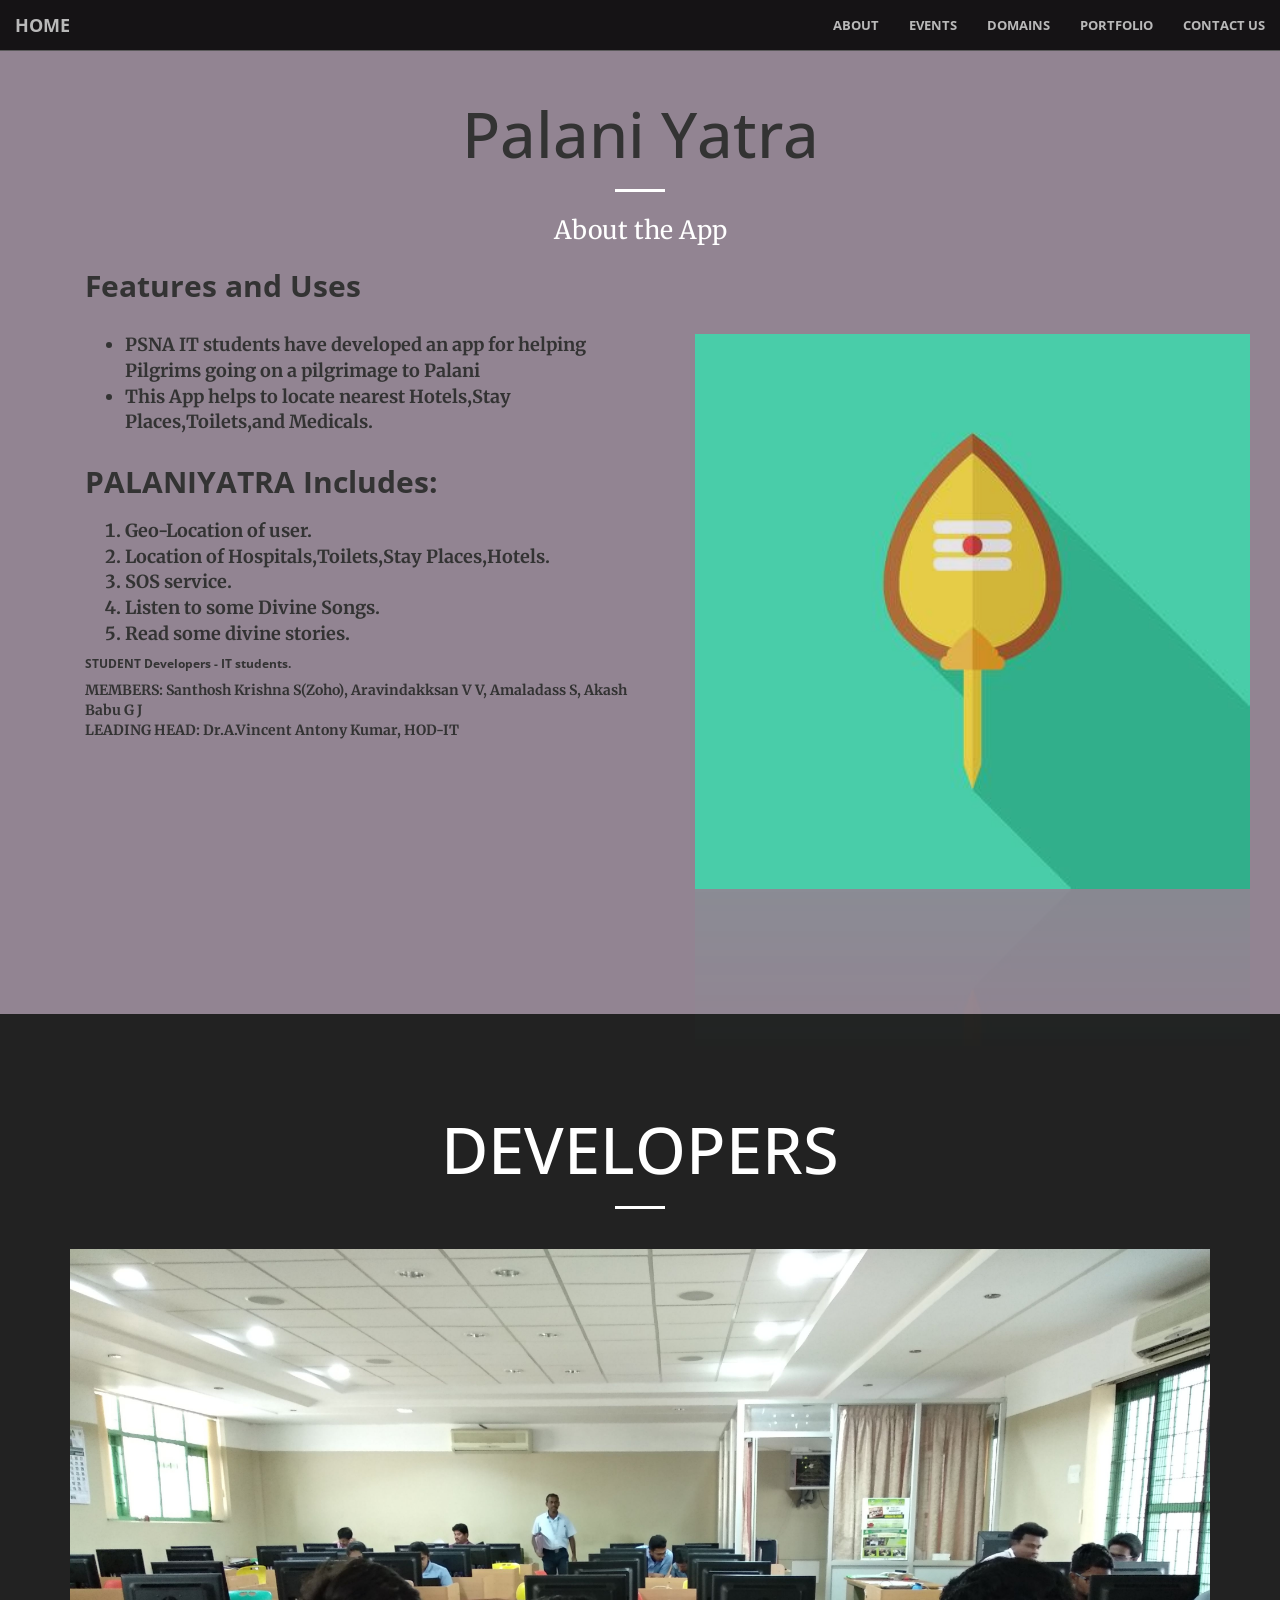
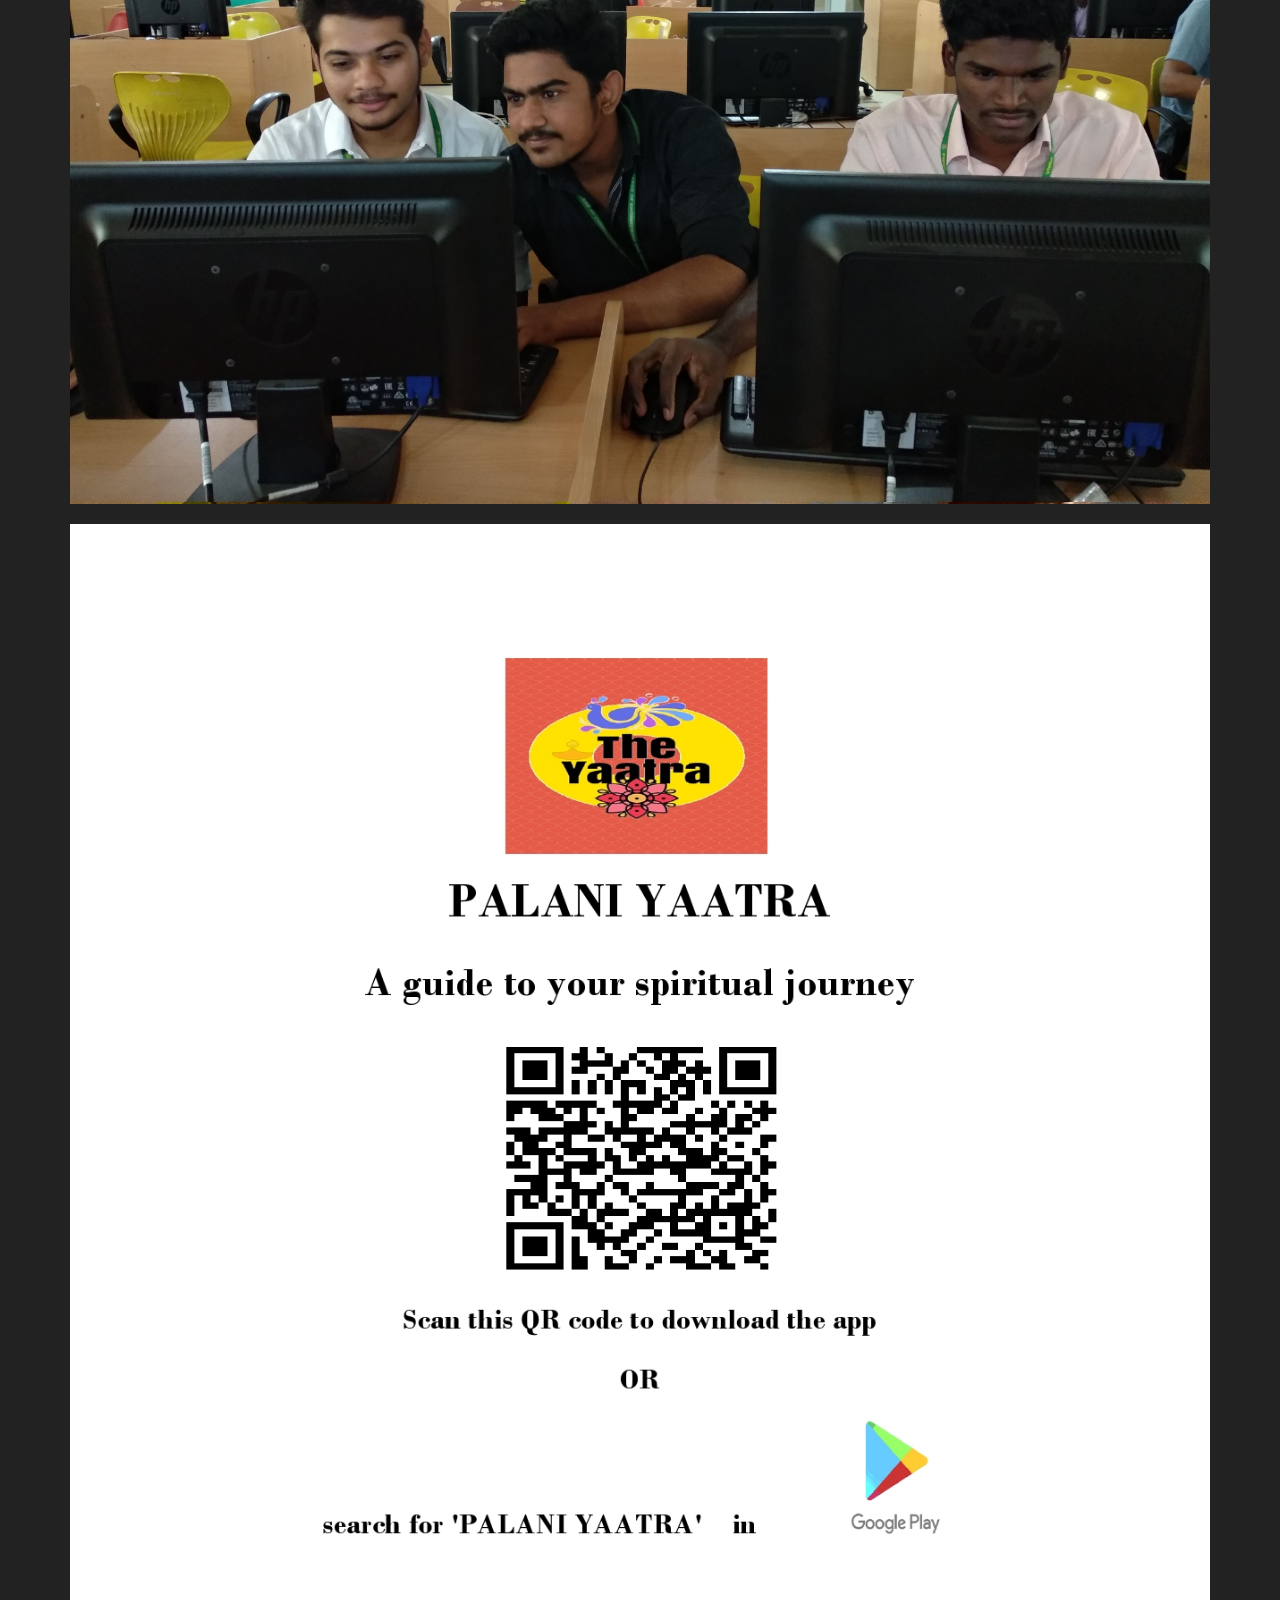
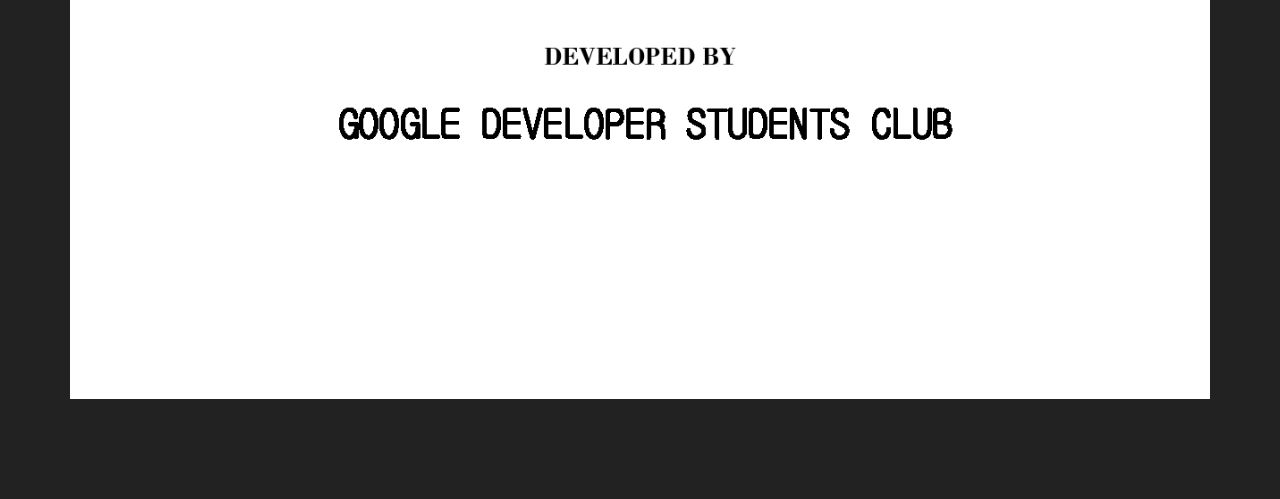
<file: palani.html>
<!DOCTYPE html>
<html lang="en">

<head>

    <meta charset="utf-8">
    <meta http-equiv="X-UA-Compatible" content="IE=edge">
    <meta name="viewport" content="width=device-width, initial-scale=1">
    <meta name="description" content="">
    <meta name="author" content="">

    <title>Google Students Club - PSNACET</title>

    <!-- Bootstrap Core CSS -->
    <link rel="stylesheet" href="css/bootstrap.min.css" type="text/css">

    <!-- Custom Fonts -->
    <link href='http://fonts.googleapis.com/css?family=Open+Sans:300italic,400italic,600italic,700italic,800italic,400,300,600,700,800' rel='stylesheet' type='text/css'>
    <link href='http://fonts.googleapis.com/css?family=Merriweather:400,300,300italic,400italic,700,700italic,900,900italic' rel='stylesheet' type='text/css'>
    <link rel="stylesheet" href="font-awesome/css/font-awesome.min.css" type="text/css">

    <!-- Plugin CSS -->
    <link rel="stylesheet" href="css/animate.min.css" type="text/css">

    <!-- Custom CSS -->
    <link rel="stylesheet" href="css/creative.css" type="text/css">

    <!-- HTML5 Shim and Respond.js IE8 support of HTML5 elements and media queries -->
    <!-- WARNING: Respond.js doesn't work if you view the page via file:// -->
    <!--[if lt IE 9]>
        <script src="https://oss.maxcdn.com/libs/html5shiv/3.7.0/html5shiv.js"></script>
        <script src="https://oss.maxcdn.com/libs/respond.js/1.4.2/respond.min.js"></script>
    <![endif]-->

    <!--Icon for website tab-->
    <link rel="shortcut icon" type="image/x-icon" href="img/logo.png" />


<style type="text/css">
    li{
        font-weight: bold;
        font-style: normal;
        font-size: 18px;

    }
</style>
</head>

<body id="page-top">

    <nav id="mainNav" class="navbar navbar-default navbar-fixed-top">
        <div class="container-fluid">
            <!-- Brand and toggle get grouped for better mobile display -->
            <div class="navbar-header">
                <button type="button" class="navbar-toggle collapsed" data-toggle="collapse" data-target="#bs-example-navbar-collapse-1">
                    <span class="sr-only">Toggle navigation</span>
                    <span class="icon-bar"></span>
                    <span class="icon-bar"></span>
                    <span class="icon-bar"></span>
                </button>
                <a class="navbar-brand page-scroll" href="index.html#page-top">Home</a>
            </div>

            <!-- Collect the nav links, forms, and other content for toggling -->
            <div class="collapse navbar-collapse" id="bs-example-navbar-collapse-1">
                <ul class="nav navbar-nav navbar-right">
                    <li>
                        <a class="page-scroll" href="about.html#about">About</a>
                    </li>
                    <li>
                        <a class="page-scroll" href="index.html#latest_event">Events</a>
                    </li>
                    <li>
                        <a class="page-scroll" href="index.html#domain">Domains</a>
                    </li>
                    <li>
                        <a class="page-scroll" href="index.html#portfolio">Portfolio</a>
                    </li>
                    <li>
                        <a class="page-scroll" href="index.html#contact">Contact Us</a>
                    </li>
                </ul>
            </div>
            <!-- /.navbar-collapse -->
        </div>
        <!-- /.container-fluid -->
    </nav>


    <section id="android" style="background: rgba(100,80,100,0.7);">
        <div class="container">
        
            <div class="row">
                <div class="col-lg-8 col-lg-offset-2 text-center">
                    <h1 class="section-heading">Palani Yatra</h1>
                    <hr class="light">
                    <p class="text-faded text-decr" style="color: white;font-size: 25px;">About the App</p>
                </div>
            </div>
            <div class="container">
            <div class="row">
                <div class="col-md-6 text-left">
                    <h2 class="section-heading text-decr"><b>Features and Uses</b></h2> <br>
                    <ul>
                        <li>PSNA IT students have developed an app for helping Pilgrims going on a pilgrimage to Palani</li>
                        <li>This App helps to locate nearest Hotels,Stay Places,Toilets,and Medicals.</li>

                    </ul><br>
                    <h2 class="section-heading text-decr"><b>PALANIYATRA Includes:</b></h2>
                    <p>
                    <ol><li>Geo-Location of user.</li>
                        <li>Location of Hospitals,Toilets,Stay Places,Hotels.</li>
                    <!-- STUDENT FACILITATOR - Matheswaaran S<br> -->
                    <li>SOS service.</li>
                    <li>Listen to some Divine Songs.</li>
                    <li>Read some divine stories.</li>
                    <!-- STUDENT FACILITATOR - Narendra Prasath S<br> -->
                    </ol>
                    <!-- STUDENT ORGANIZERS - Pradeep J, Naresh Kumar N B, Ajay Kumar A L<br><br><br> -->
                    <h6 style="font-weight: bold;">STUDENT Developers - IT students.</h6>
                    <b>MEMBERS: Santhosh Krishna S(Zoho), Aravindakksan V V, Amaladass S, Akash Babu G J<br>
                    LEADING HEAD: Dr.A.Vincent Antony Kumar, HOD-IT<br></b>
                    </p>
                </div> 
                <div class="col-md-6"><br><br>
                <div id="ex">
                    <img class="img-responsive" src="img/palani.png" style="width: 100%;">
                </div>
                </div>               
            </div>
        </div>
        </div>
    </section>

    <section class="bg-dark">
        <div class="container">
            <div class="row">
                <div class="col-lg-12 text-center">
                    <h1 class="section-heading">DEVELOPERS</h1>
                    <hr class="light">
                </div>
            </div>
        </div>
        <div class="container">
            <div class="row">
                <div class="col-md-12 text-center"><br>
                    <img class="img-responsive" src="img/palani1.jpg" alt="">
                </div>
                <br><br>
                <div class="col-md-12 text-left">
                   <br><img class="img-responsive" src="img/PALANI.jpg" alt="">
                </div>
                <!--<div class="col-md-6"><br>
                    <img class="img-responsive" src="img/Grepo/3.jpg" alt="">
                </div>
                 <div class="col-md-6 text-left">
                   <br><img class="img-responsive" src="img/Grepo/4.jpg" alt="">
                </div>
                <div class="col-md-6"><br>
                    <img class="img-responsive" src="img/Grepo/5.jpg" alt="">
                </div>
                 <div class="col-md-6 text-left">
                   <br><img class="img-responsive" src="img/Grepo/6.jpg" alt="">
                </div> -->
            </div>
        </div>
    </section>

    <script src="js/jquery.js"></script>

    <!-- Bootstrap Core JavaScript -->
    <script src="js/bootstrap.min.js"></script>

    <!-- Plugin JavaScript -->
    <script src="js/jquery.easing.min.js"></script>
    <script src="js/jquery.fittext.js"></script>
    <script src="js/wow.min.js"></script>

    <!-- Custom Theme JavaScript -->
    <script src="js/creative.js"></script>
    
</body>

</html>
</file>
<file: css/demo.css>
body {
  text-align: center;
  background: #f1f1f1;
}

.demo {
  list-style: none;
  margin: 0;
  padding: 0;
  width: 200px;
  height: 200px;
  display: inline-block;
  position: relative;
}

.demo li {
  position: absolute;
  top: 0;
  left: 0;
  animation: coverflow 8s ease both infinite;
}
.demo li:nth-child(2) {
  animation-delay: 1s;
}
.demo li:nth-child(3) {
  animation-delay: 2s;
}
.demo li:nth-child(4) {
  animation-delay: 3s;
}
.demo li:nth-child(5) {
  animation-delay: 4s;
}
.demo li:nth-child(6) {
  animation-delay: 5s;
}
.demo li:nth-child(7) {
  animation-delay: 6s;
}
.demo li:nth-child(8) {
  animation-delay: 7s;
}

.demo img {
  border-radius: 50%;
  border: 2px solid white;
}

@keyframes coverflow {
  0%, 0% {
    opacity: 1;
    transform: none;
    z-index: 10;
  }
  25%, 35% {
    opacity: 0;
    transform: translate3d(-170px, 0, 0) scale(0.6);
  }
  50% {
    opacity: 0;
    transform: translate3d(-190px, 0, 0) scale(0.6);
  }
  60% {
    opacity: 0;
    transform: translate3d(190px, 0, 0) scale(0.6);
  }
  75%, 85% {
    opacity: 0;
    transform: translate3d(170px, 0, 0) scale(0.6);
  }
}
</file>
<file: css/link.css>
.about-social ul { margin-left: -50px;float: left; }
.about-social ul li { display: inline-block; }
.about-social ul li a { display: block; width: 40px; height: 40px; background: #ffbd00; color: #ffffff; line-height: 40px; text-align: center; border-radius: 25%; font-size: 14px; }
.about-social ul li a:hover { background: #2f3742; }
.about-social ul li { margin: 5px 0px; }
.about-social ul li a { margin: 0px 2px; }
</file>
<file: css/creative.css>
/*!
 * Start Bootstrap - Creative Bootstrap Theme (http://startbootstrap.com)
 * Code licensed under the Apache License v2.0.
 * For details, see http://www.apache.org/licenses/LICENSE-2.0.
 */

html,
body {
    width: 100%;
    height: 100%;
}

body {
    font-family: Merriweather,'Helvetica Neue',Arial,sans-serif;
}

hr {
    max-width: 50px;
    border-color: #000000;
    border-width: 3px;
}

hr.light {
    border-color: #ffffff;
}

a {
    color: #f05f40;
    -webkit-transition: all .35s;
    -moz-transition: all .35s;
    transition: all .35s;
}

a:hover,
a:focus {
    color: #222;
}

h1,
h2,
h3,
h4,
h5,
h6 {
    font-family: 'Open Sans','Helvetica Neue',Arial,sans-serif; 
}

p {
    margin-bottom: 20px;
    font-size: 16px;
    line-height: 1.5;
}

.bg-primary {
    background-color: #f05f40;
}

.bg-black {
    background-color: #000;
}

.bg-secondary {
    background-color: #f45554;
}

.bg-pink {
    background-color: #f04079;
}

.bg-orange {
    background-color: #f0a440;
}

.bg-dark {
    color: #fff;
    background-color: #222;
}

.text-faded {
    color: rgba(255,255,255,.7);
}

section {
    padding: 100px 0;
}

aside {
    padding: 50px 0;
}

.no-padding {
    padding: 0;
}

.navbar-default {
    border-color: rgba(34,34,34,.05);
    font-family: 'Open Sans','Helvetica Neue',Arial,sans-serif;
    background-color: #fff;
    -webkit-transition: all .35s;
    -moz-transition: all .35s;
    transition: all .35s;
}

.navbar-default .navbar-header .navbar-brand {
    text-transform: uppercase;
    font-family: 'Open Sans','Helvetica Neue',Arial,sans-serif;
    font-weight: 700;
    color: #f05f40;
}

.navbar-default .navbar-header .navbar-brand:hover,
.navbar-default .navbar-header .navbar-brand:focus {
    color: #eb3812;
}

.navbar-default .nav > li>a,
.navbar-default .nav>li>a:focus {
    text-transform: uppercase;
    font-size: 13px;
    font-weight: 700;
    color: #222;
}

.navbar-default .nav > li>a:hover,
.navbar-default .nav>li>a:focus:hover {
    color: #f05f40;
}

.navbar-default .nav > li.active>a,
.navbar-default .nav>li.active>a:focus {
    color: #f05f40!important;
    background-color: rgba(0, 0, 0, 0.86);
}

.navbar-default .nav > li.active>a:hover,
.navbar-default .nav>li.active>a:focus:hover {
    background-color: rgba(0, 0, 0, 0.86);
}

@media(min-width:768px) {
    .navbar-default {
        border-color: rgba(255,255,255,.3);
        background-color: rgba(0, 0, 0, 0.86);
    }

    .navbar-default .navbar-header .navbar-brand {
        color: rgba(255,255,255,.7);
    }

    .navbar-default .navbar-header .navbar-brand:hover,
    .navbar-default .navbar-header .navbar-brand:focus {
        color: #fff;
    }

    .navbar-default .nav > li>a,
    .navbar-default .nav>li>a:focus {
        color: rgba(255,255,255,.7);
    }

    .navbar-default .nav > li>a:hover,
    .navbar-default .nav>li>a:focus:hover {
        color: #fff;
    }

    .navbar-default.affix {
        border-color: rgba(34,34,34,.05);
        background-color: #fff;
    }

    .navbar-default.affix .navbar-header .navbar-brand {
        font-size: 14px;
        color: #f05f40;
    }

    .navbar-default.affix .navbar-header .navbar-brand:hover,
    .navbar-default.affix .navbar-header .navbar-brand:focus {
        color: #eb3812;
    }

    .navbar-default.affix .nav > li>a,
    .navbar-default.affix .nav>li>a:focus {
        color: #222;
    }

    .navbar-default.affix .nav > li>a:hover,
    .navbar-default.affix .nav>li>a:focus:hover {
        color: #f05f40;
    }
}

header {
    position: relative;
    width: 100%;
    min-height: auto;
    text-align: center;
    color: #fff;
    background-image: url(../img/.jpg);
    background-position: center;
    -webkit-background-size: cover;
    -moz-background-size: cover;
    background-size: cover;
    -o-background-size: cover;
}

header .header-content {
    position: relative;
    width: 100%;
    padding: 100px 15px;
    text-align: center;
}

header .header-content .header-content-inner h1 {
    margin-top: 0;
    margin-bottom: 0;
    text-transform: uppercase;
    font-weight: 700;
}

header .header-content .header-content-inner hr {
    margin: 30px auto;
}

header .header-content .header-content-inner p {
    margin-bottom: 50px;
    font-size: 16px;
    font-weight: 300;
    color: rgba(255,255,255,.7);
}

@media(min-width:768px) {
    header {
        min-height: 100%;
    }

    header .header-content {
        position: absolute;
        top: 50%;
        padding: 0 50px;
        -webkit-transform: translateY(-50%);
        -ms-transform: translateY(-50%);
        transform: translateY(-50%);
    }

    header .header-content .header-content-inner {
        margin-right: auto;
        margin-left: auto;
        max-width: 1000px;
    }

    header .header-content .header-content-inner p {
        margin-right: auto;
        margin-left: auto;
        max-width: 80%;
        font-size: 18px;
    }
}

.section-heading {
    margin-top: 0;
}

.service-box {
    margin: 50px auto 0;
    max-width: 400px;
}

@media(min-width:992px) {
    .service-box {
        margin: 20px auto 0;
    }
}

.service-box p {
    margin-bottom: 0;
}

.portfolio-box {
    display: block;
    position: relative;
    margin: 0 auto;
    max-width: 650px;
}

.portfolio-box .portfolio-box-caption {
    display: block;
    position: absolute;
    bottom: 0;
    width: 100%;
    height: 100%;
    text-align: center;
    color: #fff;
    opacity: 0;
    background: rgba(0,0,0,.9);
    -webkit-transition: all .35s;
    -moz-transition: all .35s;
    transition: all .35s;
}

.portfolio-box .portfolio-box-caption .portfolio-box-caption-content {
    position: absolute;
    top: 50%;
    width: 100%;
    text-align: center;
    transform: translateY(-50%);
}

.portfolio-box .portfolio-box-caption .portfolio-box-caption-content .project-category,
.portfolio-box .portfolio-box-caption .portfolio-box-caption-content .project-name {
    padding: 0 15px;
    font-family: 'Open Sans','Helvetica Neue',Arial,sans-serif;
}

.portfolio-box .portfolio-box-caption .portfolio-box-caption-content .project-category {
    text-transform: uppercase;
    font-size: 14px;
    font-weight: 600;
}

.portfolio-box .portfolio-box-caption .portfolio-box-caption-content .project-name {
    font-size: 18px;
}

.portfolio-box:hover .portfolio-box-caption {
    opacity: 1;
}

@media(min-width:768px) {
    .portfolio-box .portfolio-box-caption .portfolio-box-caption-content .project-category {
        font-size: 16px;
    }

    .portfolio-box .portfolio-box-caption .portfolio-box-caption-content .project-name {
        font-size: 22px;
    }
}

.call-to-action h2 {
    margin: 0 auto 20px;
}

.text-primary {
    color: #f05f40;
}

.text-light {
    color: #ffffff;
}

.text-black {
    color: #000000;
}

.no-gutter > [class*=col-] {
    padding-right: 0;
    padding-left: 0;
}

.btn-default {
    border-color: #fff;
    color: #000;
    background-color: #fff;
    -webkit-transition: all .35s;
    -moz-transition: all .35s;
    transition: all .35s;
}

.btn-default:hover,
.btn-default:focus,
.btn-default.focus,
.btn-default:active,
.btn-default.active,
.open > .dropdown-toggle.btn-default {
    border-color: #ededed;
    color: #000;
    background-color: #f2f2f2;
}

.btn-default:active,
.btn-default.active,
.open > .dropdown-toggle.btn-default {
    background-image: none;
}

.btn-default.disabled,
.btn-default[disabled],
fieldset[disabled] .btn-default,
.btn-default.disabled:hover,
.btn-default[disabled]:hover,
fieldset[disabled] .btn-default:hover,
.btn-default.disabled:focus,
.btn-default[disabled]:focus,
fieldset[disabled] .btn-default:focus,
.btn-default.disabled.focus,
.btn-default[disabled].focus,
fieldset[disabled] .btn-default.focus,
.btn-default.disabled:active,
.btn-default[disabled]:active,
fieldset[disabled] .btn-default:active,
.btn-default.disabled.active,
.btn-default[disabled].active,
fieldset[disabled] .btn-default.active {
    border-color: #fff;
    background-color: #fff;
}

.btn-default .badge {
    color: #fff;
    background-color: #222;
}

.btn-primary {
    border-color: #f05f40;
    color: #fff;
    background-color: #f05f40;
    -webkit-transition: all .35s;
    -moz-transition: all .35s;
    transition: all .35s;
}

.btn-light {
    border-color: rgba(255, 255, 255, 0.75);
    color: #fff;
    background-color: rgba(255, 255, 255, 0.75);
    -webkit-transition: all .35s;
    -moz-transition: all .35s;
    transition: all .35s;
}

.btn-dark {
    border-color: #000;
    color: #fff;
    background-color: #000;
    -webkit-transition: all .35s;
    -moz-transition: all .35s;
    transition: all .35s;
}

.btn-primary:hover,
.btn-primary:focus,
.btn-primary.focus,
.btn-primary:active,
.btn-primary.active,
.open > .dropdown-toggle.btn-primary {
    border-color: #ed431f;
    color: #fff;
    background-color: #ee4b28;
}

.btn-primary:active,
.btn-primary.active,
.open > .dropdown-toggle.btn-primary {
    background-image: none;
}

.btn-primary.disabled,
.btn-primary[disabled],
fieldset[disabled] .btn-primary,
.btn-primary.disabled:hover,
.btn-primary[disabled]:hover,
fieldset[disabled] .btn-primary:hover,
.btn-primary.disabled:focus,
.btn-primary[disabled]:focus,
fieldset[disabled] .btn-primary:focus,
.btn-primary.disabled.focus,
.btn-primary[disabled].focus,
fieldset[disabled] .btn-primary.focus,
.btn-primary.disabled:active,
.btn-primary[disabled]:active,
fieldset[disabled] .btn-primary:active,
.btn-primary.disabled.active,
.btn-primary[disabled].active,
fieldset[disabled] .btn-primary.active {
    border-color: #f05f40;
    background-color: #f05f40;
}

.btn-primary .badge {
    color: #f05f40;
    background-color: #fff;
}

.btn {
    border: 0;
    border-radius: 300px;
    text-transform: uppercase;
    font-family: 'Open Sans','Helvetica Neue',Arial,sans-serif;
    font-weight: 700;
}

.btn-xl {
    padding: 15px 30px;
}

::-moz-selection {
    text-shadow: none;
    color: #fff;
    background: #222;
}

::selection {
    text-shadow: none;
    color: #fff;
    background: #222;
}

img::selection {
    color: #fff;
    background: 0 0;
}

img::-moz-selection {
    color: #fff;
    background: 0 0;
}

body {
    webkit-tap-highlight-color: #222;
}


/*Glowing and reflecting image*/
#ex img {
    width: 700px;
    margin: 0 auto;
    min-height: 300px;
}

 #ex img {
    margin: 25px;
    opacity: 0.8;
    border: 0px solid #eee;
    
    /*Transition*/
    -webkit-transition: all 0.5s ease;
    -moz-transition: all 0.5s ease;
    -o-transition: all 0.5s ease;
    
    /*Reflection*/
    -webkit-box-reflect: below 0px -webkit-gradient(linear, left top, left bottom, from(transparent), color-stop(.7, transparent), to(rgba(0,0,0,0.1)));
}


 #ex img:hover {  
   opacity: 1;
   
   /*Reflection*/
  -webkit-box-reflect: below 0px -webkit-gradient(linear, left top, left bottom, from(transparent), color-stop(.7, transparent), to(rgba(0,0,0,0.4)));
 
   /*Glow*/
  -webkit-box-shadow: 0px 0px 20px rgba(255,255,255,0.8);
  -moz-box-shadow: 0px 0px 20px rgba(255,255,255,0.8);
  box-shadow: 0px 0px 20px rgba(255,255,255,0.8);
}  
/*Glowing and reflecting image*/

/*cross fading (animation)*/
#cf {
  position:relative;
  min-height:300px;
  width:525px;
  margin:0 auto;
}

#cf img {
  position:absolute;
  left:0;
  -webkit-transition: opacity 1s ease-in-out;
  -moz-transition: opacity 1s ease-in-out;
  -o-transition: opacity 1s ease-in-out;
  transition: opacity 1s ease-in-out;
}

#cf img:hover {
  opacity:0;
}
/*cross fading (animation)*/

/*img animate left*/
#container {
  width: 300px;
  margin: 0 auto;
}

#lcf img{
    height: 300px;
    width: 525px;
    margin: 15px 0;
     -webkit-transition: all 1s ease;
    -moz-transition: all 1s ease;
    -o-transition: all 1s ease;
}

#lcf img:hover {
  height: 300px;
  width: 525px;
  margin-left: -50px;
}
/*img animate left*/


/*img animate right*/
#container {
  width: 300px;
  margin: 0 auto;
}

#rcf img{
    height: 300px;
    width: 525px;
    margin: 15px 0;
     -webkit-transition: all 1s ease;
    -moz-transition: all 1s ease;
    -o-transition: all 1s ease;
}

#rcf img:hover {
  height: 300px;
  width: 525px;
  margin-left: +50px;
}
/*img animate right*/

/* Only Glowing*/
#glow img {
    box-shadow: 0px 0px 5px rgba(255,255,255,0.8);
     margin: 25px;
    opacity: 0.8;
    border: 0px solid #eee;
    
}

#glow img:hover {  
    opacity: 1;
    -webkit-box-shadow: 0px 0px 20px rgba(255,255,255,0.8);
  -moz-box-shadow: 0px 0px 20px rgba(255,255,255,0.8);
  box-shadow: 0px 0px 20px rgba(255,255,255,0.8);
}  

#glow img{
    filter:progid:DXImageTransform.Microsoft.Glow(Color=white,Strength=5);
}
/* Only Glowing*/


/*scroll arrow*/

@import url(http://weloveiconfonts.com/api/?family=fontawesome);

.fb {
 width: 58px;
 display: block;
 text-align: center;
 color:#000000;
 font:normal 35px 'FontAwesome';
 line-height:60px;
 text-rendering: auto;
 -webkit-font-smoothing: antialiased;
}
.fa-angle-double-down:before {content: "\f103";}

.bounce {
 position: absolute;
 bottom: -30px;
 left: 50% ;
 width: 60px;
 height: 60px ;
 margin-left:-30px;
 border: 1px solid #000000;
 -webkit-border-radius:50%;
 -moz-border-radius:50%;
 -ms-border-radius:50%;
 border-radius:50%;
 animation: bounce 2s infinite;
 -webkit-animation: bounce 2s infinite;
 -moz-animation: bounce 2s infinite;
 -o-animation: bounce 2s infinite;
}
 
@-webkit-keyframes bounce {
 0%, 20%, 50%, 80%, 100% {-webkit-transform: translateY(0);} 
 40% {-webkit-transform: translateY(-30px);}
 60% {-webkit-transform: translateY(-15px);}
}
 
@-moz-keyframes bounce {
 0%, 20%, 50%, 80%, 100% {-moz-transform: translateY(0);}
 40% {-moz-transform: translateY(-30px);}
 60% {-moz-transform: translateY(-15px);}
}
 
@-o-keyframes bounce {
 0%, 20%, 50%, 80%, 100% {-o-transform: translateY(0);}
 40% {-o-transform: translateY(-30px);}
 60% {-o-transform: translateY(-15px);}
}
@keyframes bounce {
 0%, 20%, 50%, 80%, 100% {transform: translateY(0);}
 40% {transform: translateY(-30px);}
 60% {transform: translateY(-15px);}
}

.sc{
    position: absolute;
    margin: auto;
    top: 0; bottom: 0;
    left: 0; right: 0;
    width: 40px;
    height: 40px;
    font-size: 40px;
    line-height: 40px;
    -webkit-animation: bounce 2s infinite ease-in-out;
}
@-webkit-keyframes bounce {
    0%, 20%, 60%, 100%  { -webkit-transform: translateY(0); }
    40%  { -webkit-transform: translateY(-20px); }
    80% { -webkit-transform: translateY(-10px); }
}

/*scroll arrow*/
</file>
